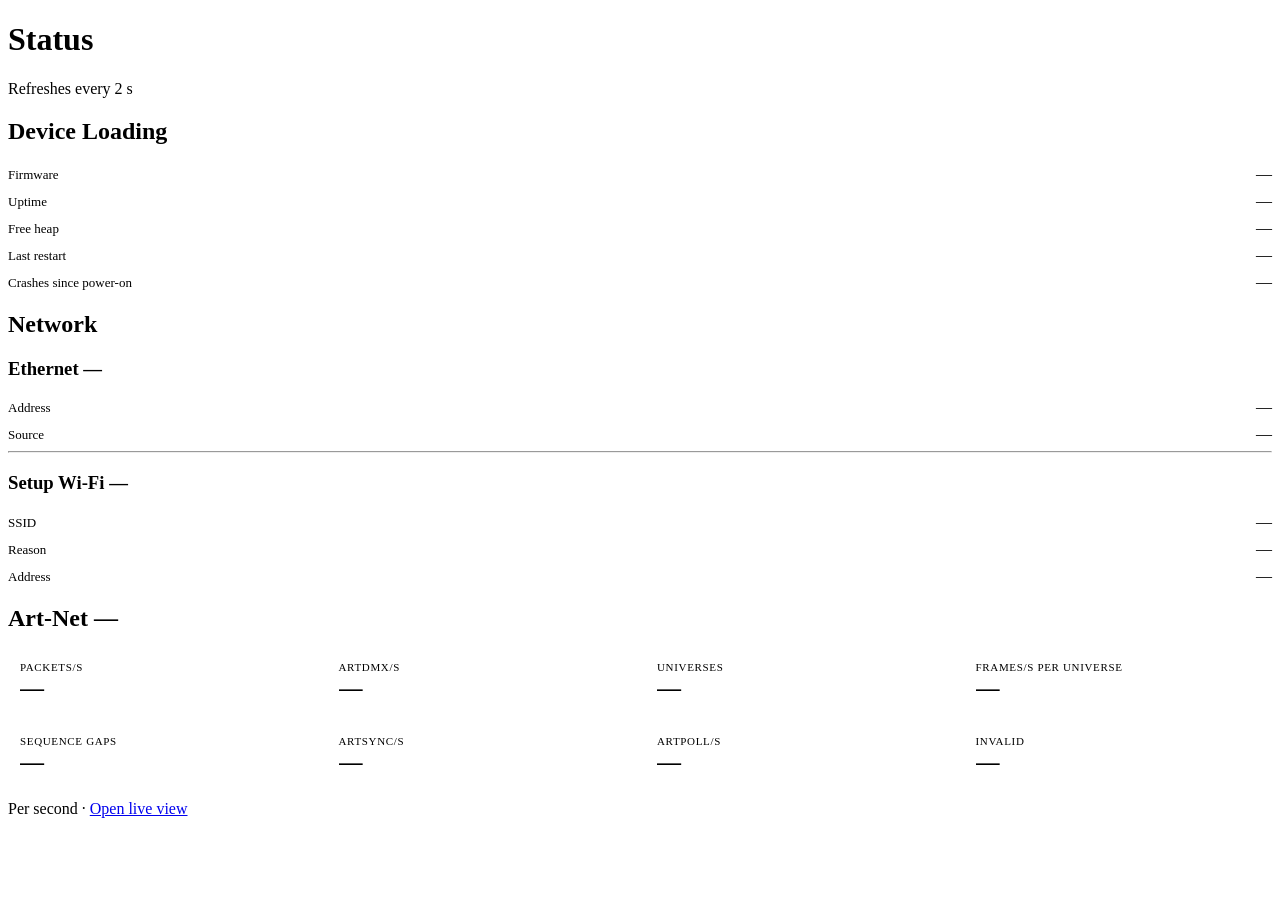
<file: web/index.html>
<!doctype html>
<html lang="en">
<head>
<meta charset="utf-8">
<meta name="viewport" content="width=device-width,initial-scale=1">
<meta name="color-scheme" content="dark light">
<title>Status</title>
<link rel="icon" href="data:,">
<style><!--COMMON_CSS--></style>
<script>try{var t=localStorage.getItem('an-theme');if(t)document.documentElement.dataset.theme=t}catch(e){}</script>
<style>
.kv{margin:0;display:grid;grid-template-columns:auto minmax(0,1fr);gap:9px 14px;align-items:baseline}
.kv dt{color:var(--mu);font-size:13px}
.kv dd{margin:0;text-align:right;font-weight:500;overflow-wrap:anywhere;font-variant-numeric:tabular-nums}
.kv dd:empty::before{content:"—";color:var(--mu)}
.stats{display:grid;grid-template-columns:repeat(2,minmax(0,1fr));gap:10px}
.stat{min-width:0;padding:10px 12px;background:var(--card2);border-radius:10px}
.stat small{display:block;color:var(--mu);font-size:11px;letter-spacing:.06em;text-transform:uppercase}
.stat b{display:block;font-size:24px;line-height:1.3;font-weight:600;font-variant-numeric:tabular-nums;
  white-space:nowrap;overflow:hidden;text-overflow:ellipsis}
.stat.warn b{color:var(--warn)}
.kv dd.warn{color:var(--warn)}
@media (min-width:520px){.stats{grid-template-columns:repeat(4,minmax(0,1fr))}}
.slots{display:grid;gap:10px;grid-template-columns:minmax(0,1fr)}
@media (min-width:520px){.slots{grid-template-columns:repeat(2,minmax(0,1fr))}}
.slot{min-width:0;padding:12px 14px;background:var(--card2);border:1px solid transparent;border-radius:10px}
.slot.run{border-color:var(--ok)}
.slot-h{display:flex;align-items:center;gap:6px;min-height:22px;margin-bottom:8px}
.slot-h small{margin-right:auto;color:var(--mu);font-size:11px;font-weight:600;letter-spacing:.06em;text-transform:uppercase}
.slot b{display:block;font-size:16px;font-weight:600;overflow:hidden;text-overflow:ellipsis;white-space:nowrap}
.slot b.none{color:var(--mu);font-weight:500}
.slot .ver{display:block;margin-top:2px;font-size:13px;overflow-wrap:anywhere}
.slot .bt{display:block;margin-top:4px;color:var(--mu);font-size:12px}
.prev{display:grid;gap:8px}
.prev .row{display:grid;grid-template-columns:72px minmax(0,1fr);gap:10px;align-items:center;font-size:13px;color:var(--mu)}
.prev canvas{width:100%;height:18px;border-radius:4px;background:#000;image-rendering:pixelated}
</style>
</head>
<body data-page="status">
<header id="top"></header>
<main class="wrap">
  <div id="b-pw" class="banner" hidden>
    <i class="ic" data-i="warn"></i>
    <div>The default password is still set. <a href="/config">Change it in Settings</a></div>
  </div>
  <div id="b-trial" class="banner" hidden>
    <i class="ic" data-i="warn"></i>
    <div>New firmware is running on trial. Check that everything works, then keep it; otherwise roll back.
      Without a decision it rolls back by itself <span id="t-left"></span>.
      <div class="acts" style="margin-top:8px">
        <button id="t-ok" class="btn pri" type="button">Keep this firmware</button>
        <button id="t-back" class="btn" type="button">Roll back now</button>
      </div>
      <div id="t-msg" class="sub" role="status"></div>
    </div>
  </div>

  <div class="head"><h1>Status</h1><span class="sub">Refreshes every 2 s</span></div>

  <div class="grid">
    <section class="card">
      <h2><i class="ic" data-i="cpu"></i>Device <span id="p-state" class="pill">Loading</span></h2>
      <dl class="kv">
        <dt>Firmware</dt><dd data-v="fw"></dd>
        <dt>Uptime</dt><dd id="up">—</dd>
        <dt>Free heap</dt><dd data-v="heap"></dd>
        <dt>Last restart</dt><dd id="d-lr" data-v="lr"></dd>
        <dt>Crashes since power-on</dt><dd id="d-lrn" data-v="lrn"></dd>
      </dl>
      <p id="lr-msg" class="sub mono" style="margin-top:10px;overflow-wrap:anywhere" hidden></p>
    </section>

    <section class="card">
      <h2><i class="ic" data-i="wifi"></i>Network</h2>
      <h3>Ethernet <span id="p-eth" class="pill">—</span></h3>
      <dl class="kv">
        <dt>Address</dt><dd class="mono" data-v="eaddr"></dd>
        <dt>Source</dt><dd data-v="esrc"></dd>
      </dl>
      <hr>
      <h3>Setup Wi-Fi <span id="p-wifi" class="pill">—</span></h3>
      <dl class="kv">
        <dt>SSID</dt><dd data-v="ssid"></dd>
        <dt>Reason</dt><dd data-v="reason"></dd>
        <dt>Address</dt><dd class="mono" data-v="waddr"></dd>
      </dl>
    </section>

    <section id="c-slots" class="card span" hidden>
      <h2><i class="ic" data-i="upload"></i>Firmware slots</h2>
      <div id="slots" class="slots"></div>
      <p class="sub" style="margin-top:12px">Install or start firmware in <a href="/config">Settings</a>. BOOT within 2 s after power-on or EN starts the other slot.</p>
    </section>

    <section class="card span">
      <h2><i class="ic" data-i="zap"></i>Art-Net <span id="p-art" class="pill">—</span></h2>
      <div class="stats">
        <div class="stat"><small>Packets/s</small><b data-v="pps">—</b></div>
        <div class="stat"><small>ArtDmx/s</small><b data-v="dmx">—</b></div>
        <div class="stat"><small>Universes</small><b data-v="uni">—</b></div>
        <div class="stat"><small>Frames/s per universe</small><b data-v="fps">—</b></div>
        <div id="s-gaps" class="stat"><small>Sequence gaps</small><b data-v="gaps">—</b></div>
        <div class="stat"><small>ArtSync/s</small><b data-v="sync">—</b></div>
        <div class="stat"><small>ArtPoll/s</small><b data-v="poll">—</b></div>
        <div id="s-inv" class="stat"><small>Invalid</small><b data-v="inv">—</b></div>
      </div>
      <p class="sub" style="margin-top:12px"><span id="win">Per second</span> · <a href="/artnet">Open live view</a></p>
    </section>

    <section id="c-led" class="card span" hidden>
      <h2><i class="ic" data-i="fader"></i>LED output <span id="p-led" class="pill">—</span></h2>
      <div class="stats">
        <div class="stat"><small>Frames/s sent</small><b data-v="lfps">—</b></div>
        <div id="s-under" class="stat"><small>Underruns</small><b data-v="lunder">—</b></div>
        <div class="stat"><small>Longest frame</small><b data-v="lframe">—</b></div>
        <div class="stat"><small>Samples/bit</small><b data-v="lspb">—</b></div>
      </div>
      <dl class="kv" style="margin-top:14px">
        <dt>Timing in use</dt><dd data-v="ltim"></dd>
        <dt>I2S sample rate</dt><dd data-v="lrate"></dd>
        <dt>Start-up self-test</dt><dd id="d-self" data-v="lself"></dd>
      </dl>
      <dl class="kv" style="margin-top:4px"><dt>Estimated current</dt><dd data-v="lpow"></dd>
        <dt>LED memory</dt><dd id="d-mem" data-v="lmem"></dd></dl>
      <p class="sub" style="margin-top:12px">Underruns are frames cut short since start; a few during a settings save or firmware update are normal. The self-test compares the measured I2S rate with the expected one (a few % low is normal). <a href="/config">LED settings</a></p>
    </section>
    <section id="c-prev" class="card span" hidden>
      <h2><i class="ic" data-i="fader"></i>Live preview</h2>
      <div id="prev" class="prev"></div>
      <p class="sub" style="margin-top:10px">What each output shows, as received (before brightness and the power limit); long strips are sampled to 128 points. Refreshed twice a second while this page is open.</p>
    </section>
  </div>
</main>
<script><!--COMMON_JS--></script>
<script>
'use strict';
const {$, getJSON, poll, setName, fmtUptime, fmtBytes, netName} = AN;
AN.init();

let base = null; // uptime baseline: {s, t}
const dash = v => (v == null || v === '' ? '—' : v);
const show = (id, on) => { $(id).hidden = !on; };
const pill = (id, kind, text) => { const e = $(id); e.className = 'pill ' + kind; e.textContent = text; };
const tone = (id, kind) => { $(id).className = 'stat' + (kind ? ' ' + kind : ''); };

const mhz = r => (r / 1e6).toFixed(3) + ' MHz';

// LED output card (hidden if the firmware sends no "led" object). Returns the data-v values.
// Estimated power: total watts, then watts and amps per output (amps at the
// strip voltage from the settings).
function powerText(mw, dv) {
  const v = (dv || 50) / 10;
  const tot = mw.reduce((x, y) => x + y, 0) / 1000;
  return tot.toFixed(1) + ' W (' + mw.map(m => (m / 1000).toFixed(1) + ' W ' + (m / 1000 / v).toFixed(1) + ' A').join(' / ') + ')';
}
function renderLed(l) {
  show('c-led', !!l);
  if (!l) return {};
  // The start-up self-test: measured I2S rate as a share of the expected one; under 90 % is a warning.
  const pct = l.sample_rate > 0 && l.measured_rate > 0 ? l.measured_rate / l.sample_rate * 100 : null;
  const low = pct != null && pct < 90;
  $('d-self').className = low ? 'warn' : '';
  tone('s-under', l.underruns > 0 ? 'warn' : '');
  $('d-mem').className = l.memory && l.memory.wifi_capped ? 'warn' : '';
  if (l.underruns > 0) pill('p-led', 'warn', 'Underruns');
  else if (low) pill('p-led', 'warn', 'Self-test low');
  else if (l.fps > 0) pill('p-led', 'ok', 'Sending');
  else pill('p-led', 'off', 'Idle');
  return {
    lfps: l.fps, lunder: l.underruns, lframe: l.frame_us ? (l.frame_us / 1000).toFixed(1) + ' ms' : null, lspb: l.samples_per_bit,
    ltim: (1e6 / l.period).toFixed(1) + ' kHz · T0H ' + l.t0h + ' ns · T1H ' + l.t1h + ' ns',
    lrate: l.sample_rate ? mhz(l.sample_rate) : null,
    lself: pct == null ? null : pct.toFixed(1) + ' % (' + mhz(l.measured_rate) + ' measured)' + (low ? ' · low' : ''),
    lmem: l.memory ? Math.round(l.memory.used / l.memory.bytes * 100) + ' % · ' + l.memory.effective_leds.join(' / ') + ' LEDs driven' +
      (l.memory.wifi_capped ? ' · capped while the setup Wi-Fi runs' : '') : null,
    lpow: l.power_mw ? powerText(l.power_mw, l.volts_dv) + (l.power_limited ? ' · limited' : '') : null
  };
}

// Why the board last restarted (crash log kept across restarts, not across power cycles).
function renderRestart(r) {
  if (!r) return {};
  const after = ' after ' + fmtUptime(r.uptime_s);
  const t = {power_on: 'Power on', planned: 'Planned', panic: 'Crash (panic)' + after, watchdog: 'Watchdog' + after,
    brownout: 'Power dip (brownout)' + after, other: 'Unexpected reset (code ' + r.hw_reason + ')' + after}[r.kind] || r.kind;
  const bad = r.kind !== 'power_on' && r.kind !== 'planned';
  $('d-lr').className = bad ? 'warn' : '';
  $('d-lrn').className = r.unexpected_since_power_on > 0 ? 'warn' : '';
  const m = (r.message || '') + (r.backtrace && r.backtrace.length ? ' · backtrace ' + r.backtrace.join(' ') : '');
  $('lr-msg').textContent = m;
  show('lr-msg', !!m);
  return {lr: t, lrn: r.unexpected_since_power_on};
}

async function trialAct(path, ask) {
  if (ask && !confirm(ask)) return;
  $('t-msg').textContent = 'Please wait…';
  try {
    const r = await AN.postForm(path, {});
    $('t-msg').textContent = r.status === 401 ? 'Login needed: open Settings once, then try again.' : (r.text || ('Error ' + r.status));
  } catch (e) { $('t-msg').textContent = 'No reply from the board.'; }
}
$('t-ok').onclick = () => trialAct('/confirm');
$('t-back').onclick = () => trialAct('/rollback', 'Go back to the previous firmware now?');

function tickUp() { if (base) $('up').textContent = fmtUptime(base.s + (Date.now() - base.t) / 1000); }

function render(s) {
  setName(s.name);
  const f = s.firmware, e = s.ethernet, w = s.wifi, a = s.artnet;
  base = {s: s.uptime_s, t: Date.now()};
  tickUp();
  show('b-pw', s.default_password);
  show('b-trial', f.state === 'trial');
  if (f.state === 'trial') $('t-left').textContent = 'in ' + Math.ceil((f.trial_left_s || 0) / 60) + ' min';
  pill('p-state', f.state === 'trial' ? 'warn' : 'ok', f.state === 'trial' ? 'Trial' : 'Confirmed');
  pill('p-eth', !e.present ? 'off' : e.link ? 'ok' : 'warn', !e.present ? 'No module' : e.link ? 'Link up' : 'No link');
  pill('p-wifi', w.on ? 'ok' : 'off', w.on ? 'On' : 'Off');
  const recv = a.pps > 0;
  pill('p-art', recv ? 'ok' : 'off', recv ? 'Receiving · ' + netName(a.network) : 'No data');
  const v = {
    fw: f.name + ' ' + f.version, heap: fmtBytes(s.heap_free),
    eaddr: e.present ? e.address : null, esrc: e.present ? e.source : null,
    ssid: w.ssid, reason: w.reason, waddr: w.on ? w.address : null,
    pps: a.pps, dmx: a.dmx, uni: a.universes, gaps: a.seq_gaps, sync: a.sync, poll: a.poll, inv: a.invalid,
    fps: !a.universes ? null : a.fps_min === a.fps_max ? a.fps_max : a.fps_min + '–' + a.fps_max
  };
  Object.assign(v, renderLed(s.led));
  Object.assign(v, renderRestart(s.last_restart));
  document.querySelectorAll('[data-v]').forEach(n => { n.textContent = dash(v[n.dataset.v]); });
  renderSlots(f.slots || []);
  tone('s-gaps', a.seq_gaps > 0 ? 'warn' : '');
  tone('s-inv', a.invalid > 0 ? 'warn' : '');
  $('win').textContent = 'Per second, measured over the last ' + (a.window_ms / 1000) + ' s';
}

/* Firmware slots: what each holds, which runs, which the next start boots. */
let slotsKey = '';
function renderSlots(sl) {
  const key = JSON.stringify(sl);
  if (key === slotsKey) return;
  slotsKey = key;
  const box = $('slots');
  box.textContent = '';
  const el = (tag, cls, text) => { const e = document.createElement(tag); if (cls) e.className = cls; if (text) e.textContent = text; return e; };
  for (const x of sl) {
    const d = el('div', 'slot' + (x.running ? ' run' : ''));
    const h = el('div', 'slot-h');
    h.appendChild(el('small', '', x.slot));
    if (x.running) h.appendChild(el('span', 'pill ok', 'Running'));
    if (x.next) h.appendChild(el('span', 'pill' + (x.running ? '' : ' warn'), 'Next start'));
    d.appendChild(h);
    const known = x.kind === 'this' || x.kind === 'other';
    d.appendChild(el('b', known && x.firmware ? '' : 'none',
      x.firmware || (x.kind === 'empty' ? 'Empty' : x.kind === 'changed' ? 'Being rewritten' : 'Unknown firmware')));
    if (x.version) d.appendChild(el('span', 'ver mono', x.version));
    if (x.built) d.appendChild(el('span', 'bt', 'Built ' + x.built));
    else if (x.kind === 'other') d.appendChild(el('span', 'bt', 'Other firmware'));
    box.appendChild(d);
  }
  show('c-slots', sl.length > 0);
}

/* Live preview: one strip per output that has LEDs. */
async function preview() {
  const d = await getJSON('/api/leds');
  const outs = d.outputs || [];
  show('c-prev', outs.some(h => h.length));
  const box = $('prev');
  if (box.children.length !== outs.length) {
    box.innerHTML = outs.map((h, i) => '<div class="row"><span>Output ' + (i + 1) + '</span><canvas id="pv' + i + '" height="1"></canvas></div>').join('');
  }
  outs.forEach((h, i) => {
    const c = $('pv' + i), n = h.length / 6;
    c.parentNode.hidden = !n;
    if (!n) return;
    if (c.width !== n) c.width = n;
    const g = c.getContext('2d'), img = g.createImageData(n, 1);
    for (let p = 0; p < n; p++) {
      for (let k = 0; k < 3; k++) img.data[p * 4 + k] = parseInt(h.substr(p * 6 + k * 2, 2), 16);
      img.data[p * 4 + 3] = 255;
    }
    g.putImageData(img, 0, 0);
  });
}
poll(preview, 500);
setInterval(tickUp, 1000);
poll(async () => render(await getJSON('/api/status')), 2000);
</script>
</body>
</html>
</file>
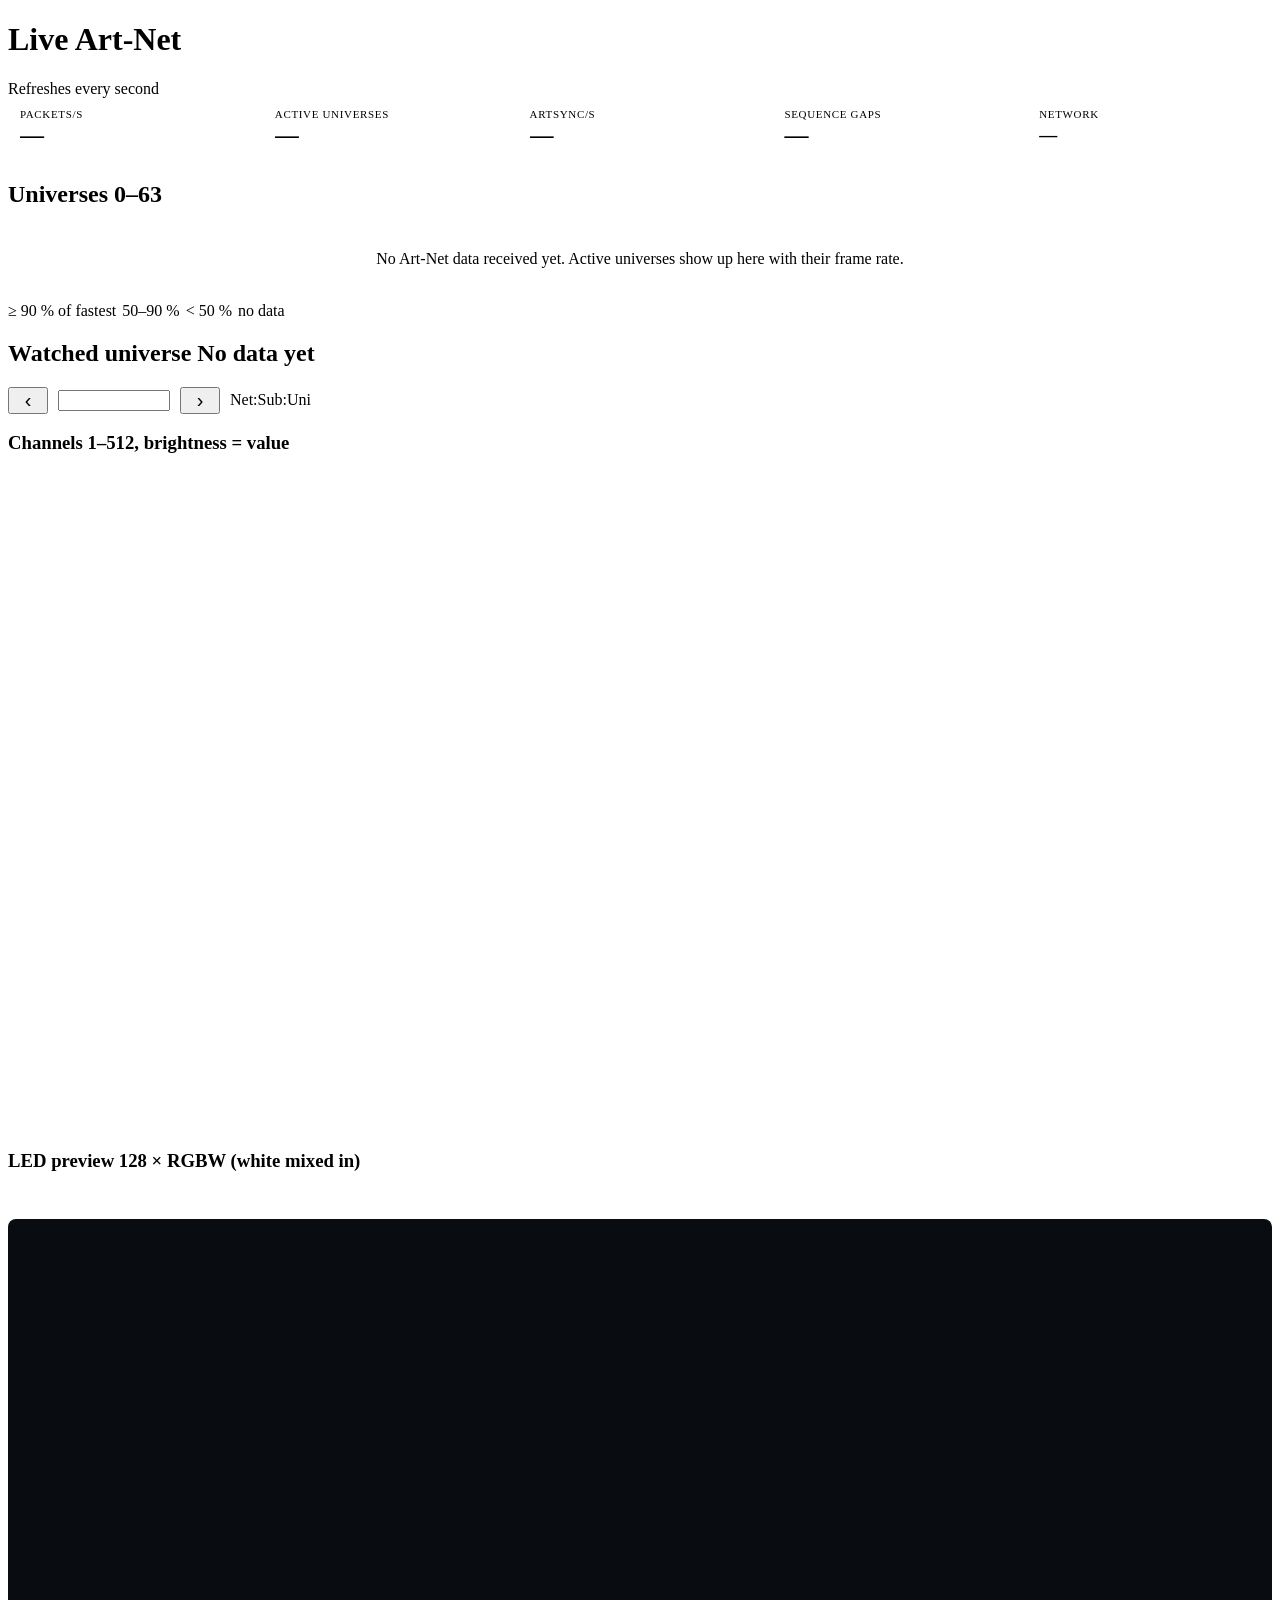
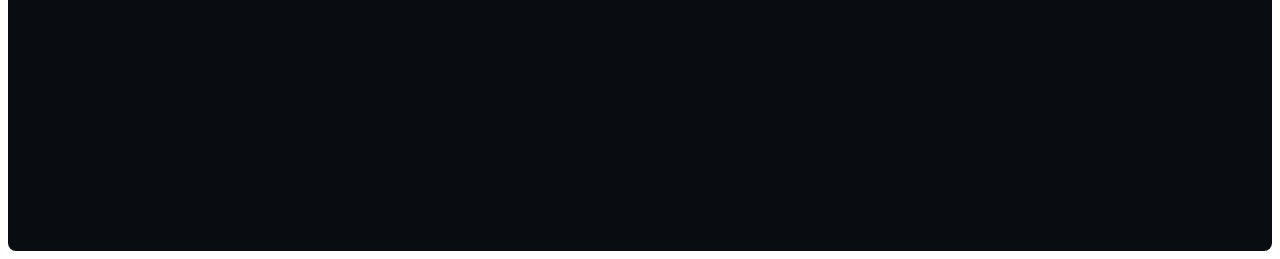
<file: web/artnet.html>
<!doctype html>
<html lang="en">
<head>
<meta charset="utf-8">
<meta name="viewport" content="width=device-width,initial-scale=1">
<meta name="color-scheme" content="dark light">
<title>Live Art-Net</title>
<link rel="icon" href="data:,">
<style><!--COMMON_CSS--></style>
<script>try{var t=localStorage.getItem('an-theme');if(t)document.documentElement.dataset.theme=t}catch(e){}</script>
<style>
.stats{display:grid;grid-template-columns:repeat(2,minmax(0,1fr));gap:10px}
.stat{min-width:0;padding:10px 12px;background:var(--card2);border-radius:10px}
.stat small{display:block;color:var(--mu);font-size:11px;letter-spacing:.06em;text-transform:uppercase}
.stat b{display:block;font-size:24px;line-height:1.3;font-weight:600;font-variant-numeric:tabular-nums;
  white-space:nowrap;overflow:hidden;text-overflow:ellipsis}
.stat.warn b{color:var(--warn)}
.s5 .stat:last-child{grid-column:1/-1}
@media (min-width:520px){.stats{grid-template-columns:repeat(5,minmax(0,1fr))}.s5 .stat:last-child{grid-column:auto}}
.tiles{display:grid;grid-template-columns:repeat(auto-fill,minmax(56px,1fr));gap:8px}
.tile{display:flex;flex-direction:column;align-items:center;padding:7px 0 6px;font:inherit;color:var(--tx);
  background:var(--card2);border:1px solid transparent;border-radius:10px;cursor:pointer;
  transition:opacity .3s,background-color .3s,box-shadow .15s}
.tile b{font-size:15px;line-height:1.25;font-variant-numeric:tabular-nums}
.tile span{font-size:11px;color:var(--mu);font-variant-numeric:tabular-nums}
.tile.ok{background:var(--ok-bg)}.tile.ok b{color:var(--ok)}
.tile.warn{background:var(--warn-bg)}.tile.warn b{color:var(--warn)}
.tile.err{background:var(--err-bg)}.tile.err b{color:var(--err)}
.tile.stale{opacity:.4}
.tile.sel{box-shadow:0 0 0 2px var(--ac)}
.empty{padding:22px 12px;text-align:center;color:var(--mu);border:1px dashed var(--line);border-radius:10px}
.legend{display:flex;flex-wrap:wrap;gap:6px;margin-top:12px}
.wctl{display:flex;align-items:center;flex-wrap:wrap;gap:8px 10px;margin-bottom:16px}
.wctl .in{width:104px;text-align:center}
.wctl .btn{padding:0;width:40px;font-size:20px}
.ro{min-height:22px;margin-bottom:6px;font-size:13px;color:var(--mu);font-variant-numeric:tabular-nums}
.cv{display:block;width:100%;border-radius:8px;touch-action:pan-y}
.cv.led{background:#090c11}
.card h3{margin-top:18px}
.stat b.t{font-size:18px;line-height:1.7}
</style>
</head>
<body data-page="artnet">
<header id="top"></header>
<main class="wrap">
  <div class="head"><h1>Live Art-Net</h1><span class="sub">Refreshes every second</span></div>

  <div class="grid">
    <section class="card span">
      <div class="stats s5">
        <div class="stat"><small>Packets/s</small><b id="v-pps">—</b></div>
        <div class="stat"><small>Active universes</small><b id="v-uni">—</b></div>
        <div class="stat"><small>ArtSync/s</small><b id="v-sync">—</b></div>
        <div id="s-gaps" class="stat"><small>Sequence gaps</small><b id="v-gaps">—</b></div>
        <div class="stat"><small>Network</small><b id="v-net" class="t">—</b></div>
      </div>
    </section>

    <section class="card span">
      <h2><i class="ic" data-i="grid"></i>Universes 0–63</h2>
      <div id="empty" class="empty">No Art-Net data received yet. Active universes show up here with their frame rate.</div>
      <div id="tiles" class="tiles" hidden></div>
      <div class="legend sub">
        <span class="pill ok">≥ 90 % of fastest</span><span class="pill warn">50–90 %</span>
        <span class="pill err">&lt; 50 %</span><span class="pill">no data</span>
      </div>
    </section>

    <section class="card span">
      <h2><i class="ic" data-i="eye"></i>Watched universe <span id="p-w" class="pill">No data yet</span></h2>
      <div class="wctl">
        <button id="prev" class="btn" type="button" aria-label="Previous universe">‹</button>
        <input id="uin" class="in num" type="number" min="0" max="32767" step="1" inputmode="numeric" aria-label="Universe, 0 to 32767">
        <button id="next" class="btn" type="button" aria-label="Next universe">›</button>
        <span class="sub" style="white-space:nowrap"><span id="nsu" class="mono num" style="color:var(--tx)"></span> Net:Sub:Uni</span>
      </div>
      <h3>Channels <span class="sub">1–512, brightness = value</span></h3>
      <div id="ro-ch" class="ro"></div>
      <canvas id="cv-ch" class="cv" role="img" aria-label="512 channel values"></canvas>
      <h3>LED preview <span class="sub" id="led-sub">128 × RGBW (white mixed in)</span></h3>
      <div id="ro-led" class="ro"></div>
      <canvas id="cv-led" class="cv led" role="img" aria-label="128 RGBW LEDs"></canvas>
    </section>
  </div>
</main>
<script><!--COMMON_JS--></script>
<script>
'use strict';
const {$, el, getJSON, poll, fmtPort, netName} = AN;
AN.init();
AN.ensureName();

const STALE_MS = 20000;            // forget a universe this long after its last frame
const root = document.documentElement;
let cur = 0;                       // watched universe
let data = new Uint8Array(512);    // its channel values
let len = 0;                       // channels received
let ledCols = 32;
let chn = 4;                         // channels per LED: 4 = RGBW, 3 = RGB (from the board)
const nLeds = () => chn === 4 ? 128 : 170;
const hov = {ch: -1, led: -1};     // hovered / tapped cell per canvas
const seen = {};                   // universe -> {el, f, fps, ratio, on, t}
let poller = null;

const hex2 = v => (v < 16 ? '0' : '') + v.toString(16).toUpperCase();
function fmtAge(ms) { return ms < 1000 ? ms + ' ms' : ms < 60000 ? (ms / 1000).toFixed(1) + ' s' : Math.round(ms / 60000) + ' min'; }
function pill(kind, text) { const e = $('p-w'); e.className = 'pill ' + kind; e.textContent = text; }

/* ---- Universe tiles: updated in place so taps are never lost to a re-render ---- */
function paint() {
  Object.keys(seen).forEach(k => {
    const s = seen[k];
    const h = !s.on ? 'stale' : s.ratio >= .9 ? 'ok' : s.ratio >= .5 ? 'warn' : 'err';
    s.el.className = 'tile ' + h + (+k === cur ? ' sel' : '');
    s.f.textContent = s.on ? s.fps + ' fps' : '—';
    s.el.title = 'Universe ' + k + ' (' + fmtPort(+k) + ')' + (s.on ? ', ' + s.fps + ' fps' : ', no data');
  });
}
function tile(u) {
  const b = el('button', 'tile'), f = el('span');
  b.type = 'button'; b.dataset.u = u;
  b.append(el('b', '', u), f);
  let next = null;
  for (const c of $('tiles').children) if (+c.dataset.u > u) { next = c; break; }
  $('tiles').insertBefore(b, next);
  return (seen[u] = {el: b, f, fps: 0, ratio: 0, on: false, t: 0});
}
function renderTiles(list) {
  const now = Date.now(), max = Math.max(1, ...list.map(x => x.fps));
  Object.keys(seen).forEach(k => { seen[k].on = false; });
  list.forEach(x => {
    const s = seen[x.u] || tile(x.u);
    s.on = true; s.fps = x.fps; s.ratio = x.fps / max; s.t = now;
  });
  Object.keys(seen).forEach(k => { if (now - seen[k].t > STALE_MS) { seen[k].el.remove(); delete seen[k]; } });
  const any = Object.keys(seen).length > 0;
  $('tiles').hidden = !any; $('empty').hidden = any;
  paint();
}

/* ---- Canvas drawing ---- */
const rgb = n => { const h = getComputedStyle(root).getPropertyValue(n).trim(); return [1, 3, 5].map(i => parseInt(h.substr(i, 2), 16)); };
function prep(cv, cols, rows) {
  const w = cv.clientWidth || 300, cs = w / cols, h = Math.round(cs * rows), d = window.devicePixelRatio || 1;
  cv.style.height = h + 'px';
  if (cv.width !== Math.round(w * d) || cv.height !== Math.round(h * d)) { cv.width = Math.round(w * d); cv.height = Math.round(h * d); }
  const g = cv.getContext('2d');
  g.setTransform(d, 0, 0, d, 0, 0);
  g.clearRect(0, 0, w, h);
  return {g, cs};
}
function drawCh() {
  const {g, cs} = prep($('cv-ch'), 32, 16), c0 = rgb('--card2'), c1 = rgb('--ac');
  for (let i = 0; i < 512; i++) {
    const t = i < len ? Math.pow(data[i] / 255, .65) : 0;
    g.globalAlpha = i < len ? 1 : .4;
    g.fillStyle = 'rgb(' + c0.map((c, k) => Math.round(c + (c1[k] - c) * t)).join(',') + ')';
    g.fillRect((i % 32) * cs + .5, (i >> 5) * cs + .5, cs - 1, cs - 1);
  }
  g.globalAlpha = 1;
  if (hov.ch >= 0) {
    g.strokeStyle = 'rgb(' + rgb('--tx') + ')'; g.lineWidth = 1.5;
    g.strokeRect((hov.ch % 32) * cs + 1, (hov.ch >> 5) * cs + 1, cs - 2, cs - 2);
  }
}
function drawLed() {
  const cv = $('cv-led');
  ledCols = cv.clientWidth >= 520 ? 64 : 32;
  const n = nLeds();
  const {g, cs} = prep(cv, ledCols, Math.ceil(n / ledCols));
  for (let i = 0; i < n; i++) {
    const x = (i % ledCols + .5) * cs, y = (Math.floor(i / ledCols) + .5) * cs, o = i * chn;
    const w = chn === 4 ? data[o + 3] : 0, r = Math.min(255, data[o] + w), gr = Math.min(255, data[o + 1] + w), b = Math.min(255, data[o + 2] + w);
    const m = Math.max(r, gr, b), c = r + ',' + gr + ',' + b;
    if (m) { g.fillStyle = 'rgba(' + c + ',' + (m / 900).toFixed(2) + ')'; g.beginPath(); g.arc(x, y, cs * .5, 0, 7); g.fill(); }
    g.globalAlpha = o < len ? 1 : .4;
    g.fillStyle = m ? 'rgb(' + c + ')' : '#1b2330';
    g.beginPath(); g.arc(x, y, cs * .36, 0, 7); g.fill();
    g.globalAlpha = 1;
  }
  if (hov.led >= 0) {
    g.strokeStyle = '#fff'; g.lineWidth = 1.5; g.beginPath();
    g.arc((hov.led % ledCols + .5) * cs, (Math.floor(hov.led / ledCols) + .5) * cs, cs * .45, 0, 7); g.stroke();
  }
}
function readouts() {
  const c = hov.ch, l = hov.led, o = l * chn;
  const inLed = c >= 0 && Math.floor(c / chn) < nLeds();
  $('ro-ch').textContent = c < 0 ? (len ? 'Hover or tap a cell for its value' : 'No data received on this universe yet')
    : 'Channel ' + (c + 1) + (c < len ? ' = ' + data[c] + ' (0x' + hex2(data[c]) + ')' +
      (inLed ? ' · LED ' + (Math.floor(c / chn) + 1) + ' ' + 'RGBW'[c % chn] : ' · unused') : ' – not received');
  $('ro-led').textContent = l < 0 ? (len ? 'Hover or tap an LED for its channels' : 'No data received on this universe yet')
    : 'LED ' + (l + 1) + ' · R ' + data[o] + ' G ' + data[o + 1] + ' B ' + data[o + 2] + (chn === 4 ? ' W ' + data[o + 3] : '') +
      ' · ch ' + (o + 1) + '–' + (o + chn);
}
function draw() { drawCh(); drawLed(); readouts(); }

// Pointer -> cell index (mouse hover, touch/pen tap or horizontal drag)
function hit(cv, e, cols, n) {
  const r = cv.getBoundingClientRect(), cs = r.width / cols;
  const i = Math.floor((e.clientY - r.top) / cs) * cols + Math.floor((e.clientX - r.left) / cs);
  return i >= 0 && i < n ? i : -1;
}
function wire(id, key, cols, n) {
  const cv = $(id), on = e => { hov[key] = hit(cv, e, cols(), typeof n === 'function' ? n() : n); draw(); };
  cv.addEventListener('pointermove', on);
  cv.addEventListener('pointerdown', on);
  cv.addEventListener('pointerleave', e => { if (e.pointerType === 'mouse') { hov[key] = -1; draw(); } });
}
wire('cv-ch', 'ch', () => 32, 512);
wire('cv-led', 'led', () => ledCols, nLeds);
let raf = 0;
window.addEventListener('resize', () => { cancelAnimationFrame(raf); raf = requestAnimationFrame(draw); });

/* ---- Watched universe ---- */
function watch(u) {
  cur = u; len = 0; data = new Uint8Array(512); hov.ch = hov.led = -1;
  $('uin').value = u; $('uin').removeAttribute('aria-invalid');
  $('nsu').textContent = fmtPort(u);
  try { history.replaceState(null, '', '#u=' + u); } catch (e) { /* ignore */ }
  pill('', 'No data yet');
  paint(); draw();
  if (poller) poller.kick();
}
const valid = v => /^\d+$/.test(v) && +v <= 32767;
$('uin').oninput = e => {
  const ok = valid(e.target.value);
  e.target.setAttribute('aria-invalid', !ok);
  if (ok) $('nsu').textContent = fmtPort(+e.target.value);
};
$('uin').onchange = e => { if (valid(e.target.value)) watch(+e.target.value); };
$('prev').onclick = () => watch(Math.max(0, cur - 1));
$('next').onclick = () => watch(Math.min(32767, cur + 1));
$('tiles').onclick = e => { const t = e.target.closest('.tile'); if (t) watch(+t.dataset.u); };

function renderWatch(w) {
  if (!w || w.u !== cur) return; // answer for a previous selection
  const d = w.data || '';
  len = Math.min(d.length >> 1, 512);
  data = new Uint8Array(512);
  for (let i = 0; i < len; i++) data[i] = parseInt(d.substr(i * 2, 2), 16) || 0;
  if (!len || w.age_ms == null) pill('', 'No data yet');
  else if (w.age_ms > 5000) pill('warn', 'Stale · ' + fmtAge(w.age_ms));
  else pill('ok', 'Live · ' + fmtAge(w.age_ms));
  draw();
}

function render(d) {
  const c = d.led_type === 'rgb' ? 3 : 4;
  if (c !== chn) {
    chn = c;
    $('led-sub').textContent = nLeds() + ' × ' + (chn === 4 ? 'RGBW (white mixed in)' : 'RGB');
    $('cv-led').setAttribute('aria-label', nLeds() + (chn === 4 ? ' RGBW' : ' RGB') + ' LEDs');
  }
  $('v-pps').textContent = d.pps;
  $('v-uni').textContent = d.universes.length;
  $('v-sync').textContent = d.sync;
  $('v-gaps').textContent = d.seq_gaps;
  $('s-gaps').className = 'stat' + (d.seq_gaps > 0 ? ' warn' : '');
  $('v-net').textContent = netName(d.network);
  renderTiles(d.universes);
  renderWatch(d.watch);
}

const m = /u=(\d+)/.exec(location.hash);
watch(m && +m[1] <= 32767 ? +m[1] : 0);
poller = poll(async () => render(await getJSON('/api/artnet?u=' + cur)), 1000);
</script>
</body>
</html>
</file>
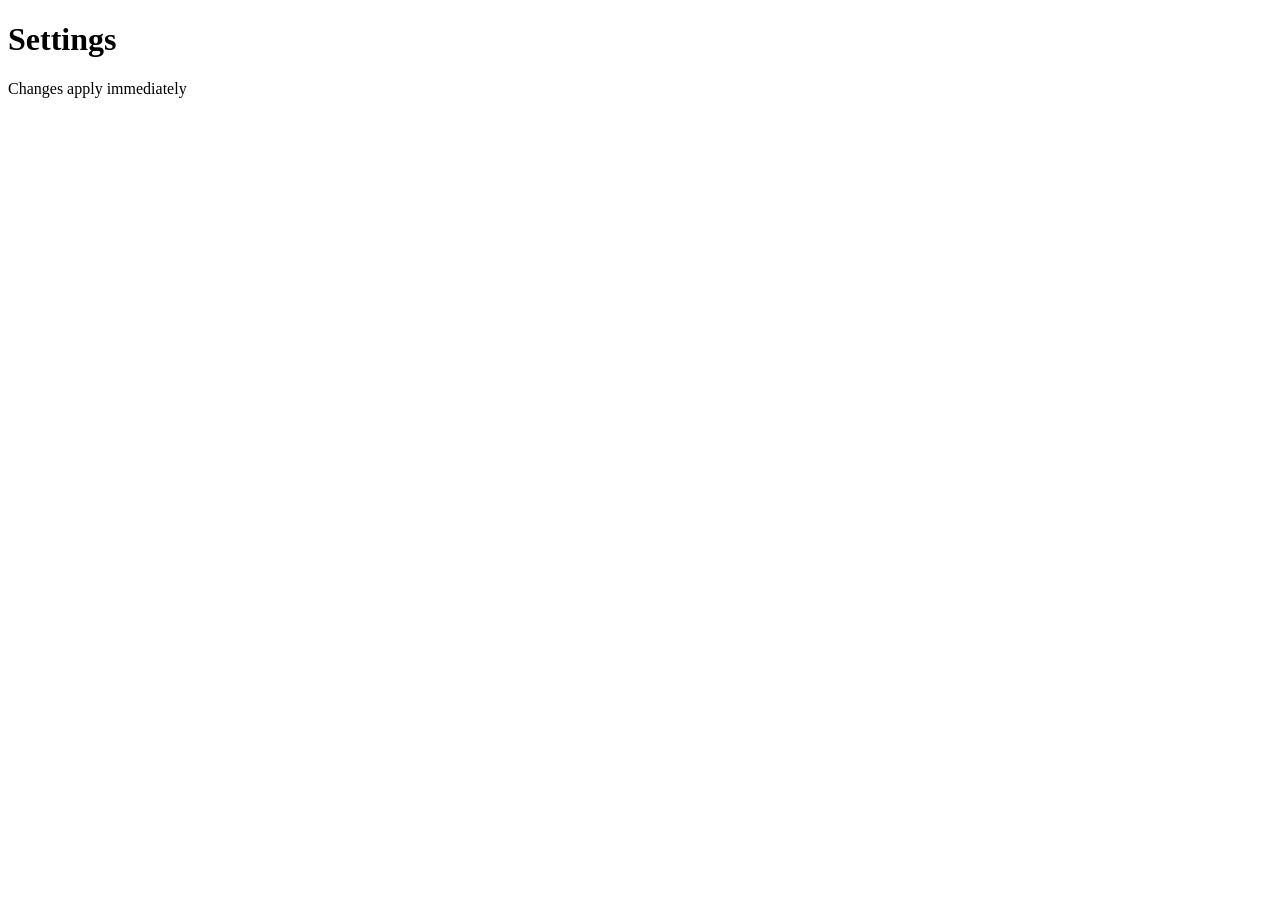
<file: web/config.html>
<!doctype html>
<html lang="en">
<head>
<meta charset="utf-8">
<meta name="viewport" content="width=device-width,initial-scale=1">
<meta name="color-scheme" content="dark light">
<title>Settings</title>
<link rel="icon" href="data:,">
<style><!--COMMON_CSS--></style>
<script>try{var t=localStorage.getItem('an-theme');if(t)document.documentElement.dataset.theme=t}catch(e){}</script>
<style>
.fld{margin-bottom:14px}
.fl{display:block;margin-bottom:5px;font-size:13px;font-weight:500}
.hint{margin-top:5px;font-size:12px;color:var(--mu)}
.row2,.rowip{display:grid;gap:0 14px;grid-template-columns:minmax(0,1fr)}
.rowip{grid-template-columns:minmax(0,1fr) 120px}
@media (min-width:520px){.row2{grid-template-columns:repeat(2,minmax(0,1fr))}}
.seg{display:inline-flex;margin-bottom:14px;padding:3px;background:var(--bg);border:1px solid var(--line);border-radius:10px}
.seg label{padding:7px 20px;border-radius:7px;color:var(--mu);font-size:14px;font-weight:600;cursor:pointer;
  transition:background-color .15s,color .15s}
.seg input:checked+label{background:var(--ac);color:var(--ac-tx)}
.chk{display:flex;gap:10px;cursor:pointer;font-size:14px}
.chk input{flex:none;width:18px;height:18px;margin:1px 0 0}
.msg,.note{padding:10px 12px;border-radius:10px;font-size:14px;overflow-wrap:anywhere}
.msg{margin-top:12px}
.msg.ok{color:var(--ok);background:var(--ok-bg)}
.msg.err{color:var(--err);background:var(--err-bg)}
.msg.info{color:var(--ac);background:var(--ac-bg)}
.note{margin-bottom:12px;font-size:13px;color:var(--mu);background:var(--card2)}
.note.warn{color:var(--tx);background:var(--warn-bg)}
.note.err{color:var(--tx);background:var(--err-bg)}
.note.ok{color:var(--tx);background:var(--ok-bg)}
/* LED output */
.pnum{display:flex;align-items:center;gap:4px;white-space:nowrap}.pnum .in{width:88px;padding:6px 8px}
.prow{display:flex;gap:8px;flex-wrap:wrap}.prow .in{flex:1;min-width:160px}
.wave{display:block;width:100%;height:150px;margin:2px 0 4px}
.wave .wg{stroke:var(--line);stroke-dasharray:3 4}
.wave .wb{fill:var(--ok-bg)}
.wave .wl{fill:none;stroke:var(--ac);stroke-width:2.5;stroke-linejoin:round}
.wave .wl.warn{stroke:var(--warn)}
.wave .wl.err{stroke:var(--err)}
.wave text{fill:var(--mu);font-size:12px;font-variant-numeric:tabular-nums}
.wave .wn{fill:var(--tx);font-weight:600}
.adv{margin:14px 0;padding:10px 12px;border:1px solid var(--line);border-radius:10px}
.adv summary{cursor:pointer;font-size:14px;font-weight:600}
.adv[open] summary{margin-bottom:12px}
.adv .chk{margin-bottom:14px}
.rng input:disabled{opacity:.45}
.oo{display:grid;grid-template-columns:auto repeat(6,minmax(0,1fr));gap:6px 8px;align-items:center;font-size:13px}
.oo .oh{font-size:12px;color:var(--mu)}
.oo .in{padding:6px 8px}
.oo input[type=checkbox]{width:18px;height:18px;justify-self:center}
select.in{padding-right:8px}
.rng{display:flex;align-items:center;gap:12px}
.rng input{flex:1;min-width:0;height:40px;margin:0;accent-color:var(--ac)}
.rng output{min-width:52px;text-align:right;font-weight:600;font-variant-numeric:tabular-nums}
.og{display:grid;grid-template-columns:auto minmax(0,1fr) minmax(0,1fr);gap:4px 10px;align-items:center;margin-bottom:12px}
.og b{font-size:13px}
.og .oh{font-size:12px;color:var(--mu)}
.og .rg{grid-column:2/-1;min-height:18px;margin-bottom:8px;font-size:12px;color:var(--mu);font-variant-numeric:tabular-nums}
.og .rg.w{color:var(--warn)}
.cs{display:grid;grid-template-columns:repeat(2,minmax(0,1fr));gap:8px;margin-bottom:8px}
.cs div{min-width:0;padding:8px 12px;background:var(--card2);border-radius:10px}
.cs small{display:block;color:var(--mu);font-size:11px;letter-spacing:.06em;text-transform:uppercase}
.cs b{display:block;font-size:20px;line-height:1.35;font-weight:600;font-variant-numeric:tabular-nums;white-space:nowrap}
.card h3{margin-top:16px}
.tt{width:100%;margin-bottom:12px;border-collapse:collapse;font-size:14px;font-variant-numeric:tabular-nums}
.tt th{padding:0 0 6px;font-size:11px;font-weight:600;letter-spacing:.06em;text-transform:uppercase;color:var(--mu);text-align:right}
.tt td{padding:6px 0;border-top:1px solid var(--line);text-align:right}
.tt th:first-child,.tt td:first-child{text-align:left;font-weight:600}
.tt td:nth-child(3){color:var(--mu)}
.acts{display:flex;flex-wrap:wrap;gap:10px}
.pick{max-width:100%;cursor:pointer}
.pick span{overflow:hidden;text-overflow:ellipsis;white-space:nowrap}
.bar{height:8px;margin-top:14px;border-radius:99px;background:var(--card2);overflow:hidden}
.bar i{display:block;width:0;height:100%;background:var(--ac);transition:width .3s linear}
.bar.busy i{animation:pu 1.2s infinite}
.acts+.hint,.msg+.hint{margin-top:12px}
.note p{margin-bottom:10px}
</style>
</head>
<body data-page="config">
<header id="top"></header>
<main class="wrap">
<div id="auth" class="banner err" hidden><i class="ic" data-i="warn"></i><div><span id="auth-t"></span> <a href="/config">Reload</a></div></div>
<div id="b-pw" class="banner" hidden><i class="ic" data-i="warn"></i><div>The default password is still set. Choose a new one below.</div></div>
<div class="head"><h1>Settings</h1><span class="sub">Changes apply immediately</span></div>
<div id="body" hidden>
<form id="f" class="grid" novalidate autocomplete="off">
  <section class="card">
    <h2><i class="ic" data-i="cpu"></i>Device &amp; access</h2>
    <div class="fld">
      <label class="fl" for="name">Device name</label>
      <input class="in" id="name" autocomplete="off" autocapitalize="off" spellcheck="false">
      <p class="hint">Also the setup Wi-Fi name. Empty = default.</p>
    </div>
    <div class="row2">
      <div class="fld"><label class="fl" for="password">New password</label>
        <input class="in" id="password" type="password" autocomplete="new-password"></div>
      <div class="fld"><label class="fl" for="password2">Repeat password</label>
        <input class="in" id="password2" type="password" autocomplete="new-password"></div>
    </div>
    <p class="hint">Leave both empty to keep the current password.</p>
  </section>

  <section class="card">
    <h2><i class="ic" data-i="zap"></i>Ethernet</h2>
    <div class="seg">
      <input class="sr" type="radio" name="eth" id="eth-dhcp" value="dhcp"><label for="eth-dhcp">DHCP</label>
      <input class="sr" type="radio" name="eth" id="eth-static" value="static"><label for="eth-static">Static</label>
    </div>
    <div id="static" hidden>
      <div class="rowip">
        <div class="fld"><label class="fl" for="ip">IP address</label>
          <input class="in mono" id="ip" inputmode="decimal" autocomplete="off" placeholder="192.168.1.50"></div>
        <div class="fld"><label class="fl" for="prefix">Prefix (1–30)</label>
          <input class="in" id="prefix" type="number" min="1" max="30" inputmode="numeric" placeholder="24"></div>
      </div>
      <div class="fld"><label class="fl" for="gateway">Gateway <span class="mu">(optional)</span></label>
        <input class="in mono" id="gateway" inputmode="decimal" autocomplete="off" placeholder="192.168.1.1"></div>
    </div>
    <label class="chk"><input type="checkbox" id="fallback">
      <span>Art-Net fallback address<br><span class="hint">Used when DHCP gets no answer.</span></span></label>
  </section>

  <section class="card">
    <h2><i class="ic" data-i="wifi"></i>Setup Wi-Fi</h2>
    <div class="row2">
      <div class="fld"><label class="fl" for="ap_channel">Channel (1–13)</label>
        <input class="in" id="ap_channel" type="number" min="1" max="13" inputmode="numeric"></div>
      <div class="fld"><label class="fl" for="ap_after">Start delay (5–3600 s)</label>
        <input class="in" id="ap_after" type="number" min="5" max="3600" inputmode="numeric"></div>
    </div>
    <p class="hint">Starts on its own when the Ethernet link is down for the start delay, when BOOT is held 3 s, or from Maintenance.</p>
    <div class="row2">
      <div class="fld"><label class="fl" for="ap_boot">On after each start (min, 0 = no)</label>
        <input class="in" id="ap_boot" type="number" min="0" max="1440" inputmode="numeric"></div>
      <div class="fld"><label class="fl" for="ap_idle">Then off after no web use (min)</label>
        <input class="in" id="ap_idle" type="number" min="1" max="240" inputmode="numeric"></div>
    </div>
    <div id="ap-warn" class="note warn">While the setup Wi-Fi runs, and until the next restart, the LED outputs are limited to about 1600 RGBW (2100 RGB) LEDs in total instead of about 4100: the Wi-Fi takes that memory. With "On after each start" this applies after every start, also once the Wi-Fi has switched off again.</div>
  </section>

  <section class="card">
    <h2><i class="ic" data-i="sliders"></i>Apply</h2>
    <div id="wnote" class="note">Changing name, password or Wi-Fi channel disconnects devices on the setup Wi-Fi, including this one if you use it. The reply may then never arrive.</div>
    <button id="save" class="btn pri" type="submit" disabled>Save settings</button>
    <div id="msg" class="msg" role="status" hidden></div>
  </section>
</form>

<form id="lf" class="grid" novalidate autocomplete="off" hidden>
  <section class="card">
    <h2><i class="ic" data-i="fader"></i>LED strip</h2>
    <div class="fl" id="pr-l">Input protocol</div>
    <div class="seg" role="radiogroup" aria-labelledby="pr-l">
      <input class="sr" type="radio" name="protocol" id="pr-artnet" value="artnet"><label for="pr-artnet">Art-Net</label>
      <input class="sr" type="radio" name="protocol" id="pr-sacn" value="sacn"><label for="pr-sacn">sACN</label>
    </div>
    <p class="hint" id="pr-h"></p>
    <div id="stab" class="note warn" hidden></div>
    <div id="mg-box">
      <div class="fl" id="mg-l">Two Art-Net sources on one universe</div>
      <div class="seg" role="radiogroup" aria-labelledby="mg-l">
        <input class="sr" type="radio" name="merge" id="mg-htp" value="htp"><label for="mg-htp">HTP</label>
        <input class="sr" type="radio" name="merge" id="mg-ltp" value="ltp"><label for="mg-ltp">LTP</label>
      </div>
      <p class="hint">HTP (Art-Net default): the higher value of the two sources wins, per channel. LTP: the latest packet wins. Sources are told apart by IP address; a third is ignored, and a source silent for 10 s drops out. Consoles can switch this with ArtAddress.</p>
    </div>
    <div class="fl" id="lt-l">LED type</div>
    <div class="seg" role="radiogroup" aria-labelledby="lt-l">
      <input class="sr" type="radio" name="led_type" id="lt-rgbw" value="rgbw"><label for="lt-rgbw">RGBW</label>
      <input class="sr" type="radio" name="led_type" id="lt-rgb" value="rgb"><label for="lt-rgb">RGB</label>
    </div>
    <div class="fld">
      <label class="fl" for="order">Colour order</label>
      <select class="in" id="order">
        <option value="rgb">RGB(W)</option><option value="rbg">RBG(W)</option>
        <option value="grb">GRB(W)</option><option value="gbr">GBR(W)</option>
        <option value="brg">BRG(W)</option><option value="bgr">BGR(W)</option>
      </select>
      <p class="hint">The order the strip expects on its data line; white (if any) is always last. WS2812 is usually GRB, SK6812 RGBW usually GRB(W).</p>
    </div>
    <div class="fld">
      <label class="fl" for="brightness">Brightness</label>
      <div class="rng"><input id="brightness" type="range" min="1" max="100" step="1"><output id="bv" for="brightness"></output></div>
    </div>
  </section>

  <section class="card">
    <h2><i class="ic" data-i="grid"></i>Outputs</h2>
    <div id="outs" class="og"></div>
    <details class="adv" id="oadv">
      <summary>Per-output options</summary>
      <p class="hint">Empty type or order = the setting above. Grouping: one DMX pixel lights that many LEDs. Offset: LEDs at the start that stay dark. Reverse: the first pixel goes to the far end. DMX start: channel of the first pixel in the first universe (the next universes start at 1); lets small strips share a universe.</p>
      <div id="oopts" class="oo"></div>
    </details>
    <div id="o-warn" class="note warn" hidden></div>
    <div id="o-mem" class="note" hidden></div>
    <p id="o-hint" class="hint"></p>
  </section>

  <section class="card">
    <h2><i class="ic" data-i="pulse"></i>LED timing</h2>
    <div class="fld">
      <label class="fl" for="preset">Preset</label>
      <div class="prow">
        <select class="in" id="preset"></select>
        <button id="pre-save" class="btn" type="button">Save as preset</button>
        <button id="pre-del" class="btn" type="button" hidden>Delete</button>
      </div>
      <p class="hint">Presets hold bit time, pulse shape and latch and are stored on the board. Choosing one fills the fields; press Save below to use it.</p>
    </div>
    <div class="fld">
      <label class="fl" for="period">Speed: time per bit</label>
      <div class="rng"><input id="period" type="range" min="800" max="1400" step="1" aria-label="Time per bit (slider)">
        <span class="pnum"><input class="in" id="period_n" type="number" min="500" max="3000" step="1" inputmode="numeric" aria-label="Time per bit in ns"> ns</span></div>
      <p class="hint" id="pvh"></p>
    </div>
    <div class="fld">
      <label class="fl" for="shape">Pulse shape (high time of a 0 and of a 1)</label>
      <select class="in" id="shape"></select>
      <p class="hint">Only shapes the output sends exactly are listed: a pulse is a whole number of I2S samples, 4 per bit (8 per bit from 1000 ns up). The shape decides whether the LEDs tell a 0 from a 1; it does not change the speed. If neighbouring LEDs flicker, try a longer 0 or a shorter 1.</p>
      <input type="hidden" id="t0h"><input type="hidden" id="t1h">
    </div>
    <svg id="wave" class="wave" role="img" aria-label="The 0 bit and the 1 bit as they are sent"></svg>
    <p class="hint" id="waveh"></p>
    <div class="fld"><label class="fl" for="latch">Latch pause between frames (µs)</label>
      <input class="in" id="latch" type="number" min="50" max="1000" inputmode="numeric"></div>
  </section>

  <section class="card">
    <h2><i class="ic" data-i="cpu"></i>Timing calculator <span id="p-tm" class="pill">—</span></h2>
    <div class="cs">
      <div><small>Data rate</small><b id="c-rate">—</b></div>
      <div><small>Max frames/s</small><b id="c-fps">—</b></div>
      <div><small>Samples per bit</small><b id="c-n">—</b></div>
      <div><small>I2S sample rate</small><b id="c-i2s">—</b></div>
    </div>
    <p id="c-fpsd" class="hint"></p>
    <div id="lnote" class="note" hidden></div>
    <h3>Pulse times <span class="sub">in ns, after rounding</span></h3>
    <table class="tt">
      <thead><tr><th></th><th>Actual</th><th>Datasheet</th><th>Off by</th></tr></thead>
      <tbody id="tt"></tbody>
    </table>
    <div id="tnote" class="note" hidden></div>
    <p id="thint" class="hint"></p>
  </section>

  <section class="card">
    <h2><i class="ic" data-i="pulse"></i>Output behaviour</h2>
    <label class="chk"><input type="checkbox" id="interp"><span>Interpolate: blend between input frames and send at the strips' full rate (smoother; one input frame of delay)</span></label>
    <label class="chk" style="margin-top:10px"><input type="checkbox" id="dither"><span>Dithering: smoother dark fades (sends continuously at the full rate)</span></label>
    <div class="row2" style="margin-top:14px">
      <div class="fld"><label class="fl" for="loss">When the input stops</label>
        <select class="in" id="loss"><option value="hold">Keep the last frame</option><option value="fade">Fade to black</option><option value="color">Show a colour</option></select></div>
      <div class="fld"><label class="fl" for="loss_after">After (seconds)</label>
        <input class="in" id="loss_after" type="number" min="1" max="3600" inputmode="numeric"></div>
    </div>
    <div class="row2" id="lossc">
      <div class="fld"><label class="fl" for="loss_rgb">Colour</label><input class="in" id="loss_rgb" type="color" value="#000000"></div>
      <div class="fld"><label class="fl" for="loss_w">White channel</label>
        <div class="rng"><input id="loss_w" type="range" min="0" max="255" step="1" value="0"><output id="loss_wv" for="loss_w">0</output></div></div>
    </div>
  </section>

  <section class="card">
    <h2><i class="ic" data-i="cpu"></i>Power limit <span id="pw-p" class="pill">—</span></h2>
    <p class="hint">Estimated from the pixel data: the outputs are dimmed when a limit would be exceeded. 0 = no limit.</p>
    <div class="row2">
      <div class="fld"><label class="fl" for="power_led">Per LED at full white (W)</label>
        <input class="in" id="power_led" type="number" min="0.001" max="50" step="0.001" inputmode="decimal"></div>
      <div class="fld"><label class="fl" for="led_volts">Strip voltage (V, for the amps)</label>
        <input class="in" id="led_volts" type="number" min="1" max="60" step="0.1" inputmode="decimal"></div>
      <div class="fld"><label class="fl" for="power_out">Per output (W, e.g. its DC-DC)</label>
        <input class="in" id="power_out" type="number" min="0" max="10000" step="1" inputmode="decimal"></div>
      <div class="fld"><label class="fl" for="power_total">All outputs (W, the supply)</label>
        <input class="in" id="power_total" type="number" min="0" max="40000" step="1" inputmode="decimal"></div>
    </div>
    <p class="hint" id="pw-h"></p>
  </section>

  <section class="card span">
    <h2><i class="ic" data-i="sliders"></i>Apply LED settings</h2>
    <div class="note">Applied immediately. The LED output may stutter briefly while saving.</div>
    <button id="lsave" class="btn pri" type="submit" disabled>Save LED settings</button>
    <div id="lmsg" class="msg" role="status" hidden></div>
  </section>
</form>

<div class="grid" id="tp" hidden>
  <section class="card span">
    <h2><i class="ic" data-i="fader"></i>Test pattern <span id="tp-p" class="pill">Off</span></h2>
    <p class="hint">Shows a pattern on all outputs without any lighting software, using the LED settings above. Art-Net and sACN are ignored while it runs; it switches itself off after 30 minutes.</p>
    <div class="acts">
      <button class="btn" type="button" data-tp="rainbow">Rainbow</button>
      <button class="btn" type="button" data-tp="chase">Chase</button>
      <button class="btn" type="button" data-tp="solid">Solid colour</button>
      <button class="btn dng" type="button" data-tp="off">Off</button>
    </div>
    <div class="row2" style="margin-top:14px">
      <div class="fld"><label class="fl" for="tp-c">Colour</label><input class="in" id="tp-c" type="color" value="#ffffff"></div>
      <div class="fld"><label class="fl" for="tp-w">White channel (RGBW)</label>
        <div class="rng"><input id="tp-w" type="range" min="0" max="255" step="1" value="0"><output id="tp-wv" for="tp-w">0</output></div></div>
    </div>
    <div id="tpmsg" class="msg" role="status" hidden></div>
  </section>
</div>

<div class="grid">
  <section class="card">
    <h2><i class="ic" data-i="upload"></i>Firmware update</h2>
    <div id="n-upd" class="note warn" hidden></div>
    <p id="sl-h" class="hint" hidden></p>
    <div class="acts">
      <label id="pick" class="btn pick dis"><i class="ic" data-i="upload"></i><span id="fname">Choose firmware .bin…</span>
        <input id="file" class="sr" type="file" accept=".bin" disabled></label>
      <button id="go" class="btn pri" type="button" disabled>Install</button>
      <button id="go-ip" class="btn" type="button" disabled hidden>Install into this slot</button>
    </div>
    <p id="ip-h" class="hint" hidden>Install into this slot keeps the other slot (e.g. WLED) as it is: the board restarts into a small updater, which takes the file and writes it over the running firmware. The running version is replaced for good, so there is no rollback to it; if the new one fails to start, the board starts the other slot.</p>
    <div id="bar" class="bar" hidden><i></i></div>
    <div id="umsg" class="msg" role="status" hidden></div>
    <p class="hint">Takes 15–30 s, then the board restarts. Keep this page open. If the file picker does not open (Android’s “sign in” window), use your normal browser.</p>
  </section>

  <section class="card">
    <h2><i class="ic" data-i="power"></i>Maintenance</h2>
    <div id="n-rst" class="note warn" hidden></div>
    <div id="acts" class="acts">
      <button id="restart" class="btn" type="button" disabled>Restart</button>
      <button id="sl-go" class="btn" type="button" hidden></button>
      <button id="reset" class="btn dng" type="button" disabled>Reset settings</button>
      <button id="wled-reset" class="btn dng" type="button" hidden>Reset WLED</button>
    </div>
    <div id="ask" class="note warn" hidden><p id="ask-t"></p>
      <div class="acts"><button id="ask-no" class="btn" type="button">Cancel</button>
        <button id="ask-yes" class="btn dng" type="button"></button></div></div>
    <label class="chk" style="margin-top:12px"><input type="checkbox" id="ffl"><span>Fast flash (QIO 80 MHz): more headroom for the network core. Applies after a restart. <span id="ffl-st" class="sub"></span></span></label>
    <p class="hint">BOOT button on the board: click for the next test pattern (rainbow, chase, blackout, off). Click three times within 2 s (light turns white) to start the other firmware slot. Hold 3 s (light turns blue) for the setup Wi-Fi. Hold 10 s (light blinks red) to reset the password and network settings to defaults (DHCP); the name and LED settings stay.</p>
    <p id="wled-h" class="hint" hidden>WLED is installed in the other firmware slot. Start it with the Start button above or by clicking BOOT three times within 2 s (light turns white). To come back here, open WLED's update page and upload this firmware (esp32-pixelcast .bin): WLED installs it into this slot and starts it.</p>
    <div id="mmsg" class="msg" role="status" hidden></div>
    <h3>Backup</h3>
    <p class="hint">All settings as a text file, without the password. Restoring applies them at once and keeps the current password.</p>
    <div class="acts">
      <button id="bk-get" class="btn" type="button">Download backup</button>
      <label class="btn pick"><span>Restore from file…</span><input id="bk-file" type="file" accept=".txt,text/plain" hidden></label>
    </div>
    <div id="bkmsg" class="msg" role="status" hidden></div>
  </section>

  <section class="card span">
    <details>
      <summary><h2 style="display:inline-flex;margin:0"><i class="ic" data-i="cpu"></i>Diagnostics</h2></summary>
      <p class="hint" id="dbg-h">For troubleshooting: raw data from the API, WLED's log, and actions to test things.</p>
      <div class="acts">
        <button id="dbg-status" class="btn" type="button">Status (raw)</button>
        <button id="dbg-config" class="btn" type="button">Settings (raw)</button>
        <button id="dbg-wled" class="btn" type="button">WLED log</button>
        <button id="dbg-wifi" class="btn" type="button">Start setup Wi-Fi</button>
        <button id="dbg-bl" class="btn" type="button">Install bootloader</button>
        <button id="dbg-panic" class="btn dng" type="button">Test crash</button>
      </div>
      <pre id="dbg" class="mono" style="max-height:60vh;overflow:auto;white-space:pre-wrap;font-size:12px" hidden></pre>
    </details>
  </section>
</div>
</div>
</main>
<script><!--COMMON_JS--></script>
<script>
'use strict';
const {$, getJSON, postForm, enqueue, sleep, setName, fmtBytes, fmtPort} = AN;
AN.init();

const AUTH = 'Login missing or changed: reload this page and the browser will ask for it again (user “admin”). Android’s “sign in” window cannot log in; use your normal browser.';
const HOLD = 'The new firmware is still on trial: updates and restarts are paused. Try again in a minute.';
const DROP = 'No reply from the board. On the setup Wi-Fi that is expected after changing name, password or channel: reconnect (to the new name/password) and reload.';
const IP = /^((25[0-5]|2[0-4]\d|1?\d?\d)\.){3}(25[0-5]|2[0-4]\d|1?\d?\d)$/;
const WAIT = 20; // seconds the board needs to restart
let cfg = null, busy = false, file = null;

const val = id => $(id).value.trim();
const int = (id, lo, hi) => /^\d+$/.test(val(id)) && +val(id) >= lo && +val(id) <= hi;
const mode = () => ($('eth-static').checked ? 'static' : 'dhcp');
const show = (id, on) => { $(id).hidden = !on; };
function msg(id, kind, text) { const e = $(id); e.hidden = !kind; e.className = 'msg ' + kind; e.textContent = text || ''; }
// These changes disconnect devices on the setup Wi-Fi.
const drops = () => !!cfg && (val('name') !== cfg.name || $('password').value !== '' || +val('ap_channel') !== cfg.ap_channel);

// Inline confirm: window.confirm() is silently suppressed in captive-portal WebViews.
let todo = null;
const unask = () => { show('ask', false); show('acts', true); };
function ask(text, label, fn) {
  $('ask-t').textContent = text; $('ask-yes').textContent = label;
  todo = fn; show('acts', false); show('ask', true); $('ask-no').focus();
}
$('ask-no').onclick = unask;
$('ask-yes').onclick = () => { unask(); todo(); };

/* ---- Settings: state -> UI ---- */
function enable() {
  const ok = !!cfg && !busy, upd = ok && cfg.ota_available && cfg.restart_allowed;
  $('save').disabled = !ok;
  $('lsave').disabled = !ok;
  $('file').disabled = !upd;
  $('pick').classList.toggle('dis', !upd);
  $('go').disabled = !(upd && file);
  $('go-ip').disabled = !(upd && file);
  $('restart').disabled = !(ok && cfg.restart_allowed);
  $('reset').disabled = !ok;
}
function setBusy(b) { busy = b; enable(); }

function sync(e) {
  show('static', mode() === 'static');
  $('wnote').className = 'note' + (drops() ? ' warn' : '');
  if (e && e.target.removeAttribute) e.target.removeAttribute('aria-invalid');
}

// part: 'dev' = only the device/network form, 'led' = only the LED form, none = both.
// After a save only that form is refilled, so unsaved edits in the other one survive.
function fill(c, part) {
  cfg = c;
  setName(c.name || c.default_name);
  if (part !== 'led') {
    $('name').value = c.name; $('name').placeholder = c.default_name;
    $('password').value = $('password2').value = '';
    ($('eth-' + c.eth) || $('eth-dhcp')).checked = true;
    $('ip').value = c.ip; $('prefix').value = c.prefix; $('gateway').value = c.gateway;
    $('fallback').checked = !!c.fallback;
    $('ap_channel').value = c.ap_channel; $('ap_after').value = c.ap_after;
    $('ap_boot').value = c.ap_boot; $('ap_idle').value = c.ap_idle;
  }
  if (part !== 'dev') fillLed(c);
  show('b-pw', c.default_password);
  const nu = !c.ota_available ? 'Over-the-air updates are not available on this device.' : !c.restart_allowed ? HOLD : '';
  $('n-upd').textContent = nu; show('n-upd', nu);
  $('n-rst').textContent = HOLD; show('n-rst', !c.restart_allowed);
  sync(); enable();
}
// Reload the form; a 401 here means the login changed (e.g. after a reset): say so.
const refill = (id, part) => getJSON('/api/config').then(c => fill(c, part), e => { if (e.status === 401) $(id).textContent += ' ' + AUTH; });

/* ---- Save ---- */
function validate() {
  const bad = [];
  const chk = (id, ok, what) => { if (!ok) { bad.push(what); $(id).setAttribute('aria-invalid', 'true'); } };
  $('f').querySelectorAll('[aria-invalid]').forEach(i => i.removeAttribute('aria-invalid'));
  chk('password2', $('password').value === $('password2').value, 'passwords differ');
  if (mode() === 'static') {
    chk('ip', IP.test(val('ip')), 'IP address');
    chk('prefix', int('prefix', 1, 30), 'prefix 1–30');
    chk('gateway', !val('gateway') || IP.test(val('gateway')), 'gateway');
  }
  chk('ap_channel', int('ap_channel', 1, 13), 'channel 1–13');
  chk('ap_after', int('ap_after', 5, 3600), 'delay 5–3600 s');
  chk('ap_boot', int('ap_boot', 0, 1440), 'Wi-Fi after start 0–1440 min');
  chk('ap_idle', int('ap_idle', 1, 240), 'Wi-Fi idle 1–240 min');
  if (bad.length) { msg('msg', 'err', 'Please check: ' + bad.join(', ') + '.'); $('f').querySelector('[aria-invalid]').focus(); }
  return !bad.length;
}

$('f').onsubmit = async e => {
  e.preventDefault();
  if (busy || !validate()) return;
  const drop = drops(), n = mode() === 'static' ? {ip: val('ip'), prefix: val('prefix'), gateway: val('gateway')} : cfg;
  const body = {name: val('name'), password: $('password').value, password2: $('password2').value, eth: mode(),
    ip: n.ip, prefix: n.prefix, gateway: n.gateway, ap_channel: val('ap_channel'), ap_after: val('ap_after'),
    ap_boot: val('ap_boot'), ap_idle: val('ap_idle')};
  if ($('fallback').checked) body.fallback = '1';
  setBusy(true); msg('msg', 'info', 'Saving…');
  try {
    const r = await postForm('/config', body);
    if (r.ok) {
      const pw = $('password').value !== '';
      $('password').value = $('password2').value = '';
      // After a password change the browser's cached login is stale: the next request would 401.
      if (pw) msg('msg', 'ok', (r.text || 'Saved.') + ' Password changed: reload this page and sign in with the new password.');
      else { msg('msg', 'ok', r.text || 'Saved.'); refill('msg', 'dev'); }
    }
    else msg('msg', 'err', r.status === 401 ? AUTH : r.text || 'Error ' + r.status);
  } catch (err) {
    msg('msg', drop ? 'info' : 'err', drop ? DROP : 'No reply from the board. Check the connection and try again.');
  }
  setBusy(false);
};
$('f').addEventListener('input', sync);
$('f').addEventListener('change', sync);

/* ---- LED output: form, universe ranges, live timing calculator ---- */
const PRESETS = {std: [300, 600, 1200], fast: [260, 520, 1040]};  // T0H, T1H, bit time (ns)
const TIMES = [['T0H', 300], ['T1H', 600], ['T0L', 900], ['T1L', 600]]; // datasheet nominal (ns)
const ORDERS = ['rgb', 'rbg', 'grb', 'gbr', 'brg', 'bgr'];
const LV = ['ok', 'warn', 'err'];
const level = d => (d <= 150 ? 0 : d <= 250 ? 1 : 2);             // |deviation| ns -> green / amber / red
const num = id => (/^\d+$/.test(val(id)) ? +val(id) : NaN);        // NaN = not a whole number
const within = (x, lo, hi) => x >= lo && x <= hi;                  // false for NaN
const idiv = (a, b) => Math.floor(a / b);                          // integer division (positive operands)
const lim = () => Object.assign({max_leds: 512, led_bytes: 8176, led_bytes_wifi: 8176, max_samples_per_bit: 8, max_sample_rate: 8000000}, cfg && cfg.limits);
let ledMem = null;   // status: LED memory in use, Wi-Fi cap, LEDs driven per output

$('outs').innerHTML = '<span></span><span class="oh">LEDs (0 = off)</span><span class="oh">First universe</span>' +
  [1, 2, 3, 4].map(i => '<b>Output ' + i + '</b>' +
    '<input class="in" id="o' + i + '_leds" type="number" min="0" max="512" inputmode="numeric" aria-label="Output ' + i + ' LED count">' +
    '<input class="in" id="o' + i + '_univ" type="number" min="0" max="32767" inputmode="numeric" aria-label="Output ' + i + ' first universe">' +
    '<span class="rg" id="r' + i + '"></span>').join('');
$('oopts').innerHTML = '<span></span><span class="oh">Type</span><span class="oh">Order</span><span class="oh">Reverse</span>' +
  '<span class="oh">Group</span><span class="oh">Offset</span><span class="oh">DMX start</span>' +
  [1, 2, 3, 4].map(i => '<b>Output ' + i + '</b>' +
    '<select class="in" id="o' + i + '_type" aria-label="Output ' + i + ' LED type"><option value="">Same</option><option value="rgb">RGB</option><option value="rgbw">RGBW</option></select>' +
    '<select class="in" id="o' + i + '_order" aria-label="Output ' + i + ' colour order"><option value="">Same</option>' +
      ['rgb', 'rbg', 'grb', 'gbr', 'brg', 'bgr'].map(o => '<option value="' + o + '">' + o.toUpperCase() + '</option>').join('') + '</select>' +
    '<input type="checkbox" id="o' + i + '_rev" aria-label="Output ' + i + ' reversed">' +
    '<input class="in" id="o' + i + '_group" type="number" min="1" max="64" inputmode="numeric" aria-label="Output ' + i + ' grouping">' +
    '<input class="in" id="o' + i + '_offset" type="number" min="0" max="512" inputmode="numeric" aria-label="Output ' + i + ' offset">' +
    '<input class="in" id="o' + i + '_start" type="number" min="1" max="512" inputmode="numeric" aria-label="Output ' + i + ' DMX start address">').join('');

// Same algorithm as quantize() in the firmware (src/led.rs, see API.md): one LED bit = n I2S samples,
// the sample rate makes the bit time exact, pulses are rounded to whole samples. Units: ns in, ps inside.
function quantize(t0h, t1h, period) {
  const L = lim();
  let best = null;
  for (const n of [4, 8]) {                                         // the only counts the encoder runs at full speed
    if (n > L.max_samples_per_bit) break;
    const rate = idiv(n * 1e9, period);
    if (rate > L.max_sample_rate) break;
    const s = idiv(period * 1000, n);                              // sample length (ps)
    const h0 = Math.min(Math.max(idiv(t0h * 1000 + idiv(s, 2), s), 1), n - 2);
    const h1 = Math.min(Math.max(idiv(t1h * 1000 + idiv(s, 2), s), h0 + 1), n - 1);
    const worst = Math.max(Math.abs(h0 * s - t0h * 1000), Math.abs(h1 * s - t1h * 1000)); // ps
    const q = {n, rate, s, h0, h1, worst};
    if (worst <= 30000) return q;                                  // first n that is good enough
    if (!best || worst < best.worst) best = q;
  }
  return best;
}

function ledRead() {
  return {
    rgbw: $('lt-rgbw').checked, order: $('order').value, brightness: num('brightness'),
    protocol: $('pr-sacn').checked ? 'sacn' : 'artnet', merge: $('mg-ltp').checked ? 'ltp' : 'htp',
    interp: $('interp').checked, dither: $('dither').checked, loss: $('loss').value, loss_after: num('loss_after'),
    loss_color: $('loss_rgb').value.slice(1) + (+$('loss_w').value).toString(16).padStart(2, '0'),
    power_led_mw: Math.round(parseFloat(val('power_led') || '0') * 1000),
    power_out_mw: Math.round(parseFloat(val('power_out') || '0') * 1000),
    power_total_mw: Math.round(parseFloat(val('power_total') || '0') * 1000),
    led_volts_dv: Math.round(parseFloat(val('led_volts') || '0') * 10),
    outs: [1, 2, 3, 4].map(i => ({leds: num('o' + i + '_leds'), univ: num('o' + i + '_univ'),
      type: val('o' + i + '_type'), order: val('o' + i + '_order'), rev: $('o' + i + '_rev').checked,
      group: num('o' + i + '_group'), offset: num('o' + i + '_offset'), start: num('o' + i + '_start')})),
    t0h: num('t0h'), t1h: num('t1h'), period: num('period'), latch: num('latch')
  };
}
// Mirrors the ranges and rules in API.md. Returns [[field id, message], ...].
function ledCheck(v) {
  const bad = [], max = lim().max_leds;
  const chk = (id, ok, what) => { if (!ok) bad.push([id, what]); };
  chk('order', ORDERS.includes(v.order), 'colour order');
  chk('brightness', within(v.brightness, 1, 100), 'brightness 1–100');
  v.outs.forEach((o, i) => {
    chk('o' + (i + 1) + '_leds', within(o.leds, 0, max), 'output ' + (i + 1) + ' LEDs 0–' + max);
    chk('o' + (i + 1) + '_univ', within(o.univ, 0, 32767), 'output ' + (i + 1) + ' universe 0–32767');
    chk('o' + (i + 1) + '_group', within(o.group, 1, 64), 'output ' + (i + 1) + ' grouping 1–64');
    chk('o' + (i + 1) + '_offset', within(o.offset, 0, max), 'output ' + (i + 1) + ' offset 0–' + max);
    chk('o' + (i + 1) + '_start', within(o.start, 1, 513 - (oRgbw(v, o) ? 4 : 3)), 'output ' + (i + 1) + ' DMX start 1–' + (513 - (oRgbw(v, o) ? 4 : 3)));
  });
  const bytes = wireBytes(v);
  if (bytes > lim().led_bytes) {
    v.outs.forEach((o, i) => { if (o.leds > 0) bad.push(['o' + (i + 1) + '_leds', 'all outputs together at most ' + memText(lim().led_bytes)]); });
  }
  chk('t0h', within(v.t0h, 100, 1000), 'T0H 100–1000 ns');
  chk('t1h', within(v.t1h, 150, 2000), 'T1H 150–2000 ns');
  chk('period', within(v.period, 500, 3000), 'bit time 500–3000 ns');
  chk('latch', within(v.latch, 50, 1000), 'latch 50–1000 µs');
  chk('loss_after', within(v.loss_after, 1, 3600), 'signal-loss delay 1–3600 s');
  chk('power_led', within(v.power_led_mw, 1, 50000), 'power per LED 0.001–50 W');
  chk('led_volts', within(v.led_volts_dv, 10, 600), 'strip voltage 1–60 V');
  chk('power_out', within(v.power_out_mw, 0, 10000000), 'per-output limit 0–10000 W');
  chk('power_total', within(v.power_total_mw, 0, 40000000), 'total limit 0–40000 W');
  chk('t0h', !(v.t0h >= v.t1h), 'T0H must be shorter than T1H');             // NaN: no extra message
  chk('t1h', !(v.t0h >= v.t1h), 'T0H must be shorter than T1H');
  chk('period', !(v.period < v.t1h + 100), 'bit time at least T1H + 100 ns');
  return bad;
}

// Universe range of each output (null = off or invalid); consecutive universes, 128 RGBW / 170 RGB LEDs each.
// Per-output helpers, the same rules as OutputCfg in src/led.rs.
const oRgbw = (v, o) => (o.type ? o.type === 'rgbw' : v.rgbw);
const oPixels = o => Math.ceil(Math.max(0, (o.leds || 0) - (o.offset || 0)) / Math.max(1, o.group || 1));
function oUniverses(v, o) {
  const ch = oRgbw(v, o) ? 4 : 3, px = oPixels(o);
  const first = Math.floor((512 - Math.min(Math.max((o.start || 1) - 1, 0), 512 - ch)) / ch);
  return px === 0 ? 0 : px <= first ? 1 : 1 + Math.ceil((px - first) / Math.floor(512 / ch));
}
function renderOutputs(v) {
  const r = v.outs.map(o => {
    if (!(o.leds > 0) || !within(o.univ, 0, 32767)) return null;
    const n = oUniverses(v, o);
    if (n === 0) return null;
    return {a: o.univ, b: o.univ + n - 1, n};
  });
  const shared = [], hot = [false, false, false, false];
  for (let i = 0; i < 4; i++) {
    for (let j = i + 1; j < 4; j++) {
      if (!r[i] || !r[j] || r[i].a > r[j].b || r[j].a > r[i].b) continue;
      const lo = Math.max(r[i].a, r[j].a), hi = Math.min(r[i].b, r[j].b);
      shared.push('Outputs ' + (i + 1) + ' and ' + (j + 1) + ' share ' + (lo === hi ? 'universe ' + lo : 'universes ' + lo + '–' + hi));
      hot[i] = hot[j] = true;
    }
  }
  r.forEach((x, i) => {
    let t = '', w = hot[i];
    if (x && x.b > 32767) { t = 'Needs ' + x.n + ' universes: runs past 32767'; w = true; }
    else if (x) t = (x.n === 1 ? 'Universe ' + x.a : 'Universes ' + x.a + '–' + x.b) + ' · ' + fmtPort(x.a) + (x.n > 1 ? ' – ' + fmtPort(x.b) : '');
    else if (v.outs[i].leds === 0) t = 'Off';
    $('r' + (i + 1)).textContent = t;
    $('r' + (i + 1)).className = 'rg' + (w ? ' w' : '');
  });
  $('o-warn').textContent = shared.length ? shared.join('. ') + '. Overlapping outputs show the same Art-Net data.' : '';
  show('o-warn', shared.length);
  $('o-hint').textContent = 'Each output uses consecutive universes, shown as Net:Sub:Uni: ' +
    (v.rgbw ? '128 RGBW LEDs (512 channels)' : '170 RGB LEDs (510 channels)') + ' per universe.';
  renderMem(v);
}

// LED memory: all outputs share it (see API.md). The setup Wi-Fi takes part of it while it runs.
const wireBytes = v => v.outs.reduce((a, o) => a + (within(o.leds, 0, lim().max_leds) ? o.leds * (oRgbw(v, o) ? 4 : 3) : 0), 0);
const memText = b => Math.floor(b / 4) + ' RGBW or ' + Math.floor(b / 3) + ' RGB LEDs';
function renderMem(v) {
  const b = wireBytes(v), L = lim(), el = $('o-mem');
  let t = 'LED memory: ' + Math.round(b / L.led_bytes * 100) + ' % used (room for ' + memText(L.led_bytes) + ' on all outputs together).';
  let kind = b > L.led_bytes ? 'warn' : '';
  const eff = ledMem && ledMem.effective_leds, conf = v.outs.map(o => o.leds || 0);
  if (ledMem && ledMem.wifi_capped && eff && conf.some((n, i) => eff[i] < n)) {
    kind = 'warn';
    t = 'The setup Wi-Fi is on and uses part of the LED memory: the outputs are capped to ' + eff.join(' / ') +
      ' LEDs until the next restart (configured: ' + conf.join(' / ') + '). Restart with Ethernet connected to lift the cap. ' + t;
  } else if (b > L.led_bytes_wifi) {
    t += ' If the setup Wi-Fi starts (BOOT held, or no Ethernet), the outputs are capped to ' + memText(L.led_bytes_wifi) +
      ' together, shared evenly, until the next restart; the LEDs black out briefly at that moment.';
  }
  el.className = 'note' + (kind ? ' ' + kind : '');
  el.textContent = t;
  show('o-mem', b > 0);
}

// Live calculator: data rate, samples/bit, I2S rate, actual pulse times vs. the datasheet, max fps.
function renderCalc(v, bad) {
  const bid = bad.map(b => b[0]);
  const q = ['t0h', 't1h', 'period'].some(id => bid.includes(id)) ? null : quantize(v.t0h, v.t1h, v.period);
  const set = (id, t) => { $(id).textContent = t; };
  // The longest output on the wire (LEDs x channels) sets the frame time.
  const wire = v.outs.map(o => (within(o.leds, 0, lim().max_leds) ? o.leds * (oRgbw(v, o) ? 4 : 3) : 0));
  const big = Math.max(0, ...wire), bi = wire.indexOf(big), leds = big ? v.outs[bi].leds : 0;
  let fps = '—', fpsd = leds ? '' : 'No output enabled.';
  if (q && leds && !bid.includes('latch')) {
    const ns = big * 8 * v.period + v.latch * 1000;   // one frame incl. latch
    fps = Math.floor(1e9 / ns);
    fpsd = 'Largest output: ' + leds + ' ' + (oRgbw(v, v.outs[bi]) ? 'RGBW' : 'RGB') + ' LEDs, ' + (ns / 1e6).toFixed(2) +
      ' ms per frame including the ' + v.latch + ' µs latch.';
  }
  set('c-rate', q ? (1e6 / v.period).toFixed(1) + ' kHz' : '—');
  set('c-n', q ? q.n : '—');
  set('c-i2s', q ? (q.rate / 1e6).toFixed(3) + ' MHz' : '—');
  set('c-fps', fps); set('c-fpsd', fpsd);
  set('pvh', q ? (1e6 / v.period).toFixed(0) + ' kHz data rate' + (leds && fps !== '—' ? ', up to ' + fps + ' frames/s with ' + leds + ' LEDs per output' : '') +
    '. Shorter is faster, as long as your LEDs keep up: test with your strip.' : '');
  drawWave(q, v.period);
  renderLoad(v, typeof fps === 'number' ? fps : 0);
  show('tnote', !!q);
  if (!q) {
    unstable.timing = ''; renderStab();
    $('tt').innerHTML = '';
    $('p-tm').className = 'pill'; set('p-tm', 'Check inputs'); set('thint', '');
    return;
  }
  const act = [Math.round(q.h0 * q.s / 1000), Math.round(q.h1 * q.s / 1000)]; // T0H, T1H (ns)
  act.push(v.period - act[0], v.period - act[1]);                            // T0L, T1L
  const dev = TIMES.map((t, i) => act[i] - t[1]), lv = dev.map(d => level(Math.abs(d)));
  const worst = Math.max(...lv);
  $('tt').innerHTML = TIMES.map((t, i) => '<tr><td>' + t[0] + '</td><td>' + act[i] + '</td><td>' + t[1] + ' ± 150</td><td>' +
    '<span class="pill ' + LV[lv[i]] + '">' + (dev[i] > 0 ? '+' : dev[i] < 0 ? '−' : '±') + Math.abs(dev[i]) + '</span></td></tr>').join('');
  const names = TIMES.filter((t, i) => lv[i] >= worst).map(t => t[0]).join(', ');
  unstable.timing = worst >= 2 ? 'pulse times far outside the datasheet (' + names + ')' : '';
  renderStab();
  $('p-tm').className = 'pill ' + LV[worst];
  set('p-tm', ['In tolerance', 'Marginal', 'Out of tolerance'][worst]);
  $('tnote').className = 'note ' + LV[worst];
  set('tnote', [
    'All four times are within ±150 ns of the datasheet.',
    'Outside the datasheet (' + names + ' more than ±150 ns off): test with your strip.',
    'Far outside the datasheet (' + names + ' more than ±250 ns off): test with your strip, it may not work at all.'][worst]);
  const err = Math.round(q.worst / 1000);                                    // rounding error (ns)
  set('thint', 'Each bit is ' + q.n + ' samples of ' + Number((q.s / 1000).toFixed(1)) + ' ns. ' +
    (err ? 'Pulses snap to whole samples, up to ' + err + ' ns off what you entered.' : 'The pulses match what you entered.') +
    (q.n > 4 ? ' 8 samples per bit: finer pulse steps at twice the I2S rate.' : ''));
}

/* Input load against the limits measured on this board (16 universes, unicast, 0 % loss; see API.md).
   Without fast flash (QIO 80 MHz) the network core is slower: estimates from earlier measurements. */
const LIMITS = {artnet: {fast: 2700, slow: 1500}, sacn: {fast: 2050, slow: 1150}};   // packets/s
let flashFast = true;
let unstable = {load: '', burst: '', timing: ''};
function renderLoad(v, fps) {
  const used = new Set();
  v.outs.forEach(o => { if (o.leds > 0) for (let k = 0; k < oUniverses(v, o); k++) used.add(o.univ + k); });
  const n = used.size, proto = v.protocol === 'sacn' ? 'sacn' : 'artnet';
  const limit = LIMITS[proto][flashFast ? 'fast' : 'slow'], need = n * fps, r = limit ? need / limit : 0;
  const el = $('lnote');
  unstable.load = '';
  unstable.burst = n > 48 ? n + ' universes: senders that send all universes back to back may lose the last ones (measured: 48 arrive at about 99 %)' : '';
  if (!n || !fps) { show('lnote', false); renderStab(); return; }
  const limTxt = (proto === 'sacn' ? 'sACN' : 'Art-Net') + ' limit of about ' + limit + ' packets/s' +
    (flashFast ? ' (measured on this board)' : ' (estimate: fast flash is off)');
  const most = Math.floor(limit / n);
  if (r > 1) {
    unstable.load = 'input load: ' + n + ' universes at ' + fps + ' frames/s need ' + need + ' packets/s, above the ' + limTxt;
    el.className = 'note warn';
    el.textContent = 'Likely unstable: at the full output rate of ' + fps + ' frames/s, the ' + n + ' universes need ' + need +
      ' packets/s, more than the ' + limTxt + '. Packets will be lost: send at most ' + most + ' frames/s, or use fewer universes.';
  } else if (r > 0.8) {
    el.className = 'note warn';
    el.textContent = 'Close to the limit: at ' + fps + ' frames/s the ' + n + ' universes need ' + need + ' packets/s, ' +
      Math.round(r * 100) + ' % of the ' + limTxt + '. Other traffic (a second console, ArtPoll floods) may cause loss; ' + most + ' frames/s is the most it takes.';
  } else {
    el.className = 'note ok';
    el.textContent = 'Input load at the full output rate: ' + n + ' universes × ' + fps + ' frames/s = ' + need + ' packets/s, ' +
      Math.round(r * 100) + ' % of the ' + limTxt + '.';
  }
  show('lnote', true);
  renderStab();
}
// One summary at the top of the card when the setup is likely unstable.
function renderStab() {
  const why = [unstable.load, unstable.burst, unstable.timing].filter(Boolean);
  $('stab').textContent = why.length ? 'This setup is likely unstable: ' + why.join('; ') + '. Details below.' : '';
  show('stab', why.length > 0);
}

// Auto pulses: a quarter and a half of the bit time (the datasheet's 300/600 of 1200 ns).

// Pulse shapes the output sends exactly at this bit time: [h0, h1, n], pulses of h0 and h1 of n samples
// (the same choices as quantize()), within the accepted pulse ranges, each ratio once.
function shapes(period) {
  const L = lim(), out = [];
  for (const n of [4, 8]) {
    if (n > L.max_samples_per_bit || idiv(n * 1e9, period) > L.max_sample_rate) break;
    for (let h0 = 1; h0 <= n - 2; h0++) {
      for (let h1 = h0 + 1; h1 <= n - 1; h1++) {
        const a = pulseNs(period, h0, n), b = pulseNs(period, h1, n);
        if (!within(a, 100, 1000) || !within(b, 150, 2000)) continue;
        if (!out.some(x => x[0] * n === h0 * x[2] && x[1] * n === h1 * x[2])) out.push([h0, h1, n]);
      }
    }
  }
  return out.sort((x, y) => x[0] / x[2] - y[0] / y[2] || x[1] / x[2] - y[1] / y[2]);
}
const pulseNs = (period, h, n) => Math.round(period * h / n);
const FR = {'1/4': '¼', '2/4': '½', '3/4': '¾', '1/8': '⅛', '2/8': '¼', '3/8': '⅜', '4/8': '½', '5/8': '⅝', '6/8': '¾', '7/8': '⅞'};
const frac = (h, n) => FR[h + '/' + n] || h + '/' + n;
let shapeList = [];
// Lists the shapes for the bit time and picks the one closest to the pulses t0h/t1h.
function fillShapes(period, t0h, t1h) {
  shapeList = shapes(period);
  let best = 0, bd = Infinity;
  shapeList.forEach((x, i) => {
    const d = Math.abs(t0h / period - x[0] / x[2]) + Math.abs(t1h / period - x[1] / x[2]);
    if (d < bd - 1e-9) { bd = d; best = i; }
  });
  $('shape').innerHTML = shapeList.map((x, i) => '<option value="' + i + '">0: ' + frac(x[0], x[2]) + ' = ' +
    pulseNs(period, x[0], x[2]) + ' ns · 1: ' + frac(x[1], x[2]) + ' = ' + pulseNs(period, x[1], x[2]) + ' ns' +
    (x[0] * 4 === x[2] && x[1] * 2 === x[2] ? ' (datasheet ratio)' : '') + '</option>').join('');
  $('shape').value = best;
  applyShape(period);
}
function applyShape(period) {
  const x = shapeList[+$('shape').value];
  if (x) { $('t0h').value = pulseNs(period, x[0], x[2]); $('t1h').value = pulseNs(period, x[1], x[2]); }
}

/* Timing presets: two built in, the rest stored on the board (settings key "presets"). */
let userPresets = [];
const presetKey = v => {
  const b = Object.keys(PRESETS).find(k => PRESETS[k][0] === v.t0h && PRESETS[k][1] === v.t1h && PRESETS[k][2] === v.period);
  const u = userPresets.findIndex(p => p.t0h === v.t0h && p.t1h === v.t1h && p.period === v.period && p.latch === v.latch);
  return u >= 0 ? 'u' + u : b || 'custom';
};
function fillPresets(sel) {
  const esc = t => t.replace(/[&<>"]/g, c => ({'&': '&amp;', '<': '&lt;', '>': '&gt;', '"': '&quot;'})[c]);
  $('preset').innerHTML = '<option value="std">Standard (300 / 600 / 1200 ns)</option>' +
    '<option value="fast">Fast, in tolerance (260 / 520 / 1040 ns)</option>' +
    userPresets.map((p, i) => '<option value="u' + i + '">' + esc(p.name) + ' (' + p.t0h + ' / ' + p.t1h + ' / ' + p.period + ' ns, latch ' + p.latch + ' µs)</option>').join('') +
    '<option value="custom">Custom</option>';
  $('preset').value = sel;
  show('pre-del', sel.startsWith('u'));
}
const presetStr = list => list.map(p => [p.name, p.period, p.t0h, p.t1h, p.latch].join('|')).join(';');
async function savePresets(list, sel) {
  try {
    const r = await postForm('/config', {presets: presetStr(list)});
    if (!r.ok) return msg('lmsg', 'err', r.status === 401 ? AUTH : r.text || 'Error ' + r.status);
    userPresets = list;
    fillPresets(sel);
    msg('lmsg', 'ok', 'Presets saved on the board.');
  } catch (e) { msg('lmsg', 'err', 'No reply from the board.'); }
}
$('pre-save').onclick = () => {
  const v = ledRead();
  if (renderLed().some(b => ['t0h', 't1h', 'period', 'latch'].includes(b[0]))) return msg('lmsg', 'err', 'Fix the timing first.');
  const name = (prompt('Name for this preset (up to 24 characters):', '') || '').trim();
  if (!name) return;
  if (name.length > 24 || /[|;"\\]/.test(name) || /[^\x20-\x7e]/.test(name)) return msg('lmsg', 'err', 'Use up to 24 plain characters, without | ; " or \\.');
  const list = userPresets.filter(p => p.name !== name);
  if (list.length >= 8) return msg('lmsg', 'err', 'At most 8 presets: delete one first.');
  list.push({name, period: v.period, t0h: v.t0h, t1h: v.t1h, latch: v.latch});
  savePresets(list, 'u' + (list.length - 1));
};
$('pre-del').onclick = () => {
  const i = +$('preset').value.slice(1), p = userPresets[i];
  if (!p || !confirm('Delete the preset "' + p.name + '"?')) return;
  savePresets(userPresets.filter((_, k) => k !== i), 'custom');
};
const fit = (id, x) => { const e = $(id); if (x < +e.min) e.min = x; if (x > +e.max) e.max = x; }; // keep loaded values on the slider

// One bit of each kind as it is really sent: sample steps, datasheet window (±150 ns), the pulse.
function drawWave(q, period) {
  const svg = $('wave');
  if (!q) { svg.innerHTML = ''; return; }
  const W = svg.clientWidth || 600, H = 150, L = 44, R = 8, lane = 52, gap = 16, top = 8;
  const x = ns => L + (W - L - R) * ns / period, sns = q.s / 1000;
  const r = v => Math.round(v * 10) / 10;
  let g = '';
  for (let i = 0; i <= q.n; i++) g += '<line class="wg" x1="' + r(x(i * sns)) + '" y1="' + top + '" x2="' + r(x(i * sns)) + '" y2="' + (top + 2 * lane + gap) + '"/>';
  [['0', q.h0, 300], ['1', q.h1, 600]].forEach((b, k) => {
    const y0 = top + k * (lane + gap), yh = y0 + 4, yl = y0 + lane - 4, hi = Math.round(b[1] * sns), lv = level(Math.abs(hi - b[2]));
    const a = Math.max(0, b[2] - 150), z = Math.min(period, b[2] + 150);
    g += '<rect class="wb" x="' + r(x(a)) + '" y="' + y0 + '" width="' + r(x(z) - x(a)) + '" height="' + lane + '"/>';
    g += '<polyline class="wl ' + LV[lv] + '" points="' + [[0, yl], [0, yh], [hi, yh], [hi, yl], [period, yl]].map(p => r(x(p[0])) + ',' + p[1]).join(' ') + '"/>';
    g += '<text class="wn" x="' + (L - 8) + '" y="' + (y0 + lane / 2 + 4) + '" text-anchor="end">' + b[0] + '</text>';
    g += '<text x="' + r((x(0) + x(hi)) / 2) + '" y="' + (yh + 16) + '" text-anchor="middle">' + hi + ' ns</text>';
    g += '<text x="' + r((x(hi) + x(period)) / 2) + '" y="' + (yl - 6) + '" text-anchor="middle">' + (period - hi) + ' ns low</text>';
  });
  svg.setAttribute('viewBox', '0 0 ' + W + ' ' + H);
  svg.innerHTML = g;
  $('waveh').textContent = 'Each bit is ' + q.n + ' samples of ' + Number(sns.toFixed(1)) + ' ns (dashed lines). ' +
    'Green band: where the datasheet allows the pulse to end. The line turns amber or red outside it.';
}
addEventListener('resize', () => { if (!$('lf').hidden) renderLed(); });

function renderLed() {
  const v = ledRead(), bad = ledCheck(v);
  $('lf').querySelectorAll('[aria-invalid]').forEach(i => i.removeAttribute('aria-invalid'));
  bad.forEach(b => $(b[0]).setAttribute('aria-invalid', 'true'));
  Array.from($('order').options).forEach(o => { o.textContent = o.value.toUpperCase() + (v.rgbw ? '(W)' : ''); });
  $('bv').textContent = v.brightness + ' %';
  show('lossc', v.loss === 'color');
  $('loss_wv').textContent = $('loss_w').value;
  {
    // Full white on the longest output: watts, and amps at the strip voltage.
    const w = Math.max(...v.outs.map(o => o.leds || 0)) * v.power_led_mw / 1000, volts = v.led_volts_dv / 10;
    $('pw-h').textContent = 'Full white on the longest output (' + Math.max(...v.outs.map(o => o.leds || 0)) +
      ' LEDs) takes about ' + w.toFixed(0) + ' W, ' + (volts > 0 ? (w / volts).toFixed(1) : '?') + ' A at ' + volts + ' V.' +
      (v.power_out_mw || v.power_total_mw ? '' : ' No limit set.');
  }
  show('mg-box', v.protocol !== 'sacn');
  $('pr-h').textContent = v.protocol === 'sacn'
    ? 'sACN (E1.31) on UDP 5568, multicast and unicast. sACN numbers universes from 1: sACN universe 1 feeds "First universe" 0 below. With several sources, the highest priority wins.'
    : 'Art-Net on UDP 6454. The node answers ArtPoll, so lighting software finds it by itself.';
  const q = quantize(v.t0h, v.t1h, v.period), snap = (want, k) => (q ? Math.round(k * q.s / 1000) : want);
  if (document.activeElement !== $('period_n')) $('period_n').value = v.period;
  const s0 = snap(v.t0h, q && q.h0), s1 = snap(v.t1h, q && q.h1);
  renderOutputs(v);
  renderCalc(v, bad);
  return bad;
}

function fillLed(c) {
  show('lf', c.led_type != null);                                  // hidden on firmware without LED settings
  show('tp', c.led_type != null);
  if (c.led_type != null) tpShow();
  ($('lt-' + c.led_type) || $('lt-rgbw')).checked = true;
  ($('pr-' + c.protocol) || $('pr-artnet')).checked = true;
  ($('mg-' + c.merge) || $('mg-htp')).checked = true;
  $('interp').checked = !!c.interp;
  $('dither').checked = !!c.dither;
  $('loss').value = c.loss || 'hold';
  $('loss_after').value = c.loss_after || 5;
  const lc = c.loss_color || '00000000';
  $('loss_rgb').value = '#' + lc.slice(0, 6);
  $('loss_w').value = parseInt(lc.slice(6, 8), 16) || 0;
  $('power_led').value = (c.power_led_mw || 300) / 1000;
  $('led_volts').value = (c.led_volts_dv || 50) / 10;
  $('power_out').value = (c.power_out_mw || 0) / 1000;
  $('power_total').value = (c.power_total_mw || 0) / 1000;
  $('order').value = c.order;
  $('brightness').value = c.brightness;
  (c.outputs || []).slice(0, 4).forEach((o, i) => {
    $('o' + (i + 1) + '_leds').max = lim().max_leds;
    $('o' + (i + 1) + '_offset').max = lim().max_leds;
    $('o' + (i + 1) + '_leds').value = o.leds;
    $('o' + (i + 1) + '_univ').value = o.univ;
    $('o' + (i + 1) + '_type').value = o.type || '';
    $('o' + (i + 1) + '_order').value = o.order || '';
    $('o' + (i + 1) + '_rev').checked = !!o.rev;
    $('o' + (i + 1) + '_group').value = o.group || 1;
    $('o' + (i + 1) + '_offset').value = o.offset || 0;
    $('o' + (i + 1) + '_start').value = o.start || 1;
  });
  $('oadv').open = (c.outputs || []).some(o => o.type || o.order || o.rev || (o.group || 1) > 1 || o.offset || (o.start || 1) > 1);
  fit('period', c.period);
  ['t0h', 't1h', 'period', 'latch'].forEach(k => { $(k).value = c[k]; });
  fillShapes(c.period, c.t0h, c.t1h);
  userPresets = Array.isArray(c.presets) ? c.presets : [];
  fillPresets(presetKey(ledRead()));
  renderLed();
}

function ledEvent(e) {
  const id = e.target.id;
  if (id === 'pre-save' || id === 'pre-del') return;
  if (id === 'preset') {                                           // a preset fills bit time, shape and latch
    const k = $('preset').value, b = PRESETS[k], u = k.startsWith('u') ? userPresets[+k.slice(1)] : null;
    const p = u || (b && {t0h: b[0], t1h: b[1], period: b[2]});
    if (p) {
      fit('period', p.period);
      $('period').value = p.period;
      if (u) $('latch').value = u.latch;
      fillShapes(p.period, p.t0h, p.t1h);
    }
    show('pre-del', k.startsWith('u'));
  } else if (id === 'period_n') {                                  // typed speed: move the slider along
    const p = num('period_n');
    if (!within(p, 500, 3000)) { $('period_n').setAttribute('aria-invalid', 'true'); return; }
    $('period_n').removeAttribute('aria-invalid');
    fit('period', p);
    $('period').value = p;
    fillShapes(p, num('t0h'), num('t1h'));
  } else if (id === 'period') {
    fillShapes(num('period'), num('t0h'), num('t1h'));             // keep the shape as close as possible
  } else if (id === 'shape') {
    applyShape(num('period'));
  }
  if (['period', 'period_n', 'shape', 'latch'].includes(id)) fillPresets(presetKey(ledRead()));
  renderLed();
}
$('lf').addEventListener('input', ledEvent);
$('lf').addEventListener('change', ledEvent);

$('lf').onsubmit = async e => {
  e.preventDefault();
  if (busy) return;
  const bad = renderLed();
  if (bad.length) {
    msg('lmsg', 'err', 'Please check: ' + Array.from(new Set(bad.map(b => b[1]))).join(', ') + '.');
    $(bad[0][0]).focus();
    return;
  }
  const v = ledRead();
  const body = {led_type: v.rgbw ? 'rgbw' : 'rgb', order: v.order, brightness: v.brightness, protocol: v.protocol, merge: v.merge,
    interp: v.interp ? 1 : 0, dither: v.dither ? 1 : 0, loss: v.loss, loss_after: v.loss_after, loss_color: v.loss_color,
    power_led_mw: v.power_led_mw, power_out_mw: v.power_out_mw, power_total_mw: v.power_total_mw,
    led_volts_dv: v.led_volts_dv,
    t0h: v.t0h, t1h: v.t1h, period: v.period, latch: v.latch};
  v.outs.forEach((o, i) => {
    const k = 'o' + (i + 1) + '_';
    Object.assign(body, {[k + 'leds']: o.leds, [k + 'univ']: o.univ, [k + 'type']: o.type, [k + 'order']: o.order,
      [k + 'rev']: o.rev ? 1 : 0, [k + 'group']: o.group, [k + 'offset']: o.offset, [k + 'start']: o.start});
  });
  setBusy(true); msg('lmsg', 'info', 'Saving…');
  try {
    const r = await postForm('/config', body);
    if (r.ok) { msg('lmsg', 'ok', r.text || 'Saved.'); refill('lmsg', 'led'); }
    else msg('lmsg', 'err', r.status === 401 ? AUTH : r.text || 'Error ' + r.status);
  } catch (err) {
    msg('lmsg', 'err', 'No reply from the board. Check the connection and try again.');
  }
  setBusy(false);
};

/* ---- Restart / update: count down while the board restarts, then open / ---- */
async function waitBoard(say) {
  for (let s = WAIT; s > 0; s--) { say(s, (WAIT - s) / WAIT * 100); await sleep(1000); }
  location.href = '/';
}
function upload(f, onProgress, onSent, token) { // XHR for progress; queued like every request
  return enqueue(() => new Promise((res, rej) => {
    const x = new XMLHttpRequest();
    x.open('POST', '/update');
    x.setRequestHeader('X-Requested-With', 'xhr');
    if (token) x.setRequestHeader('X-Update-Token', token);
    x.setRequestHeader('Content-Type', 'application/octet-stream');
    x.timeout = 180000;
    x.upload.onprogress = e => { if (e.lengthComputable) onProgress(e.loaded / e.total); };
    x.upload.onload = onSent;
    x.onload = () => res({ok: x.status >= 200 && x.status < 300, status: x.status, text: x.responseText});
    x.onerror = x.ontimeout = () => rej(new Error('network'));
    x.send(f);
  }));
}
function phase(text, pct, pulse) {
  show('bar', true);
  $('bar').classList.toggle('busy', !!pulse);
  $('bar').firstElementChild.style.width = pct + '%';
  msg('umsg', 'info', text);
}
$('file').onchange = () => {
  const f = $('file').files[0];
  file = null; msg('umsg', '', '');
  if (f && !/\.bin$/i.test(f.name)) msg('umsg', 'err', 'Please choose a firmware file ending in .bin.');
  else file = f && f.size ? f : null;
  $('fname').textContent = file ? file.name + ' · ' + fmtBytes(file.size) : 'Choose firmware .bin…';
  enable();
};
$('go').onclick = async () => {
  if (!file || busy) return;
  let sent = false;
  const restarting = t => waitBoard((s, p) => phase(t + ' ' + s + ' s', p));
  setBusy(true); phase('Uploading… 0 %', 0);
  try {
    const r = await upload(file, p => phase('Uploading… ' + Math.round(p * 100) + ' %', p * 100),
      () => { sent = true; phase('Verifying…', 100, true); });
    if (r.ok) return await restarting('Restarting…');
    msg('umsg', 'err', r.status === 401 ? AUTH : r.text || 'Update failed (' + r.status + ').');
  } catch (err) {
    if (sent) return await restarting('No reply, the board may be restarting. Status page in');
    msg('umsg', 'err', 'Upload failed: connection lost. Nothing was installed, please try again.');
  }
  show('bar', false); setBusy(false);
};

/* ---- In-place update: through the updater, keeping the other slot ---- */
$('go-ip').onclick = async () => {
  if (!file || busy) return;
  if (!confirm('Install ' + file.name + ' into the running slot? The other slot stays as it is; the running version is replaced for good (no rollback).')) return;
  setBusy(true); phase('Starting the updater…', 0, true);
  let token = null;
  try {
    const r = await postForm('/update-in-place', {});
    if (!r.ok) { msg('umsg', 'err', r.status === 401 ? AUTH : r.text || 'Error ' + r.status); show('bar', false); setBusy(false); return; }
    token = JSON.parse(r.text).token;
  } catch (err) {
    msg('umsg', 'err', 'No reply from the board. Nothing was changed.'); show('bar', false); setBusy(false); return;
  }
  // The board restarts into the updater (same address); it answers every GET.
  let up = false;
  for (let s = 0; s < 60 && !up; s++) {
    await sleep(1000);
    phase('Waiting for the updater… ' + s + ' s', 0, true);
    try {
      const r = await fetch('/api/status', {cache: 'no-store'});
      up = !!(await r.json()).updater;
    } catch (e) { /* still restarting */ }
  }
  if (!up) {
    msg('umsg', 'err', 'The updater did not answer. Without an upload the board returns to the running firmware within 10 minutes.');
    show('bar', false); setBusy(false); return;
  }
  let sent = false;
  try {
    const r = await upload(file, p => phase('Uploading to the updater… ' + Math.round(p * 100) + ' %', p * 100),
      () => { sent = true; phase('Writing…', 100, true); }, token);
    if (r.ok) return await waitBoard((s, p) => phase('Written. Starting the new firmware… ' + s + ' s', p));
    msg('umsg', 'err', (r.text || 'Error ' + r.status) + ' The updater keeps waiting: retry with the same file.');
  } catch (err) {
    msg('umsg', 'err', 'Connection lost during the upload. The updater keeps waiting: reload this page and retry.');
  }
  show('bar', false); setBusy(false);
};

/* ---- Maintenance ---- */
async function maint(path, onOk) {
  if (busy) return;
  setBusy(true); msg('mmsg', 'info', 'Please wait…');
  try {
    const r = await postForm(path);
    if (r.ok) return await onOk(r.text);
    msg('mmsg', 'err', r.status === 401 ? AUTH : r.text || 'Error ' + r.status);
  } catch (err) {
    if (path === '/restart') return await onOk(); // the connection dies when the board restarts
    msg('mmsg', 'info', DROP);
  }
  setBusy(false);
}
$('restart').onclick = () => ask('Restart the board? Art-Net reception pauses for a few seconds.', 'Restart',
  () => maint('/restart', t => waitBoard(s => msg('mmsg', 'info', (t || 'Restarting…') + ' Status page in ' + s + ' s.'))));
$('reset').onclick = () => ask('Reset all settings? Name, password, network and Wi-Fi return to their defaults. This cannot be undone.', 'Reset settings',
  () => maint('/reset', t => { msg('mmsg', 'ok', (t || 'Settings reset.') + ' On the setup Wi-Fi you may need to reconnect.'); setBusy(false); refill('mmsg'); }));
$('wled-reset').onclick = () => ask('Reset WLED to its factory defaults? Its settings and presets are erased. At its next start it takes this firmware\'s LED setup and address again.', 'Reset WLED',
  () => maint('/wled-reset', t => { msg('mmsg', 'ok', t || 'WLED reset.'); setBusy(false); }));

/* ---- Diagnostics ---- */
async function dbgShow(title, get) {
  const out = $('dbg');
  out.textContent = title + ' …'; show('dbg', true);
  try { out.textContent = title + '\n\n' + await get(); }
  catch (e) { out.textContent = title + ': ' + (e.status === 401 ? AUTH : 'no answer' + (e.status ? ' (HTTP ' + e.status + ')' : '')); }
}
const dbgJSON = path => dbgShow('GET ' + path, async () => JSON.stringify(await getJSON(path), null, 2));
$('dbg-status').onclick = () => dbgJSON('/api/status');
$('dbg-config').onclick = () => dbgJSON('/api/config');
$('dbg-wled').onclick = () => dbgShow('GET /api/wled-log', async () => {
  const r = await enqueue(() => fetch('/api/wled-log', {headers: {'X-Requested-With': 'xhr'}}));
  return (r.ok ? '' : 'HTTP ' + r.status + ': ') + await r.text();
});
async function dbgPost(path, question) {
  if (!confirm(question)) return;
  await dbgShow('POST ' + path, async () => {
    try { const r = await postForm(path, {}); return (r.ok ? '' : 'HTTP ' + r.status + ': ') + (r.text || ''); }
    catch (e) { return 'No reply (the board may be restarting).'; }
  });
}
$('dbg-wifi').onclick = () => dbgPost('/debug/wifi', 'Start the setup Wi-Fi? It runs until the next restart and takes LED memory meanwhile.');
$('dbg-bl').onclick = () => dbgPost('/install-bootloader', 'Write the bootloader built into this firmware? A power cut during the write (under a second) needs USB to recover.');
$('dbg-panic').onclick = () => dbgPost('/debug/panic', 'Crash the firmware on purpose to test the crash log? The board restarts.');

(async () => {
  try {
    fill(await getJSON('/api/config'));
    show('body', true);
  } catch (e) {
    $('auth-t').textContent = e.status === 401 ? AUTH : 'Could not load the settings (' + (e.status ? 'HTTP ' + e.status : 'no answer from the board') + ').';
    show('auth', true);
  }
})();

/* ---- Test pattern ---- */
async function tpShow() {
  try {
    const st = await getJSON('/api/status');
    const t = st.test;
    $('tp-p').textContent = t ? t.pattern + ' · off in ' + Math.ceil(t.off_in_s / 60) + ' min' : 'Off';
    $('tp-p').className = 'pill' + (t ? ' warn' : '');
    const l = st.led || {};
    if (l.power_mw) {
      const watts = l.power_mw.reduce((x, y) => x + y, 0) / 1000, volts = (l.volts_dv || 50) / 10;
      $('pw-p').textContent = (l.power_limited ? 'Limiting · ' : '') + watts.toFixed(0) + ' W · ' + (watts / volts).toFixed(1) + ' A now';
      $('pw-p').className = 'pill' + (l.power_limited ? ' warn' : ' ok');
    }
  } catch (e) { /* the next action shows any problem */ }
}
async function tpSend(pattern) {
  const body = {pattern};
  if (pattern === 'solid') { body.color = $('tp-c').value.slice(1); body.white = $('tp-w').value; }
  try {
    const r = await postForm('/test', body);
    msg('tpmsg', r.ok ? 'ok' : 'err', r.ok ? r.text : (r.status === 401 ? AUTH : r.text || 'Error ' + r.status));
  } catch (err) {
    msg('tpmsg', 'err', 'No reply from the board. Check the connection and try again.');
  }
  tpShow();
}
document.querySelectorAll('[data-tp]').forEach(b => { b.onclick = () => tpSend(b.dataset.tp); });
$('tp-w').oninput = () => { $('tp-wv').textContent = $('tp-w').value; };
$('tp-c').onchange = () => { if (!$('tp-p').textContent.startsWith('Off')) tpSend('solid'); };
$('tp-w').onchange = $('tp-c').onchange;

/* ---- Backup / restore ---- */
$('bk-get').onclick = async () => {
  try {
    const r = await enqueue(() => fetch('/api/backup', {headers: {'X-Requested-With': 'xhr'}}));
    if (!r.ok) throw new Error(r.status === 401 ? AUTH : 'Error ' + r.status);
    const name = (r.headers.get('Content-Disposition') || '').match(/filename="([^"]+)"/);
    const a = document.createElement('a');
    a.href = URL.createObjectURL(new Blob([await r.text()], {type: 'text/plain'}));
    a.download = name ? name[1] : 'node-settings.txt';
    a.click();
    URL.revokeObjectURL(a.href);
    msg('bkmsg', 'ok', 'Backup saved.');
  } catch (err) {
    msg('bkmsg', 'err', err.message || 'Download failed.');
  }
};
$('bk-file').onchange = async () => {
  const f = $('bk-file').files[0];
  if (!f) return;
  const fields = {};
  new URLSearchParams((await f.text()).trim()).forEach((v, k) => { if (k !== 'password') fields[k] = v; });
  if (!Object.keys(fields).length) { msg('bkmsg', 'err', 'This file holds no settings.'); return; }
  msg('bkmsg', 'info', 'Restoring…');
  try {
    const r = await postForm('/config', fields);
    if (r.ok) { msg('bkmsg', 'ok', 'Restored: ' + (r.text || 'saved') + ' Reload the page to see all values.'); }
    else msg('bkmsg', 'err', r.status === 401 ? AUTH : r.text || 'Error ' + r.status);
  } catch (err) {
    msg('bkmsg', 'err', 'No reply from the board. If the network settings changed, open the board at its new address.');
  }
  $('bk-file').value = '';
};

/* ---- Firmware slots: what each holds, start the other one ---- */
function slotName(x) {
  const n = x.firmware || (x.kind === 'empty' ? 'Empty' : x.kind === 'changed' ? 'Being replaced by the upload' : 'Unknown');
  return x.version ? n + ' ' + x.version : n;
}
async function slotsShow() {
  try {
    const c = await getJSON('/api/config');
    show('wled-h', !!c.wled);
    const sl = c.slots || [];
    const other = sl.find(x => !x.running);
    const startable = !!other && (other.kind === 'this' || other.kind === 'other');
    $('sl-h').textContent = other ? 'Install writes to ' + other.slot +
      (startable ? ' and replaces ' + slotName(other) + '.' : '.') +
      ' The running slot cannot be overwritten; slots are listed on the Status page.' : '';
    show('sl-h', !!other);
    const go = $('sl-go');
    if (startable) {
      go.textContent = 'Start ' + slotName(other);
      go.disabled = !c.restart_allowed;
      go.onclick = () => slotStart(other);
    }
    show('sl-go', startable);
    show('wled-reset', c.layout === 'wled');
    $('dbg-h').textContent = 'For troubleshooting: raw data from the API, WLED\'s log, and actions to test things. Bootloader: ' +
      ({bundled: 'the one built into this firmware', compatible: 'a compatible build', other: 'not ours or older (install it for in-place updates)'}[c.bootloader] || c.bootloader) + '.';
    const ip = (c.bootloader === 'bundled' || c.bootloader === 'compatible') && c.layout === 'wled';
    show('go-ip', ip); show('ip-h', ip);
    if (c.in_place_note) { $('ip-h').textContent = 'Last in-place update: ' + c.in_place_note; show('ip-h', true); }
  } catch (e) { /* stays hidden */ }
}
async function slotStart(x) {
  const q = x.kind === 'other'
    ? 'Restart into ' + slotName(x) + '? Coming back: its update page with this firmware\'s .bin' + (x.firmware === 'WLED' ? ', or three BOOT clicks with the patched WLED.' : '.')
    : 'Start ' + slotName(x) + '? It stays (no trial). Coming back: its own Start button, or three BOOT clicks.';
  if (!confirm(q)) return;
  try {
    const r = await postForm('/boot-other', {});
    msg('umsg', r.ok ? 'ok' : 'err', r.ok ? (r.text || 'Starting.') + ' This page stops answering; the other firmware comes up at the same address after about 10 s.'
      : (r.status === 401 ? AUTH : r.text || 'Error ' + r.status));
  } catch (err) {
    msg('umsg', 'err', 'No reply from the board.');
  }
}
/* ---- Fast flash ---- */
const FFL = {off: '', qio80: 'Active.', no_qe: 'Not possible: the flash chip is not set up for quad mode.',
  verify_failed: 'Tried at start-up, but the read-back check failed: running at the normal speed.',
  after_crash: 'Switched off after a crash while fast; a power cycle tries again.'};
async function fflShow() {
  try {
    const [c, st] = await Promise.all([getJSON('/api/config'), getJSON('/api/status')]);
    $('ffl').checked = !!c.fast_flash;
    const f = st.flash && st.flash.fast;
    flashFast = f === 'qio80';
    ledMem = st.led && st.led.memory;
    if (cfg) renderLed();
    $('ffl-st').textContent = (FFL[f] || '') + (!!c.fast_flash !== (f === 'qio80') && f !== 'verify_failed' && f !== 'after_crash' && f !== 'no_qe' ? ' Restart to apply.' : '');
  } catch (e) { /* leave as is */ }
}
$('ffl').onchange = async () => {
  try {
    const r = await postForm('/config', {fast_flash: $('ffl').checked ? 1 : 0});
    msg('mmsg', r.ok ? 'ok' : 'err', r.ok ? 'Saved. Restart to apply.' : (r.status === 401 ? AUTH : r.text || 'Error ' + r.status));
  } catch (err) { msg('mmsg', 'err', 'No reply from the board.'); }
  fflShow();
};
fflShow();
slotsShow();
</script>
</body>
</html>
</file>
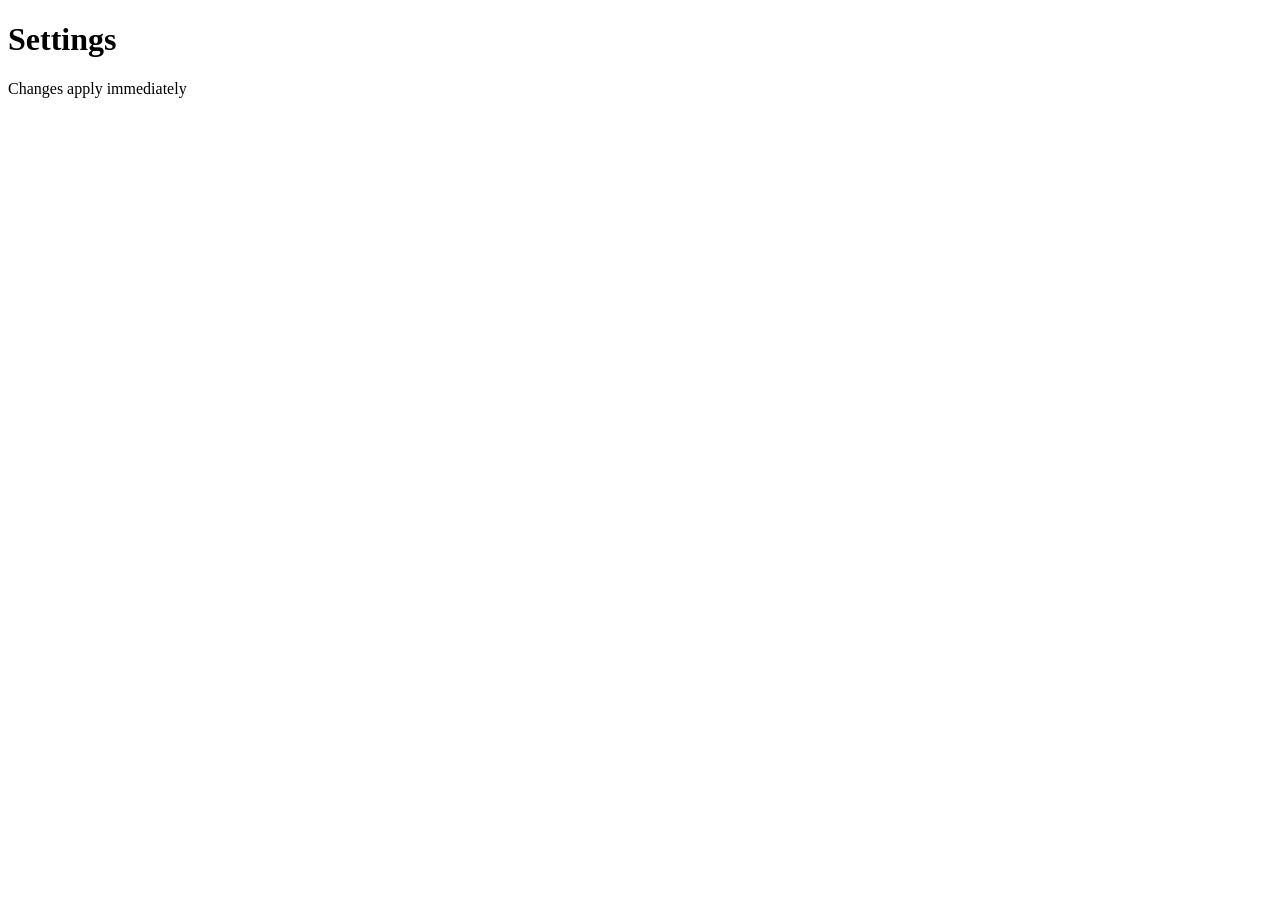
<file: firmware/web/config.html>
<!doctype html>
<html lang="en">
<head>
<meta charset="utf-8">
<meta name="viewport" content="width=device-width,initial-scale=1">
<meta name="color-scheme" content="dark light">
<title>Settings</title>
<link rel="icon" href="data:,">
<style><!--COMMON_CSS--></style>
<script>try{var t=localStorage.getItem('an-theme');if(t)document.documentElement.dataset.theme=t}catch(e){}</script>
<style>
.fld{margin-bottom:14px}
.fl{display:block;margin-bottom:5px;font-size:13px;font-weight:500}
.hint{margin-top:5px;font-size:12px;color:var(--mu)}
.row2,.rowip{display:grid;gap:0 14px;grid-template-columns:minmax(0,1fr)}
.rowip{grid-template-columns:minmax(0,1fr) 120px}
@media (min-width:520px){.row2{grid-template-columns:repeat(2,minmax(0,1fr))}}
.tabs{display:flex;gap:2px;margin:0 0 18px;border-bottom:1px solid var(--line);overflow-x:auto;scrollbar-width:none}
.tabs button{flex:none;padding:10px 14px;margin-bottom:-1px;border:0;border-bottom:2px solid transparent;background:none;color:var(--mu);font:inherit;font-weight:600;cursor:pointer;white-space:nowrap}
.tabs button:hover{color:var(--tx)}
.tabs button[aria-selected="true"]{color:var(--tx);border-bottom-color:var(--ac)}
.seg{display:inline-flex;margin-bottom:14px;padding:3px;background:var(--bg);border:1px solid var(--line);border-radius:10px}
.seg label{padding:7px 20px;border-radius:7px;color:var(--mu);font-size:14px;font-weight:600;cursor:pointer;
  transition:background-color .15s,color .15s}
.seg input:checked+label{background:var(--ac);color:var(--ac-tx)}
dialog{max-width:420px;padding:18px;border:1px solid var(--line);border-radius:12px;background:var(--card);color:var(--tx)}
dialog::backdrop{background:#0008}
dialog .in{margin-top:10px}
.chk{display:flex;gap:10px;cursor:pointer;font-size:14px}
.chk input{flex:none;width:18px;height:18px;margin:1px 0 0}
.msg,.note{padding:10px 12px;border-radius:10px;font-size:14px;overflow-wrap:anywhere}
.msg{margin-top:12px}
.msg.ok{color:var(--ok);background:var(--ok-bg)}
.msg.err{color:var(--err);background:var(--err-bg)}
.msg.info{color:var(--ac);background:var(--ac-bg)}
.note{margin-bottom:12px;font-size:13px;color:var(--mu);background:var(--card2)}
.note.warn{color:var(--tx);background:var(--warn-bg)}
.note.err{color:var(--tx);background:var(--err-bg)}
.note.ok{color:var(--tx);background:var(--ok-bg)}
/* LED output */
.pnum{display:flex;align-items:center;gap:4px;white-space:nowrap}.pnum .in{width:88px;padding:6px 8px}
.prow{display:flex;gap:8px;flex-wrap:wrap}.prow .in{flex:1;min-width:160px}
.wave{display:block;width:100%;height:150px;margin:2px 0 4px}
.wave .wg{stroke:var(--line);stroke-dasharray:3 4}
.wave .wb{fill:var(--ok-bg)}
.wave .wl{fill:none;stroke:var(--ac);stroke-width:2.5;stroke-linejoin:round}
.wave .wl.warn{stroke:var(--warn)}
.wave .wl.err{stroke:var(--err)}
.wave text{fill:var(--mu);font-size:12px;font-variant-numeric:tabular-nums}
.wave .wn{fill:var(--tx);font-weight:600}
.adv{margin:14px 0;padding:10px 12px;border:1px solid var(--line);border-radius:10px}
.adv summary{cursor:pointer;font-size:14px;font-weight:600}
.adv[open] summary{margin-bottom:12px}
.adv .chk{margin-bottom:14px}
.rng input:disabled{opacity:.45}
.oo{display:grid;grid-template-columns:auto repeat(6,minmax(0,1fr));gap:6px 8px;align-items:center;font-size:13px}
.oo .oh{font-size:12px;color:var(--mu)}
.oo .in{padding:6px 8px}
.oo input[type=checkbox]{width:18px;height:18px;justify-self:center}
select.in{padding-right:8px}
.rng{display:flex;align-items:center;gap:12px}
.rng input{flex:1;min-width:0;height:40px;margin:0;accent-color:var(--ac)}
.rng output{min-width:52px;text-align:right;font-weight:600;font-variant-numeric:tabular-nums}
.og{display:grid;grid-template-columns:auto minmax(0,1fr) minmax(0,1fr);gap:4px 10px;align-items:center;margin-bottom:12px}
.og b{font-size:13px}
.og .oh{font-size:12px;color:var(--mu)}
.og .rg{grid-column:2/-1;min-height:18px;margin-bottom:8px;font-size:12px;color:var(--mu);font-variant-numeric:tabular-nums}
.og .rg.w{color:var(--warn)}
.cs{display:grid;grid-template-columns:repeat(2,minmax(0,1fr));gap:8px;margin-bottom:8px}
.cs div{min-width:0;padding:8px 12px;background:var(--card2);border-radius:10px}
.cs small{display:block;color:var(--mu);font-size:11px;letter-spacing:.06em;text-transform:uppercase}
.cs b{display:block;font-size:20px;line-height:1.35;font-weight:600;font-variant-numeric:tabular-nums;white-space:nowrap}
.card h3{margin-top:16px}
.tt{width:100%;margin-bottom:12px;border-collapse:collapse;font-size:14px;font-variant-numeric:tabular-nums}
.tt th{padding:0 0 6px;font-size:11px;font-weight:600;letter-spacing:.06em;text-transform:uppercase;color:var(--mu);text-align:right}
.tt td{padding:6px 0;border-top:1px solid var(--line);text-align:right}
.tt th:first-child,.tt td:first-child{text-align:left;font-weight:600}
.tt td:nth-child(3){color:var(--mu)}
.acts{display:flex;flex-wrap:wrap;gap:10px}
.pick{max-width:100%;cursor:pointer}
.pick span{overflow:hidden;text-overflow:ellipsis;white-space:nowrap}
.bar{height:8px;margin-top:14px;border-radius:99px;background:var(--card2);overflow:hidden}
.bar i{display:block;width:0;height:100%;background:var(--ac);transition:width .3s linear}
.bar.busy i{animation:pu 1.2s infinite}
.aum{display:grid;grid-template-columns:auto 1fr;gap:10px 12px;align-items:center;margin-top:12px;font-size:13px;color:var(--mu)}
.aum .bar{margin-top:0}
.aum .bar i{transition:none}
.aum .bar i.hit{background:var(--ok)}
.acts+.hint,.msg+.hint{margin-top:12px}
.note p{margin-bottom:10px}
</style>
</head>
<body data-page="config">
<header id="top"></header>
<main class="wrap">
<div id="auth" class="banner err" hidden><i class="ic" data-i="warn"></i><div><span id="auth-t"></span> <a href="/config">Reload</a></div></div>
<div id="b-pw" class="banner" hidden><i class="ic" data-i="warn"></i><div>The default password is still set. Choose a new one under Device &amp; network.</div></div>
<div class="head"><h1>Settings</h1><span class="sub">Changes apply immediately</span></div>
<div id="body" hidden>
<nav class="tabs" role="tablist" aria-label="Settings">
  <button type="button" role="tab" data-tab="net">Device &amp; network</button>
  <button type="button" role="tab" data-tab="led">LED</button>
  <button type="button" role="tab" data-tab="audio" id="tab-audio">Audio</button>
  <button type="button" role="tab" data-tab="sys">System</button>
</nav>
<div class="tab" data-tab="net">
<form id="f" class="grid" novalidate autocomplete="off">
  <section class="card">
    <h2><i class="ic" data-i="cpu"></i>Device &amp; access</h2>
    <div class="fld">
      <label class="fl" for="name">Device name</label>
      <input class="in" id="name" autocomplete="off" autocapitalize="off" spellcheck="false">
      <p class="hint">Also the setup Wi-Fi name. Empty = default.</p>
    </div>
    <div class="row2">
      <div class="fld"><label class="fl" for="password">New password</label>
        <input class="in" id="password" type="password" autocomplete="new-password"></div>
      <div class="fld"><label class="fl" for="password2">Repeat password</label>
        <input class="in" id="password2" type="password" autocomplete="new-password"></div>
    </div>
    <p class="hint">Leave both empty to keep the current password.</p>
  </section>

  <section class="card">
    <h2><i class="ic" data-i="zap"></i>Ethernet</h2>
    <div class="seg" role="radiogroup" aria-label="Ethernet address">
      <input class="sr" type="radio" name="eth" id="eth-dhcp" value="dhcp"><label for="eth-dhcp">DHCP</label>
      <input class="sr" type="radio" name="eth" id="eth-static" value="static"><label for="eth-static">Static</label>
    </div>
    <div id="static" hidden>
      <div class="rowip">
        <div class="fld"><label class="fl" for="ip">IP address</label>
          <input class="in mono" id="ip" inputmode="decimal" autocomplete="off" placeholder="192.168.1.50"></div>
        <div class="fld"><label class="fl" for="prefix">Prefix (1–30)</label>
          <input class="in" id="prefix" type="number" min="1" max="30" inputmode="numeric" placeholder="24"></div>
      </div>
      <div class="fld"><label class="fl" for="gateway">Gateway <span class="mu">(optional)</span></label>
        <input class="in mono" id="gateway" inputmode="decimal" autocomplete="off" placeholder="192.168.1.1"></div>
    </div>
    <div id="fb">
      <label class="chk"><input type="checkbox" id="fallback">
        <span>Fallback address<br><span class="hint">Used when DHCP gets no answer; DHCP is tried again meanwhile.</span></span></label>
      <div class="rowip" id="fb-f" style="margin-top:10px">
        <div class="fld"><label class="fl" for="fallback_ip">Address</label>
          <input class="in mono" id="fallback_ip" inputmode="decimal" autocomplete="off"></div>
        <div class="fld"><label class="fl" for="fallback_prefix">Prefix (1–30)</label>
          <input class="in" id="fallback_prefix" type="number" min="1" max="30" inputmode="numeric"></div>
      </div>
      <p class="hint" id="fb-h">Empty: Art-Net's default, 2.x.y.z/8 from the board's MAC.</p>
    </div>
  </section>

  <section class="card">
    <h2><i class="ic" data-i="wifi"></i>Setup Wi-Fi</h2>
    <div class="row2">
      <div class="fld"><label class="fl" for="ap_channel">Channel (1–13)</label>
        <input class="in" id="ap_channel" type="number" min="1" max="13" inputmode="numeric"></div>
      <div class="fld"><label class="fl" for="ap_after">Start delay (5–3600 s)</label>
        <input class="in" id="ap_after" type="number" min="5" max="3600" inputmode="numeric"></div>
    </div>
    <p class="hint">Starts on its own when the Ethernet link is down for the start delay, when BOOT is held 3 s, or from System → Diagnostics.</p>
    <div class="row2">
      <div class="fld"><label class="fl" for="ap_boot">On after each start (min, 0 = no)</label>
        <input class="in" id="ap_boot" type="number" min="0" max="1440" inputmode="numeric"></div>
      <div class="fld"><label class="fl" for="ap_idle">Then off after no web use (min)</label>
        <input class="in" id="ap_idle" type="number" min="1" max="240" inputmode="numeric"></div>
    </div>
    <div id="ap-warn" class="note warn" hidden></div>
  </section>

  <section class="card">
    <h2><i class="ic" data-i="sliders"></i>Apply</h2>
    <div id="wnote" class="note">Changing name, password or Wi-Fi channel disconnects devices on the setup Wi-Fi, including this one if you use it. The reply may then never arrive.</div>
    <button id="save" class="btn pri" type="submit" disabled>Save settings</button>
    <div id="msg" class="msg" role="status" hidden></div>
  </section>
</form>
</div>

<div class="tab" data-tab="led">
<form id="lf" class="grid" novalidate autocomplete="off" hidden>
  <section class="card">
    <h2><i class="ic" data-i="fader"></i>LED strip</h2>
    <div class="fl" id="pr-l">Input protocol</div>
    <div class="seg" role="radiogroup" aria-labelledby="pr-l">
      <input class="sr" type="radio" name="protocol" id="pr-artnet" value="artnet"><label for="pr-artnet">Art-Net</label>
      <input class="sr" type="radio" name="protocol" id="pr-sacn" value="sacn"><label for="pr-sacn">sACN</label>
    </div>
    <p class="hint" id="pr-h"></p>
    <div id="stab" class="note warn" hidden></div>
    <div id="mg-box">
      <div class="fl" id="mg-l">Two Art-Net sources on one universe</div>
      <div class="seg" role="radiogroup" aria-labelledby="mg-l">
        <input class="sr" type="radio" name="merge" id="mg-htp" value="htp"><label for="mg-htp">HTP</label>
        <input class="sr" type="radio" name="merge" id="mg-ltp" value="ltp"><label for="mg-ltp">LTP</label>
      </div>
      <p class="hint">HTP (Art-Net default): the higher value of the two sources wins, per channel. LTP: the latest packet wins. Sources are told apart by IP address; a third is ignored, and a source silent for 10 s drops out. Consoles can switch this with ArtAddress.</p>
    </div>
    <div class="fl" id="lt-l">LED type</div>
    <div class="seg" role="radiogroup" aria-labelledby="lt-l">
      <input class="sr" type="radio" name="led_type" id="lt-rgbw" value="rgbw"><label for="lt-rgbw">RGBW</label>
      <input class="sr" type="radio" name="led_type" id="lt-rgb" value="rgb"><label for="lt-rgb">RGB</label>
    </div>
    <div class="fld">
      <label class="fl" for="order">Colour order</label>
      <select class="in" id="order">
        <option value="rgb">RGB(W)</option><option value="rbg">RBG(W)</option>
        <option value="grb">GRB(W)</option><option value="gbr">GBR(W)</option>
        <option value="brg">BRG(W)</option><option value="bgr">BGR(W)</option>
      </select>
      <p class="hint">The order the strip expects on its data line; white (if any) is always last. WS2812 is usually GRB, SK6812 RGBW usually GRB(W).</p>
    </div>
    <div class="fld">
      <label class="fl" for="brightness">Brightness</label>
      <div class="rng"><input id="brightness" type="range" min="1" max="100" step="1"><output id="bv" for="brightness"></output></div>
    </div>
  </section>

  <section class="card">
    <h2><i class="ic" data-i="grid"></i>Outputs</h2>
    <div id="outs" class="og"></div>
    <details class="adv" id="oadv">
      <summary>Per-output options</summary>
      <p class="hint">Empty type or order = the setting above. Grouping: one DMX pixel lights that many LEDs. Offset: LEDs at the start that stay dark. Reverse: the first pixel goes to the far end. DMX start: channel of the first pixel in the first universe (the next universes start at 1); lets small strips share a universe.</p>
      <div id="oopts" class="oo"></div>
    </details>
    <div id="o-warn" class="note warn" hidden></div>
    <div id="o-mem" class="note" hidden></div>
    <p id="o-hint" class="hint"></p>
  </section>

  <section class="card">
    <h2><i class="ic" data-i="pulse"></i>LED timing</h2>
    <div class="fld">
      <label class="fl" for="preset">Preset</label>
      <div class="prow">
        <select class="in" id="preset"></select>
        <button id="pre-save" class="btn" type="button">Save as preset</button>
        <button id="pre-del" class="btn" type="button" hidden>Delete</button>
      </div>
      <p class="hint">Presets hold bit time, pulse shape and latch and are stored on the board. Choosing one fills the fields; press Save below to use it.</p>
    </div>
    <div class="fld">
      <label class="fl" for="period">Speed: time per bit</label>
      <div class="rng"><input id="period" type="range" min="800" max="1400" step="1" aria-label="Time per bit (slider)">
        <span class="pnum"><input class="in" id="period_n" type="number" min="500" max="3000" step="1" inputmode="numeric" aria-label="Time per bit in ns"> ns</span></div>
      <p class="hint" id="pvh"></p>
    </div>
    <div class="fld">
      <label class="fl" for="shape">Pulse shape (high time of a 0 and of a 1)</label>
      <select class="in" id="shape"></select>
      <p class="hint">Only shapes the output sends exactly are listed: a pulse is a whole number of I2S samples, 4 per bit (8 per bit from 1000 ns up). The shape decides whether the LEDs tell a 0 from a 1; it does not change the speed. If neighbouring LEDs flicker, try a longer 0 or a shorter 1.</p>
      <input type="hidden" id="t0h"><input type="hidden" id="t1h">
    </div>
    <svg id="wave" class="wave" role="img" aria-label="The 0 bit and the 1 bit as they are sent"></svg>
    <p class="hint" id="waveh"></p>
    <div class="fld"><label class="fl" for="latch">Latch pause between frames (µs)</label>
      <input class="in" id="latch" type="number" min="50" max="1000" inputmode="numeric"></div>
  </section>

  <section class="card">
    <h2><i class="ic" data-i="cpu"></i>Timing calculator <span id="p-tm" class="pill">—</span></h2>
    <div class="cs">
      <div><small>Data rate</small><b id="c-rate">—</b></div>
      <div><small>Max frames/s</small><b id="c-fps">—</b></div>
      <div><small>Samples per bit</small><b id="c-n">—</b></div>
      <div><small>I2S sample rate</small><b id="c-i2s">—</b></div>
    </div>
    <p id="c-fpsd" class="hint"></p>
    <div id="lnote" class="note" hidden></div>
    <h3>Pulse times <span class="sub">in ns, after rounding</span></h3>
    <table class="tt">
      <thead><tr><th></th><th>Actual</th><th>Datasheet</th><th>Off by</th></tr></thead>
      <tbody id="tt"></tbody>
    </table>
    <div id="tnote" class="note" hidden></div>
    <p id="thint" class="hint"></p>
  </section>

  <section class="card">
    <h2><i class="ic" data-i="pulse"></i>Output behaviour</h2>
    <label class="chk"><input type="checkbox" id="interp"><span>Interpolate: blend between input frames and send at the strips' full rate (smoother; one input frame of delay)</span></label>
    <label class="chk" style="margin-top:10px"><input type="checkbox" id="dither"><span>Dithering: smoother dark fades (sends continuously at the full rate)</span></label>
    <div class="row2" style="margin-top:14px">
      <div class="fld"><label class="fl" for="loss">When the input stops</label>
        <select class="in" id="loss"><option value="hold">Keep the last frame</option><option value="fade">Fade to black</option><option value="color">Show a colour</option></select></div>
      <div class="fld"><label class="fl" for="loss_after">After (seconds)</label>
        <input class="in" id="loss_after" type="number" min="1" max="3600" inputmode="numeric"></div>
    </div>
    <div class="row2" id="lossc">
      <div class="fld"><label class="fl" for="loss_rgb">Colour</label><input class="in" id="loss_rgb" type="color" value="#000000"></div>
      <div class="fld"><label class="fl" for="loss_w">White channel</label>
        <div class="rng"><input id="loss_w" type="range" min="0" max="255" step="1" value="0"><output id="loss_wv" for="loss_w">0</output></div></div>
    </div>
  </section>

  <section class="card">
    <h2><i class="ic" data-i="cpu"></i>Power limit <span id="pw-p" class="pill">—</span></h2>
    <p class="hint">Estimated from the pixel data: the outputs are dimmed when a limit would be exceeded. 0 = no limit.</p>
    <div class="row2">
      <div class="fld"><label class="fl" for="power_led">Per LED at full white (W)</label>
        <input class="in" id="power_led" type="number" min="0.001" max="50" step="0.001" inputmode="decimal"></div>
      <div class="fld"><label class="fl" for="led_volts">Strip voltage (V, for the amps)</label>
        <input class="in" id="led_volts" type="number" min="1" max="60" step="0.1" inputmode="decimal"></div>
      <div class="fld"><label class="fl" for="power_out">Per output (W, e.g. its DC-DC)</label>
        <input class="in" id="power_out" type="number" min="0" max="10000" step="1" inputmode="decimal"></div>
      <div class="fld"><label class="fl" for="power_total">All outputs (W, the supply)</label>
        <input class="in" id="power_total" type="number" min="0" max="40000" step="1" inputmode="decimal"></div>
    </div>
    <p class="hint" id="pw-h"></p>
  </section>

  <section class="card span">
    <h2><i class="ic" data-i="sliders"></i>Apply LED settings</h2>
    <div class="note">Applied immediately. The LED output may stutter briefly while saving.</div>
    <button id="lsave" class="btn pri" type="submit" disabled>Save LED settings</button>
    <div id="lmsg" class="msg" role="status" hidden></div>
  </section>
</form>

<div class="grid" id="tp" hidden>
  <section class="card span">
    <h2><i class="ic" data-i="fader"></i>Test pattern <span id="tp-p" class="pill">Off</span></h2>
    <p class="hint">Shows a pattern on all outputs without any lighting software, using the LED settings above. Art-Net and sACN are ignored while it runs; it switches itself off after 30 minutes.</p>
    <div class="acts">
      <button class="btn" type="button" data-tp="rainbow">Rainbow</button>
      <button class="btn" type="button" data-tp="chase">Chase</button>
      <button class="btn" type="button" data-tp="solid">Solid colour</button>
      <button class="btn dng" type="button" data-tp="off">Off</button>
    </div>
    <div class="row2" style="margin-top:14px">
      <div class="fld"><label class="fl" for="tp-c">Colour</label><input class="in" id="tp-c" type="color" value="#ffffff"></div>
      <div class="fld"><label class="fl" for="tp-w">White channel (RGBW)</label>
        <div class="rng"><input id="tp-w" type="range" min="0" max="255" step="1" value="0"><output id="tp-wv" for="tp-w">0</output></div></div>
    </div>
    <div id="tpmsg" class="msg" role="status" hidden></div>
  </section>
</div>
</div>

<div class="tab" data-tab="audio">
<form id="af" class="grid" novalidate autocomplete="off" hidden>
  <section class="card">
    <h2><i class="ic" data-i="pulse"></i>Audio <span id="au-p" class="pill">Off</span></h2>
    <p class="hint">The microphone as a DMX source: level, beat and three bands as one universe, about 44 times a second, for a console or software to use (channel map: docs/api.md in the project's source). Nothing here changes the LED outputs.</p>
    <label class="chk"><input type="checkbox" id="au_on"><span>Send the audio universe</span></label>
    <div class="fl" id="au-pr-l" style="margin-top:14px">Protocol</div>
    <div class="seg" role="radiogroup" aria-labelledby="au-pr-l">
      <input class="sr" type="radio" name="au_proto" id="au-artnet" value="artnet"><label for="au-artnet">Art-Net</label>
      <input class="sr" type="radio" name="au_proto" id="au-sacn" value="sacn"><label for="au-sacn">sACN</label>
    </div>
    <div class="row2" style="margin-top:14px">
      <div class="fld"><label class="fl" for="au_dest">Destination IP</label>
        <input class="in" id="au_dest" type="text" inputmode="decimal" placeholder="empty: broadcast"></div>
      <div class="fld"><label class="fl" for="au_univ" id="au-univ-l">Universe</label>
        <input class="in" id="au_univ" type="number" min="0" max="32767" inputmode="numeric"></div>
      <div class="fld" id="au-prio-f"><label class="fl" for="au_prio">sACN priority</label>
        <input class="in" id="au_prio" type="number" min="1" max="200" inputmode="numeric"></div>
    </div>
    <p class="hint" id="au-h"></p>
    <button id="asave" class="btn pri" type="submit" disabled style="margin-top:14px">Save audio settings</button>
    <div id="amsg" class="msg" role="status" hidden></div>
  </section>

  <section class="card" id="au-mic-c">
    <h2><i class="ic" data-i="cpu"></i>Microphone</h2>
    <div class="row2">
      <div class="fld"><label class="fl" for="au_mic">Type</label>
        <select class="in" id="au_mic">
          <option value="i2s">I2S (SPH0645, INMP441, ICS-43434 …)</option>
          <option value="i2s_mclk">I2S with MCLK (line-in ADC, e.g. PCM1808)</option>
          <option value="pdm">PDM (SPM1423, MSM261 …)</option>
        </select></div>
      <div class="fld"><label class="fl" for="au_sel">SEL / L-R pin</label>
        <select class="in" id="au_sel"><option value="gnd">to GND (left)</option><option value="vdd">to 3.3 V (right)</option></select></div>
      <div class="fld"><label class="fl" for="au_din">Data (DOUT/SD)</label><select class="in" id="au_din"></select></div>
      <div class="fld"><label class="fl" for="au_ws" id="au-ws-l">WS / LRCL</label><select class="in" id="au_ws"></select></div>
      <div class="fld" id="au-bclk-f"><label class="fl" for="au_bclk">BCLK / SCK</label><select class="in" id="au_bclk"></select></div>
    </div>
    <p class="hint" id="au-mic-h"></p>
    <div id="au-pend" class="note warn" hidden>The microphone type or pins changed: they apply after a restart (System → Restart).</div>
  </section>

  <section class="card" id="au-an-c">
    <h2><i class="ic" data-i="sliders"></i>Analysis</h2>
    <label class="chk"><input type="checkbox" id="au_agc"><span>Automatic gain: level and each band get their own gain, turned slowly (over about 10 s) so their average sits at 60 %; peaks go above it, silence and breaks do not turn it up</span></label>
    <div class="row2" style="margin-top:14px">
      <div class="fld"><label class="fl" for="au_gain">Gain without AGC (dB)</label>
        <input class="in" id="au_gain" type="number" min="-20" max="40" inputmode="numeric"></div>
      <div class="fld"><label class="fl" for="au_gate">Noise gate (dBFS)</label>
        <input class="in" id="au_gate" type="number" min="-90" max="-20" inputmode="numeric"></div>
      <div class="fld"><label class="fl" for="au_attack">Attack (ms)</label>
        <input class="in" id="au_attack" type="number" min="1" max="500" inputmode="numeric"></div>
      <div class="fld"><label class="fl" for="au_release">Release (ms)</label>
        <input class="in" id="au_release" type="number" min="10" max="3000" inputmode="numeric"></div>
      <div class="fld"><label class="fl" for="au_range">Range (dB, 12–48)</label>
        <input class="in" id="au_range" type="number" min="12" max="48" inputmode="numeric"></div>
    </div>
    <div class="fld" style="margin-top:10px"><label class="fl" for="au_sens">Beat sensitivity</label>
      <div class="rng"><input id="au_sens" type="range" min="1" max="10" step="1" value="5"><output id="au_sensv" for="au_sens">5</output></div></div>
    <div class="row2" style="margin-top:10px">
      <div class="fld"><label class="fl" for="au_low">Low/mid crossover (Hz)</label>
        <input class="in" id="au_low" type="number" min="40" max="500" inputmode="numeric"></div>
      <div class="fld"><label class="fl" for="au_high">Mid/high crossover (Hz)</label>
        <input class="in" id="au_high" type="number" min="1000" max="8000" inputmode="numeric"></div>
    </div>
    <p class="hint">Low = up to the first crossover (also what the beat listens to), high = above the second. Filters with 12 dB/octave. Range: the dB span the values cover; smaller makes every hit swing harder. A short release (50–100 ms) makes the bands fall back quickly between hits.</p>
    <h3>Console control</h3>
    <label class="chk"><input type="checkbox" id="au_ctl"><span>Take these values from the console (11 DMX channels in the input protocol)</span></label>
    <div class="row2" id="au-ctl-f" style="margin-top:10px">
      <div class="fld"><label class="fl" for="au_ctl_univ" id="au-ctl-univ-l">Universe</label>
        <input class="in" id="au_ctl_univ" type="number" min="0" max="32767" inputmode="numeric"></div>
      <div class="fld"><label class="fl" for="au_ctl_addr">Start address</label>
        <input class="in" id="au_ctl_addr" type="number" min="1" max="502" inputmode="numeric"></div>
    </div>
    <p class="hint" id="au-ctl-h">Channels: 1 AGC (1–127 off, 128–255 on), 2 gain, 3 noise gate, 4 attack, 5 release, 6 beat sensitivity, 7–9 low/mid/high gain (128 = ×1), 10 freeze (&gt; 127), 11 tap (each rise through 128 is a beat). 0 keeps the value above; without data for 2.5 s all values above apply again.</p>
  </section>

  <section class="card span" id="au-live" hidden>
    <h2><i class="ic" data-i="pulse"></i>Live</h2>
    <div class="cs">
      <div><span class="sub">Input</span><b id="au-db">—</b></div>
      <div><span class="sub">Beat</span><b id="au-bpm">—</b></div>
      <div><span class="sub">Activity</span><b id="au-act">—</b></div>
      <div><span class="sub" id="au-gain-l">Gain</span><b id="au-gain">—</b></div>
    </div>
    <div class="aum" aria-hidden="true">
      <span>Level</span><div class="bar"><i id="au-lv"></i></div>
      <span>Low</span><div class="bar"><i id="au-b0"></i></div>
      <span>Mid</span><div class="bar"><i id="au-b1"></i></div>
      <span>High</span><div class="bar"><i id="au-b2"></i></div>
      <span>Beat</span><div class="bar"><i id="au-ph"></i></div>
    </div>
    <div class="acts" style="margin-top:14px"><button id="au-beat" class="btn" type="button">Simulate beat</button></div>
    <p class="hint">Simulate beat sends one beat (the beat and low-onset channels for 80 ms), to check a console's mapping without music.</p>
  </section>
</form>
</div>

<div class="tab" data-tab="sys">
<div class="grid">
  <section class="card">
    <h2><i class="ic" data-i="upload"></i>Firmware update</h2>
    <div id="n-upd" class="note warn" hidden></div>
    <p id="sl-h" class="hint" hidden></p>
    <div class="acts">
      <label id="pick" class="btn pick dis"><i class="ic" data-i="upload"></i><span id="fname">Choose firmware .bin…</span>
        <input id="file" class="sr" type="file" accept=".bin" disabled></label>
      <button id="go" class="btn pri" type="button" disabled>Install</button>
      <button id="go-ip" class="btn" type="button" disabled hidden>Install into this slot</button>
    </div>
    <p id="ip-h" class="hint" hidden>Install into this slot keeps the other slot (e.g. WLED) as it is: the board restarts into a small updater, which takes the file and writes it over the running firmware. The running version is replaced for good, so there is no rollback to it; if the new one fails to start, the board starts the other slot.</p>
    <div id="bar" class="bar" hidden><i></i></div>
    <div id="umsg" class="msg" role="status" hidden></div>
    <p class="hint">Takes 15–30 s, then the board restarts. Keep this page open. If the file picker does not open (Android’s “sign in” window), use your normal browser.</p>
  </section>

  <section class="card">
    <h2><i class="ic" data-i="power"></i>Maintenance</h2>
    <div id="n-rst" class="note warn" hidden></div>
    <div class="acts">
      <button id="restart" class="btn" type="button" disabled>Restart</button>
      <button id="sl-go" class="btn" type="button" hidden></button>
      <button id="reset" class="btn dng" type="button" disabled>Reset settings</button>
      <button id="ot-reset" class="btn dng" type="button" hidden></button>
    </div>
    <label class="chk" style="margin-top:12px"><input type="checkbox" id="ffl"><span>Fast flash (QIO 80 MHz): more headroom for the network core. Applies after a restart. <span id="ffl-st" class="sub"></span></span></label>
    <p class="hint">BOOT button on the board: click for the next test pattern (rainbow, chase, blackout, off). Click three times within 2 s (light turns white) to start the other firmware slot. Hold 3 s (light turns blue) for the setup Wi-Fi. Hold 10 s (light blinks red) to reset the password and network settings to defaults (DHCP); the name and LED settings stay.</p>
    <p id="ot-h" class="hint" hidden></p>
    <div id="mmsg" class="msg" role="status" hidden></div>
    <h3>Backup</h3>
    <p class="hint">All settings as a text file, without the password. Restoring applies them at once and keeps the current password.</p>
    <div class="acts">
      <button id="bk-get" class="btn" type="button">Download backup</button>
      <label class="btn pick"><span>Restore from file…</span><input id="bk-file" type="file" accept=".txt,text/plain" hidden></label>
    </div>
    <div id="bkmsg" class="msg" role="status" hidden></div>
  </section>

  <section class="card span">
    <details>
      <summary><h2 style="display:inline-flex;margin:0"><i class="ic" data-i="cpu"></i>Diagnostics</h2></summary>
      <p class="hint" id="dbg-h">For troubleshooting: raw data from the API, the other firmware's log, and actions to test things.</p>
      <div class="acts">
        <button id="dbg-status" class="btn" type="button">Status (raw)</button>
        <button id="dbg-config" class="btn" type="button">Settings (raw)</button>
        <button id="dbg-log" class="btn" type="button">Other firmware's log</button>
        <button id="dbg-wifi" class="btn" type="button">Start setup Wi-Fi</button>
        <button id="dbg-bl" class="btn" type="button">Install bootloader</button>
        <button id="dbg-panic" class="btn dng" type="button">Test crash</button>
      </div>
      <pre id="dbg" class="mono" style="max-height:60vh;overflow:auto;white-space:pre-wrap;font-size:12px" hidden></pre>
    </details>
  </section>
</div>
</div>
</div>
</main>
<script><!--COMMON_JS--></script>
<dialog id="dlg"><form method="dialog"><p id="dlg-t"></p>
  <input class="in" id="dlg-in" maxlength="24" autocomplete="off" aria-labelledby="dlg-t" hidden>
  <div class="acts"><button id="dlg-no" class="btn" type="button">Cancel</button><button id="dlg-ok" class="btn pri" value="ok"></button></div></form></dialog>
<script>
'use strict';
const {$, getJSON, postForm, enqueue, sleep, setName, fmtBytes, fmtPort} = AN;
AN.init();

const AUTH = 'Login missing or changed: reload this page and the browser will ask for it again (user “admin”). Android’s “sign in” window cannot log in; use your normal browser.';
// The message for a failed request: the board's text, or why there is none.
const errText = r => (r.status === 401 ? AUTH : r.text || 'Error ' + r.status);
const HOLD = 'The new firmware is still on trial: updates and restarts are paused. Try again in a minute.';
const DROP = 'No reply from the board. On the setup Wi-Fi that is expected after changing name, password or channel: reconnect (to the new name/password) and reload.';
const IP = /^((25[0-5]|2[0-4]\d|1?\d?\d)\.){3}(25[0-5]|2[0-4]\d|1?\d?\d)$/;
const WAIT = 20; // seconds the board needs to restart
let cfg = null, busy = false, file = null, orderW = null;

const val = id => $(id).value.trim();
const int = (id, lo, hi) => /^\d+$/.test(val(id)) && +val(id) >= lo && +val(id) <= hi;
const mode = () => ($('eth-static').checked ? 'static' : 'dhcp');
const show = (id, on) => { $(id).hidden = !on; };
function msg(id, kind, text) { const e = $(id); e.hidden = !kind; e.className = 'msg ' + kind; e.textContent = text || ''; }
// These changes disconnect devices on the setup Wi-Fi.
const drops = () => !!cfg && (val('name') !== cfg.name || $('password').value !== '' || +val('ap_channel') !== cfg.ap_channel);

// Our own confirm and prompt: window.confirm() and prompt() are silently
// suppressed in captive-portal WebViews. Resolves to true, or the text typed
// with `input`; null on Cancel.
function dialog(text, label, input, danger) {
  const d = $('dlg'), i = $('dlg-in');
  $('dlg-t').textContent = text; $('dlg-ok').textContent = label; $('dlg-ok').className = danger ? 'btn dng' : 'btn pri';
  i.hidden = !input; i.value = ''; d.returnValue = '';
  return new Promise(res => {
    d.onclose = () => res(d.returnValue !== 'ok' ? null : input ? i.value : true);
    d.showModal(); (input ? i : $('dlg-no')).focus();
  });
}
$('dlg-no').onclick = () => $('dlg').close('');
const ask = async (text, label, fn) => { if (await dialog(text, label, false, true)) fn(); };

/* ---- Settings: state -> UI ---- */
function enable() {
  const ok = !!cfg && !busy, upd = ok && cfg.ota_available && cfg.restart_allowed;
  $('save').disabled = !ok;
  $('lsave').disabled = !ok;
  $('asave').disabled = !ok;
  $('file').disabled = !upd;
  $('pick').classList.toggle('dis', !upd);
  $('go').disabled = !(upd && file);
  $('go-ip').disabled = !(upd && file);
  $('restart').disabled = !(ok && cfg.restart_allowed);
  $('reset').disabled = !ok;
}
function setBusy(b) { busy = b; enable(); }

function sync(e) {
  show('static', mode() === 'static');
  show('fb', mode() === 'dhcp');
  show('fb-f', $('fallback').checked); show('fb-h', $('fallback').checked);
  $('fallback_prefix').disabled = !val('fallback_ip');
  if (!val('fallback_ip')) $('fallback_prefix').value = 8;
  $('wnote').className = 'note' + (drops() ? ' warn' : '');
  if (e && e.target.removeAttribute) e.target.removeAttribute('aria-invalid');
}

// part: 'dev', 'led' or 'audio' = only that form, none = all.
// After a save only that form is refilled, so unsaved edits in the others survive.
function fill(c, part) {
  cfg = c;
  setName(c.name || c.default_name);
  if (!part || part === 'dev') {
    $('name').value = c.name; $('name').placeholder = c.default_name;
    $('password').value = $('password2').value = '';
    ($('eth-' + c.eth) || $('eth-dhcp')).checked = true;
    $('ip').value = c.ip; $('prefix').value = c.prefix; $('gateway').value = c.gateway;
    $('fallback').checked = !!c.fallback;
    $('fallback_ip').value = c.fallback_ip || ''; $('fallback_ip').placeholder = c.fallback_auto || '2.x.y.z';
    $('fallback_prefix').value = c.fallback_prefix;
    $('ap_channel').value = c.ap_channel; $('ap_after').value = c.ap_after;
    $('ap_boot').value = c.ap_boot; $('ap_idle').value = c.ap_idle;
  }
  if (part !== 'dev' && part !== 'audio') fillLed(c);
  wifiNote(c);
  if (part !== 'dev' && part !== 'led') fillAudio(c); else audioSync();   // labels follow the LED protocol
  show('b-pw', c.default_password);
  const nu = !c.ota_available ? 'Over-the-air updates are not available on this device.' : !c.restart_allowed ? HOLD : '';
  $('n-upd').textContent = nu; show('n-upd', nu);
  $('n-rst').textContent = HOLD; show('n-rst', !c.restart_allowed);
  sync(); enable();
}
// Reload the form; a 401 here means the login changed (e.g. after a reset): say so.
const refill = (id, part) => getJSON('/api/config').then(c => fill(c, part), e => { if (e.status === 401) $(id).textContent += ' ' + AUTH; });

/* ---- Save ---- */
// Posts one form's fields; on success refills only that form (`part`, see
// fill). `drop`: the change disconnects the setup Wi-Fi, so no reply is
// expected; `pwNote`: the password changed (no refill: the login is stale).
async function save(id, part, body, drop, pwNote) {
  setBusy(true); msg(id, 'info', 'Saving…');
  try {
    const r = await postForm('/config', body);
    if (!r.ok) msg(id, 'err', errText(r));
    else {
      if (part === 'dev') $('password').value = $('password2').value = '';
      msg(id, 'ok', (r.text || 'Saved.') + (pwNote || ''));
      if (!pwNote) refill(id, part);
    }
  } catch (err) {
    msg(id, drop ? 'info' : 'err', drop ? DROP : 'No reply from the board. Check the connection and try again.');
  }
  setBusy(false);
}
function validate() {
  const bad = [];
  const chk = (id, ok, what) => { if (!ok) { bad.push(what); $(id).setAttribute('aria-invalid', 'true'); } };
  $('f').querySelectorAll('[aria-invalid]').forEach(i => i.removeAttribute('aria-invalid'));
  chk('password2', $('password').value === $('password2').value, 'passwords differ');
  if (mode() === 'static') {
    chk('ip', IP.test(val('ip')), 'IP address');
    chk('prefix', int('prefix', 1, 30), 'prefix 1–30');
    chk('gateway', !val('gateway') || IP.test(val('gateway')), 'gateway');
  } else if (val('fallback_ip')) {                               // sent with DHCP even if unticked
    chk('fallback_ip', IP.test(val('fallback_ip')), 'fallback address');
    chk('fallback_prefix', int('fallback_prefix', 1, 30), 'fallback prefix 1–30');
  }
  chk('ap_channel', int('ap_channel', 1, 13), 'channel 1–13');
  chk('ap_after', int('ap_after', 5, 3600), 'delay 5–3600 s');
  chk('ap_boot', int('ap_boot', 0, 1440), 'Wi-Fi after start 0–1440 min');
  chk('ap_idle', int('ap_idle', 1, 240), 'Wi-Fi idle 1–240 min');
  if (bad.length) { msg('msg', 'err', 'Please check: ' + bad.join(', ') + '.'); $('f').querySelector('[aria-invalid]').focus(); }
  return !bad.length;
}

$('f').onsubmit = async e => {
  e.preventDefault();
  if (busy || !validate()) return;
  const drop = drops(), n = mode() === 'static' ? {ip: val('ip'), prefix: val('prefix'), gateway: val('gateway')} : cfg;
  const body = {name: val('name'), password: $('password').value, password2: $('password2').value, eth: mode(),
    ip: n.ip, prefix: n.prefix, gateway: n.gateway, ap_channel: val('ap_channel'), ap_after: val('ap_after'),
    ap_boot: val('ap_boot'), ap_idle: val('ap_idle')};
  // The fallback belongs to DHCP: with static the stored values stay.
  const dhcp = mode() === 'dhcp';
  if (dhcp ? $('fallback').checked : cfg.fallback) body.fallback = '1';
  body.fallback_ip = dhcp ? val('fallback_ip') : cfg.fallback_ip;
  body.fallback_prefix = dhcp && val('fallback_ip') ? val('fallback_prefix') : cfg.fallback_prefix;
  // After a password change the browser's cached login is stale: the next request would 401.
  const pw = $('password').value !== '';
  save('msg', 'dev', body, drop, pw && ' Password changed: reload this page and sign in with the new password.');
};
$('f').addEventListener('input', sync);
$('f').addEventListener('change', sync);

/* ---- LED output: form, universe ranges, live timing calculator ---- */
const PRESETS = {std: [300, 600, 1200], fast: [260, 520, 1040]};  // T0H, T1H, bit time (ns)
const TIMES = [['T0H', 300], ['T1H', 600], ['T0L', 900], ['T1L', 600]]; // datasheet nominal (ns)
const ORDERS = ['rgb', 'rbg', 'grb', 'gbr', 'brg', 'bgr'];
const LV = ['ok', 'warn', 'err'];
const level = d => (d <= 150 ? 0 : d <= 250 ? 1 : 2);             // |deviation| ns -> green / amber / red
const num = id => (/^\d+$/.test(val(id)) ? +val(id) : NaN);        // NaN = not a whole number
const within = (x, lo, hi) => x >= lo && x <= hi;                  // false for NaN
const idiv = (a, b) => Math.floor(a / b);                          // integer division (positive operands)
const lim = () => Object.assign({max_leds: 512, led_bytes: 8176, led_bytes_wifi: 8176, max_samples_per_bit: 8, max_sample_rate: 8000000}, cfg && cfg.limits);
let ledMem = null;   // status: LED memory in use, Wi-Fi cap, LEDs driven per output

$('outs').innerHTML = '<span></span><span class="oh">LEDs (0 = off)</span><span class="oh">First universe</span>' +
  [1, 2, 3, 4].map(i => '<b>Output ' + i + '</b>' +
    '<input class="in" id="o' + i + '_leds" type="number" min="0" max="512" inputmode="numeric" aria-label="Output ' + i + ' LED count">' +
    '<input class="in" id="o' + i + '_univ" type="number" min="0" max="32767" inputmode="numeric" aria-label="Output ' + i + ' first universe">' +
    '<span class="rg" id="r' + i + '"></span>').join('');
$('oopts').innerHTML = '<span></span><span class="oh">Type</span><span class="oh">Order</span><span class="oh">Reverse</span>' +
  '<span class="oh">Group</span><span class="oh">Offset</span><span class="oh">DMX start</span>' +
  [1, 2, 3, 4].map(i => '<b>Output ' + i + '</b>' +
    '<select class="in" id="o' + i + '_type" aria-label="Output ' + i + ' LED type"><option value="">Same</option><option value="rgb">RGB</option><option value="rgbw">RGBW</option></select>' +
    '<select class="in" id="o' + i + '_order" aria-label="Output ' + i + ' colour order"><option value="">Same</option>' +
      ['rgb', 'rbg', 'grb', 'gbr', 'brg', 'bgr'].map(o => '<option value="' + o + '">' + o.toUpperCase() + '</option>').join('') + '</select>' +
    '<input type="checkbox" id="o' + i + '_rev" aria-label="Output ' + i + ' reversed">' +
    '<input class="in" id="o' + i + '_group" type="number" min="1" max="64" inputmode="numeric" aria-label="Output ' + i + ' grouping">' +
    '<input class="in" id="o' + i + '_offset" type="number" min="0" max="512" inputmode="numeric" aria-label="Output ' + i + ' offset">' +
    '<input class="in" id="o' + i + '_start" type="number" min="1" max="512" inputmode="numeric" aria-label="Output ' + i + ' DMX start address">').join('');

// Same algorithm as quantize() in the firmware (core/src/led.rs, see docs/api.md): one LED bit = n I2S samples,
// the sample rate makes the bit time exact, pulses are rounded to whole samples. Units: ns in, ps inside.
function quantize(t0h, t1h, period) {
  const L = lim();
  let best = null;
  for (const n of [4, 8]) {                                         // the only counts the encoder runs at full speed
    if (n > L.max_samples_per_bit) break;
    const rate = idiv(n * 1e9, period);
    if (rate > L.max_sample_rate) break;
    const s = idiv(period * 1000, n);                              // sample length (ps)
    const h0 = Math.min(Math.max(idiv(t0h * 1000 + idiv(s, 2), s), 1), n - 2);
    const h1 = Math.min(Math.max(idiv(t1h * 1000 + idiv(s, 2), s), h0 + 1), n - 1);
    const worst = Math.max(Math.abs(h0 * s - t0h * 1000), Math.abs(h1 * s - t1h * 1000)); // ps
    const q = {n, rate, s, h0, h1, worst};
    if (worst <= 30000) return q;                                  // first n that is good enough
    if (!best || worst < best.worst) best = q;
  }
  return best;
}

function ledRead() {
  return {
    rgbw: $('lt-rgbw').checked, order: $('order').value, brightness: num('brightness'),
    protocol: $('pr-sacn').checked ? 'sacn' : 'artnet', merge: $('mg-ltp').checked ? 'ltp' : 'htp',
    interp: $('interp').checked, dither: $('dither').checked, loss: $('loss').value, loss_after: num('loss_after'),
    loss_color: $('loss_rgb').value.slice(1) + (+$('loss_w').value).toString(16).padStart(2, '0'),
    power_led_mw: Math.round(parseFloat(val('power_led') || '0') * 1000),
    power_out_mw: Math.round(parseFloat(val('power_out') || '0') * 1000),
    power_total_mw: Math.round(parseFloat(val('power_total') || '0') * 1000),
    led_volts_dv: Math.round(parseFloat(val('led_volts') || '0') * 10),
    outs: [1, 2, 3, 4].map(i => ({leds: num('o' + i + '_leds'), univ: num('o' + i + '_univ'),
      type: val('o' + i + '_type'), order: val('o' + i + '_order'), rev: $('o' + i + '_rev').checked,
      group: num('o' + i + '_group'), offset: num('o' + i + '_offset'), start: num('o' + i + '_start')})),
    t0h: num('t0h'), t1h: num('t1h'), period: num('period'), latch: num('latch')
  };
}
// Mirrors the ranges and rules in docs/api.md. Returns [[field id, message], ...].
function ledCheck(v) {
  const bad = [], max = lim().max_leds;
  const chk = (id, ok, what) => { if (!ok) bad.push([id, what]); };
  chk('order', ORDERS.includes(v.order), 'colour order');
  chk('brightness', within(v.brightness, 1, 100), 'brightness 1–100');
  v.outs.forEach((o, i) => {
    chk('o' + (i + 1) + '_leds', within(o.leds, 0, max), 'output ' + (i + 1) + ' LEDs 0–' + max);
    chk('o' + (i + 1) + '_univ', within(o.univ, 0, 32767), 'output ' + (i + 1) + ' universe 0–32767');
    chk('o' + (i + 1) + '_group', within(o.group, 1, 64), 'output ' + (i + 1) + ' grouping 1–64');
    chk('o' + (i + 1) + '_offset', within(o.offset, 0, max), 'output ' + (i + 1) + ' offset 0–' + max);
    chk('o' + (i + 1) + '_start', within(o.start, 1, 513 - (oRgbw(v, o) ? 4 : 3)), 'output ' + (i + 1) + ' DMX start 1–' + (513 - (oRgbw(v, o) ? 4 : 3)));
  });
  const bytes = wireBytes(v);
  if (bytes > lim().led_bytes) {
    v.outs.forEach((o, i) => { if (o.leds > 0) bad.push(['o' + (i + 1) + '_leds', 'all outputs together at most ' + memText(lim().led_bytes)]); });
  }
  chk('t0h', within(v.t0h, 100, 1000), 'T0H 100–1000 ns');
  chk('t1h', within(v.t1h, 150, 2000), 'T1H 150–2000 ns');
  chk('period', within(v.period, 500, 3000), 'bit time 500–3000 ns');
  chk('latch', within(v.latch, 50, 1000), 'latch 50–1000 µs');
  chk('loss_after', within(v.loss_after, 1, 3600), 'signal-loss delay 1–3600 s');
  chk('power_led', within(v.power_led_mw, 1, 50000), 'power per LED 0.001–50 W');
  chk('led_volts', within(v.led_volts_dv, 10, 600), 'strip voltage 1–60 V');
  chk('power_out', within(v.power_out_mw, 0, 10000000), 'per-output limit 0–10000 W');
  chk('power_total', within(v.power_total_mw, 0, 40000000), 'total limit 0–40000 W');
  chk('t0h', !(v.t0h >= v.t1h), 'T0H must be shorter than T1H');             // NaN: no extra message
  chk('t1h', !(v.t0h >= v.t1h), 'T0H must be shorter than T1H');
  chk('period', !(v.period < v.t1h + 100), 'bit time at least T1H + 100 ns');
  return bad;
}

// Universe range of each output (null = off or invalid); consecutive universes, 128 RGBW / 170 RGB LEDs each.
// Per-output helpers, the same rules as OutputCfg in core/src/led.rs.
const oRgbw = (v, o) => (o.type ? o.type === 'rgbw' : v.rgbw);
const oPixels = o => Math.ceil(Math.max(0, (o.leds || 0) - (o.offset || 0)) / Math.max(1, o.group || 1));
function oUniverses(v, o) {
  const ch = oRgbw(v, o) ? 4 : 3, px = oPixels(o);
  const first = Math.floor((512 - Math.min(Math.max((o.start || 1) - 1, 0), 512 - ch)) / ch);
  return px === 0 ? 0 : px <= first ? 1 : 1 + Math.ceil((px - first) / Math.floor(512 / ch));
}
function renderOutputs(v) {
  const r = v.outs.map(o => {
    if (!(o.leds > 0) || !within(o.univ, 0, 32767)) return null;
    const n = oUniverses(v, o);
    if (n === 0) return null;
    return {a: o.univ, b: o.univ + n - 1, n};
  });
  const shared = [], hot = [false, false, false, false];
  for (let i = 0; i < 4; i++) {
    for (let j = i + 1; j < 4; j++) {
      if (!r[i] || !r[j] || r[i].a > r[j].b || r[j].a > r[i].b) continue;
      const lo = Math.max(r[i].a, r[j].a), hi = Math.min(r[i].b, r[j].b);
      shared.push('Outputs ' + (i + 1) + ' and ' + (j + 1) + ' share ' + (lo === hi ? 'universe ' + lo : 'universes ' + lo + '–' + hi));
      hot[i] = hot[j] = true;
    }
  }
  r.forEach((x, i) => {
    let t = '', w = hot[i];
    if (x && x.b > 32767) { t = 'Needs ' + x.n + ' universes: runs past 32767'; w = true; }
    else if (x) t = (x.n === 1 ? 'Universe ' + x.a : 'Universes ' + x.a + '–' + x.b) + ' · ' + fmtPort(x.a) + (x.n > 1 ? ' – ' + fmtPort(x.b) : '');
    else if (v.outs[i].leds === 0) t = 'Off';
    $('r' + (i + 1)).textContent = t;
    $('r' + (i + 1)).className = 'rg' + (w ? ' w' : '');
  });
  $('o-warn').textContent = shared.length ? shared.join('. ') + '. Overlapping outputs show the same Art-Net data.' : '';
  show('o-warn', shared.length);
  $('o-hint').textContent = 'Each output uses consecutive universes, shown as Net:Sub:Uni: ' +
    (v.rgbw ? '128 RGBW LEDs (512 channels)' : '170 RGB LEDs (510 channels)') + ' per universe.';
  renderMem(v);
}

// LED memory: all outputs share it (see docs/api.md). The setup Wi-Fi takes part of it while it runs.
const wireBytes = v => v.outs.reduce((a, o) => a + (within(o.leds, 0, lim().max_leds) ? o.leds * (oRgbw(v, o) ? 4 : 3) : 0), 0);
const memText = b => Math.floor(b / 4) + ' RGBW or ' + Math.floor(b / 3) + ' RGB LEDs';
// The setup Wi-Fi takes LED memory: say so only when the saved LED setup needs more than it leaves.
function wifiNote(c) {
  const L = lim(), bytes = (c.outputs || []).reduce((a, o) => a + o.leds * ((o.type || c.led_type) === 'rgbw' ? 4 : 3), 0);
  show('ap-warn', bytes > L.led_bytes_wifi);
  $('ap-warn').textContent = 'Your LED setup needs more memory than the setup Wi-Fi leaves: while it runs, and until the next restart, the outputs are limited to ' +
    memText(L.led_bytes_wifi) + ' in total instead of ' + memText(L.led_bytes) + '.' +
    (c.ap_boot ? ' With "On after each start" this applies after every start, also once the Wi-Fi has switched off again.' : '');
}
function renderMem(v) {
  const b = wireBytes(v), L = lim(), el = $('o-mem');
  let t = 'LED memory: ' + Math.round(b / L.led_bytes * 100) + ' % used (room for ' + memText(L.led_bytes) + ' on all outputs together).';
  let kind = b > L.led_bytes ? 'warn' : '';
  const eff = ledMem && ledMem.effective_leds, conf = v.outs.map(o => o.leds || 0);
  if (ledMem && ledMem.wifi_capped && eff && conf.some((n, i) => eff[i] < n)) {
    kind = 'warn';
    t = 'The setup Wi-Fi is on and uses part of the LED memory: the outputs are capped to ' + eff.join(' / ') +
      ' LEDs until the next restart (configured: ' + conf.join(' / ') + '). Restart with Ethernet connected to lift the cap. ' + t;
  } else if (b > L.led_bytes_wifi) {
    t += ' If the setup Wi-Fi starts (BOOT held, or no Ethernet), the outputs are capped to ' + memText(L.led_bytes_wifi) +
      ' together, shared evenly, until the next restart; the LEDs black out briefly at that moment.';
  }
  el.className = 'note' + (kind ? ' ' + kind : '');
  el.textContent = t;
  show('o-mem', b > 0);
}

// Live calculator: data rate, samples/bit, I2S rate, actual pulse times vs. the datasheet, max fps.
function renderCalc(v, bad) {
  const bid = bad.map(b => b[0]);
  const q = ['t0h', 't1h', 'period'].some(id => bid.includes(id)) ? null : quantize(v.t0h, v.t1h, v.period);
  const set = (id, t) => { $(id).textContent = t; };
  // The longest output on the wire (LEDs x channels) sets the frame time.
  const wire = v.outs.map(o => (within(o.leds, 0, lim().max_leds) ? o.leds * (oRgbw(v, o) ? 4 : 3) : 0));
  const big = Math.max(0, ...wire), bi = wire.indexOf(big), leds = big ? v.outs[bi].leds : 0;
  let fps = '—', fpsd = leds ? '' : 'No output enabled.';
  if (q && leds && !bid.includes('latch')) {
    const ns = big * 8 * v.period + v.latch * 1000;   // one frame incl. latch
    fps = Math.floor(1e9 / ns);
    fpsd = 'Largest output: ' + leds + ' ' + (oRgbw(v, v.outs[bi]) ? 'RGBW' : 'RGB') + ' LEDs, ' + (ns / 1e6).toFixed(2) +
      ' ms per frame including the ' + v.latch + ' µs latch.';
  }
  set('c-rate', q ? (1e6 / v.period).toFixed(1) + ' kHz' : '—');
  set('c-n', q ? q.n : '—');
  set('c-i2s', q ? (q.rate / 1e6).toFixed(3) + ' MHz' : '—');
  set('c-fps', fps); set('c-fpsd', fpsd);
  set('pvh', q ? (1e6 / v.period).toFixed(0) + ' kHz data rate' + (leds && fps !== '—' ? ', up to ' + fps + ' frames/s with ' + leds + ' LEDs per output' : '') +
    '. Shorter is faster, as long as your LEDs keep up: test with your strip.' : '');
  drawWave(q, v.period);
  renderLoad(v, typeof fps === 'number' ? fps : 0);
  show('tnote', !!q);
  if (!q) {
    unstable.timing = ''; renderStab();
    $('tt').innerHTML = '';
    $('p-tm').className = 'pill'; set('p-tm', 'Check inputs'); set('thint', '');
    return;
  }
  const act = [Math.round(q.h0 * q.s / 1000), Math.round(q.h1 * q.s / 1000)]; // T0H, T1H (ns)
  act.push(v.period - act[0], v.period - act[1]);                            // T0L, T1L
  const dev = TIMES.map((t, i) => act[i] - t[1]), lv = dev.map(d => level(Math.abs(d)));
  const worst = Math.max(...lv);
  $('tt').innerHTML = TIMES.map((t, i) => '<tr><td>' + t[0] + '</td><td>' + act[i] + '</td><td>' + t[1] + ' ± 150</td><td>' +
    '<span class="pill ' + LV[lv[i]] + '">' + (dev[i] > 0 ? '+' : dev[i] < 0 ? '−' : '±') + Math.abs(dev[i]) + '</span></td></tr>').join('');
  const names = TIMES.filter((t, i) => lv[i] >= worst).map(t => t[0]).join(', ');
  unstable.timing = worst >= 2 ? 'pulse times far outside the datasheet (' + names + ')' : '';
  renderStab();
  $('p-tm').className = 'pill ' + LV[worst];
  set('p-tm', ['In tolerance', 'Marginal', 'Out of tolerance'][worst]);
  $('tnote').className = 'note ' + LV[worst];
  set('tnote', [
    'All four times are within ±150 ns of the datasheet.',
    'Outside the datasheet (' + names + ' more than ±150 ns off): test with your strip.',
    'Far outside the datasheet (' + names + ' more than ±250 ns off): test with your strip, it may not work at all.'][worst]);
  const err = Math.round(q.worst / 1000);                                    // rounding error (ns)
  set('thint', 'Each bit is ' + q.n + ' samples of ' + Number((q.s / 1000).toFixed(1)) + ' ns. ' +
    (err ? 'Pulses snap to whole samples, up to ' + err + ' ns off what you entered.' : 'The pulses match what you entered.') +
    (q.n > 4 ? ' 8 samples per bit: finer pulse steps at twice the I2S rate.' : ''));
}

/* Input load against the limits measured on this board (16 universes, unicast, 0 % loss; see docs/api.md).
   Without fast flash (QIO 80 MHz) the network core is slower: estimates from earlier measurements. */
const LIMITS = {artnet: {fast: 2700, slow: 1500}, sacn: {fast: 2050, slow: 1150}};   // packets/s
let flashFast = true;
let unstable = {load: '', burst: '', timing: ''};
function renderLoad(v, fps) {
  const used = new Set();
  v.outs.forEach(o => { if (o.leds > 0) for (let k = 0; k < oUniverses(v, o); k++) used.add(o.univ + k); });
  const n = used.size, proto = v.protocol === 'sacn' ? 'sacn' : 'artnet';
  const limit = LIMITS[proto][flashFast ? 'fast' : 'slow'], need = n * fps, r = limit ? need / limit : 0;
  const el = $('lnote');
  unstable.load = '';
  unstable.burst = n > 48 ? n + ' universes: senders that send all universes back to back may lose the last ones (measured: 48 arrive at about 99 %)' : '';
  if (!n || !fps) { show('lnote', false); renderStab(); return; }
  const limTxt = (proto === 'sacn' ? 'sACN' : 'Art-Net') + ' limit of about ' + limit + ' packets/s' +
    (flashFast ? ' (measured on this board)' : ' (estimate: fast flash is off)');
  const most = Math.floor(limit / n);
  if (r > 1) {
    unstable.load = 'input load: ' + n + ' universes at ' + fps + ' frames/s need ' + need + ' packets/s, above the ' + limTxt;
    el.className = 'note warn';
    el.textContent = 'Likely unstable: at the full output rate of ' + fps + ' frames/s, the ' + n + ' universes need ' + need +
      ' packets/s, more than the ' + limTxt + '. Packets will be lost: send at most ' + most + ' frames/s, or use fewer universes.';
  } else if (r > 0.8) {
    el.className = 'note warn';
    el.textContent = 'Close to the limit: at ' + fps + ' frames/s the ' + n + ' universes need ' + need + ' packets/s, ' +
      Math.round(r * 100) + ' % of the ' + limTxt + '. Other traffic (a second console, ArtPoll floods) may cause loss; ' + most + ' frames/s is the most it takes.';
  } else {
    el.className = 'note ok';
    el.textContent = 'Input load at the full output rate: ' + n + ' universes × ' + fps + ' frames/s = ' + need + ' packets/s, ' +
      Math.round(r * 100) + ' % of the ' + limTxt + '.';
  }
  show('lnote', true);
  renderStab();
}
// One summary at the top of the card when the setup is likely unstable.
function renderStab() {
  const why = [unstable.load, unstable.burst, unstable.timing].filter(Boolean);
  $('stab').textContent = why.length ? 'This setup is likely unstable: ' + why.join('; ') + '. Details below.' : '';
  show('stab', why.length > 0);
}

// Pulse shapes the output sends exactly at this bit time: [h0, h1, n], pulses of h0 and h1 of n samples
// (the same choices as quantize()), within the accepted pulse ranges, each ratio once.
function shapes(period) {
  const L = lim(), out = [];
  for (const n of [4, 8]) {
    if (n > L.max_samples_per_bit || idiv(n * 1e9, period) > L.max_sample_rate) break;
    for (let h0 = 1; h0 <= n - 2; h0++) {
      for (let h1 = h0 + 1; h1 <= n - 1; h1++) {
        const a = pulseNs(period, h0, n), b = pulseNs(period, h1, n);
        if (!within(a, 100, 1000) || !within(b, 150, 2000)) continue;
        if (!out.some(x => x[0] * n === h0 * x[2] && x[1] * n === h1 * x[2])) out.push([h0, h1, n]);
      }
    }
  }
  return out.sort((x, y) => x[0] / x[2] - y[0] / y[2] || x[1] / x[2] - y[1] / y[2]);
}
const pulseNs = (period, h, n) => Math.round(period * h / n);
const FR = {'1/4': '¼', '2/4': '½', '3/4': '¾', '1/8': '⅛', '2/8': '¼', '3/8': '⅜', '4/8': '½', '5/8': '⅝', '6/8': '¾', '7/8': '⅞'};
const frac = (h, n) => FR[h + '/' + n] || h + '/' + n;
let shapeList = [];
// Lists the shapes for the bit time and picks the one closest to the pulses t0h/t1h.
function fillShapes(period, t0h, t1h) {
  shapeList = shapes(period);
  let best = 0, bd = Infinity;
  shapeList.forEach((x, i) => {
    const d = Math.abs(t0h / period - x[0] / x[2]) + Math.abs(t1h / period - x[1] / x[2]);
    if (d < bd - 1e-9) { bd = d; best = i; }
  });
  $('shape').innerHTML = shapeList.map((x, i) => '<option value="' + i + '">0: ' + frac(x[0], x[2]) + ' = ' +
    pulseNs(period, x[0], x[2]) + ' ns · 1: ' + frac(x[1], x[2]) + ' = ' + pulseNs(period, x[1], x[2]) + ' ns' +
    (x[0] * 4 === x[2] && x[1] * 2 === x[2] ? ' (datasheet ratio)' : '') + '</option>').join('');
  $('shape').value = best;
  applyShape(period);
}
function applyShape(period) {
  const x = shapeList[+$('shape').value];
  if (x) { $('t0h').value = pulseNs(period, x[0], x[2]); $('t1h').value = pulseNs(period, x[1], x[2]); }
}

/* Timing presets: two built in, the rest stored on the board (settings key "presets"). */
let userPresets = [];
const presetKey = v => {
  const b = Object.keys(PRESETS).find(k => PRESETS[k][0] === v.t0h && PRESETS[k][1] === v.t1h && PRESETS[k][2] === v.period);
  const u = userPresets.findIndex(p => p.t0h === v.t0h && p.t1h === v.t1h && p.period === v.period && p.latch === v.latch);
  return u >= 0 ? 'u' + u : b || 'custom';
};
function fillPresets(sel) {
  const esc = t => t.replace(/[&<>"]/g, c => ({'&': '&amp;', '<': '&lt;', '>': '&gt;', '"': '&quot;'})[c]);
  $('preset').innerHTML = '<option value="std">Standard (300 / 600 / 1200 ns)</option>' +
    '<option value="fast">Fast, in tolerance (260 / 520 / 1040 ns)</option>' +
    userPresets.map((p, i) => '<option value="u' + i + '">' + esc(p.name) + ' (' + p.t0h + ' / ' + p.t1h + ' / ' + p.period + ' ns, latch ' + p.latch + ' µs)</option>').join('') +
    '<option value="custom">Custom</option>';
  $('preset').value = sel;
  show('pre-del', sel.startsWith('u'));
}
const presetStr = list => list.map(p => [p.name, p.period, p.t0h, p.t1h, p.latch].join('|')).join(';');
async function savePresets(list, sel) {
  try {
    const r = await postForm('/config', {presets: presetStr(list)});
    if (!r.ok) return msg('lmsg', 'err', errText(r));
    userPresets = list;
    fillPresets(sel);
    msg('lmsg', 'ok', 'Presets saved on the board.');
  } catch (e) { msg('lmsg', 'err', 'No reply from the board.'); }
}
$('pre-save').onclick = async () => {
  const v = ledRead();
  if (renderLed().some(b => ['t0h', 't1h', 'period', 'latch'].includes(b[0]))) return msg('lmsg', 'err', 'Fix the timing first.');
  const name = ((await dialog('Name for this preset (up to 24 characters):', 'Save', true)) || '').trim();
  if (!name) return;
  if (name.length > 24 || /[|;"\\]/.test(name) || /[^\x20-\x7e]/.test(name)) return msg('lmsg', 'err', 'Use up to 24 plain characters, without | ; " or \\.');
  const list = userPresets.filter(p => p.name !== name);
  if (list.length >= 8) return msg('lmsg', 'err', 'At most 8 presets: delete one first.');
  list.push({name, period: v.period, t0h: v.t0h, t1h: v.t1h, latch: v.latch});
  savePresets(list, 'u' + (list.length - 1));
};
$('pre-del').onclick = async () => {
  const i = +$('preset').value.slice(1), p = userPresets[i];
  if (!p || !await dialog('Delete the preset "' + p.name + '"?', 'Delete')) return;
  savePresets(userPresets.filter((_, k) => k !== i), 'custom');
};
const fit = (id, x) => { const e = $(id); if (x < +e.min) e.min = x; if (x > +e.max) e.max = x; }; // keep loaded values on the slider

// One bit of each kind as it is really sent: sample steps, datasheet window (±150 ns), the pulse.
function drawWave(q, period) {
  const svg = $('wave');
  if (!q) { svg.innerHTML = ''; return; }
  const W = svg.clientWidth || 600, H = 150, L = 44, R = 8, lane = 52, gap = 16, top = 8;
  const x = ns => L + (W - L - R) * ns / period, sns = q.s / 1000;
  const r = v => Math.round(v * 10) / 10;
  let g = '';
  for (let i = 0; i <= q.n; i++) g += '<line class="wg" x1="' + r(x(i * sns)) + '" y1="' + top + '" x2="' + r(x(i * sns)) + '" y2="' + (top + 2 * lane + gap) + '"/>';
  [['0', q.h0, 300], ['1', q.h1, 600]].forEach((b, k) => {
    const y0 = top + k * (lane + gap), yh = y0 + 4, yl = y0 + lane - 4, hi = Math.round(b[1] * sns), lv = level(Math.abs(hi - b[2]));
    const a = Math.max(0, b[2] - 150), z = Math.min(period, b[2] + 150);
    g += '<rect class="wb" x="' + r(x(a)) + '" y="' + y0 + '" width="' + r(x(z) - x(a)) + '" height="' + lane + '"/>';
    g += '<polyline class="wl ' + LV[lv] + '" points="' + [[0, yl], [0, yh], [hi, yh], [hi, yl], [period, yl]].map(p => r(x(p[0])) + ',' + p[1]).join(' ') + '"/>';
    g += '<text class="wn" x="' + (L - 8) + '" y="' + (y0 + lane / 2 + 4) + '" text-anchor="end">' + b[0] + '</text>';
    g += '<text x="' + r((x(0) + x(hi)) / 2) + '" y="' + (yh + 16) + '" text-anchor="middle">' + hi + ' ns</text>';
    g += '<text x="' + r((x(hi) + x(period)) / 2) + '" y="' + (yl - 6) + '" text-anchor="middle">' + (period - hi) + ' ns low</text>';
  });
  svg.setAttribute('viewBox', '0 0 ' + W + ' ' + H);
  svg.innerHTML = g;
  $('waveh').textContent = 'Each bit is ' + q.n + ' samples of ' + Number(sns.toFixed(1)) + ' ns (dashed lines). ' +
    'Green band: where the datasheet allows the pulse to end. The line turns amber or red outside it.';
}
addEventListener('resize', () => { if (!$('lf').hidden) renderLed(); });

function renderLed() {
  const v = ledRead(), bad = ledCheck(v);
  $('lf').querySelectorAll('[aria-invalid]').forEach(i => i.removeAttribute('aria-invalid'));
  bad.forEach(b => $(b[0]).setAttribute('aria-invalid', 'true'));
  if (v.rgbw !== orderW) { orderW = v.rgbw; Array.from($('order').options).forEach(o => { o.textContent = o.value.toUpperCase() + (v.rgbw ? '(W)' : ''); }); }
  $('bv').textContent = v.brightness + ' %';
  show('lossc', v.loss === 'color');
  $('loss_wv').textContent = $('loss_w').value;
  {
    // Full white on the longest output: watts, and amps at the strip voltage.
    const w = Math.max(...v.outs.map(o => o.leds || 0)) * v.power_led_mw / 1000, volts = v.led_volts_dv / 10;
    $('pw-h').textContent = 'Full white on the longest output (' + Math.max(...v.outs.map(o => o.leds || 0)) +
      ' LEDs) takes about ' + w.toFixed(0) + ' W, ' + (volts > 0 ? (w / volts).toFixed(1) : '?') + ' A at ' + volts + ' V.' +
      (v.power_out_mw || v.power_total_mw ? '' : ' No limit set.');
  }
  show('mg-box', v.protocol !== 'sacn');
  $('pr-h').textContent = v.protocol === 'sacn'
    ? 'sACN (E1.31) on UDP 5568, multicast and unicast. sACN numbers universes from 1: sACN universe 1 feeds "First universe" 0 below. With several sources, the highest priority wins.'
    : 'Art-Net on UDP 6454. The node answers ArtPoll, so lighting software finds it by itself.';
  if (document.activeElement !== $('period_n')) $('period_n').value = v.period;
  renderOutputs(v);
  renderCalc(v, bad);
  return bad;
}

function fillLed(c) {
  show('lf', c.led_type != null);                                  // hidden on firmware without LED settings
  show('tp', c.led_type != null);
  if (c.led_type != null) tpShow();
  ($('lt-' + c.led_type) || $('lt-rgbw')).checked = true;
  ($('pr-' + c.protocol) || $('pr-artnet')).checked = true;
  ($('mg-' + c.merge) || $('mg-htp')).checked = true;
  $('interp').checked = !!c.interp;
  $('dither').checked = !!c.dither;
  $('loss').value = c.loss || 'hold';
  $('loss_after').value = c.loss_after || 5;
  const lc = c.loss_color || '00000000';
  $('loss_rgb').value = '#' + lc.slice(0, 6);
  $('loss_w').value = parseInt(lc.slice(6, 8), 16) || 0;
  $('power_led').value = (c.power_led_mw || 300) / 1000;
  $('led_volts').value = (c.led_volts_dv || 50) / 10;
  $('power_out').value = (c.power_out_mw || 0) / 1000;
  $('power_total').value = (c.power_total_mw || 0) / 1000;
  $('order').value = c.order;
  $('brightness').value = c.brightness;
  (c.outputs || []).slice(0, 4).forEach((o, i) => {
    $('o' + (i + 1) + '_leds').max = lim().max_leds;
    $('o' + (i + 1) + '_offset').max = lim().max_leds;
    $('o' + (i + 1) + '_leds').value = o.leds;
    $('o' + (i + 1) + '_univ').value = o.univ;
    $('o' + (i + 1) + '_type').value = o.type || '';
    $('o' + (i + 1) + '_order').value = o.order || '';
    $('o' + (i + 1) + '_rev').checked = !!o.rev;
    $('o' + (i + 1) + '_group').value = o.group || 1;
    $('o' + (i + 1) + '_offset').value = o.offset || 0;
    $('o' + (i + 1) + '_start').value = o.start || 1;
  });
  $('oadv').open = (c.outputs || []).some(o => o.type || o.order || o.rev || (o.group || 1) > 1 || o.offset || (o.start || 1) > 1);
  fit('period', c.period);
  ['t0h', 't1h', 'period', 'latch'].forEach(k => { $(k).value = c[k]; });
  fillShapes(c.period, c.t0h, c.t1h);
  userPresets = Array.isArray(c.presets) ? c.presets : [];
  fillPresets(presetKey(ledRead()));
  renderLed();
}

function ledEvent(e) {
  const id = e.target.id;
  if (id === 'pre-save' || id === 'pre-del') return;
  if (id === 'preset') {                                           // a preset fills bit time, shape and latch
    const k = $('preset').value, b = PRESETS[k], u = k.startsWith('u') ? userPresets[+k.slice(1)] : null;
    const p = u || (b && {t0h: b[0], t1h: b[1], period: b[2]});
    if (p) {
      fit('period', p.period);
      $('period').value = p.period;
      if (u) $('latch').value = u.latch;
      fillShapes(p.period, p.t0h, p.t1h);
    }
    show('pre-del', k.startsWith('u'));
  } else if (id === 'period_n') {                                  // typed speed: move the slider along
    const p = num('period_n');
    if (!within(p, 500, 3000)) { $('period_n').setAttribute('aria-invalid', 'true'); return; }
    $('period_n').removeAttribute('aria-invalid');
    fit('period', p);
    $('period').value = p;
    fillShapes(p, num('t0h'), num('t1h'));
  } else if (id === 'period') {
    fillShapes(num('period'), num('t0h'), num('t1h'));             // keep the shape as close as possible
  } else if (id === 'shape') {
    applyShape(num('period'));
  }
  if (['period', 'period_n', 'shape', 'latch'].includes(id)) fillPresets(presetKey(ledRead()));
  renderLed();
}
$('lf').addEventListener('input', ledEvent);
$('lf').addEventListener('change', ledEvent);

$('lf').onsubmit = async e => {
  e.preventDefault();
  if (busy) return;
  const bad = renderLed();
  if (bad.length) {
    msg('lmsg', 'err', 'Please check: ' + Array.from(new Set(bad.map(b => b[1]))).join(', ') + '.');
    $(bad[0][0]).focus();
    return;
  }
  const v = ledRead();
  const body = {led_type: v.rgbw ? 'rgbw' : 'rgb', order: v.order, brightness: v.brightness, protocol: v.protocol, merge: v.merge,
    interp: v.interp ? 1 : 0, dither: v.dither ? 1 : 0, loss: v.loss, loss_after: v.loss_after, loss_color: v.loss_color,
    power_led_mw: v.power_led_mw, power_out_mw: v.power_out_mw, power_total_mw: v.power_total_mw,
    led_volts_dv: v.led_volts_dv,
    t0h: v.t0h, t1h: v.t1h, period: v.period, latch: v.latch};
  v.outs.forEach((o, i) => {
    const k = 'o' + (i + 1) + '_';
    Object.assign(body, {[k + 'leds']: o.leds, [k + 'univ']: o.univ, [k + 'type']: o.type, [k + 'order']: o.order,
      [k + 'rev']: o.rev ? 1 : 0, [k + 'group']: o.group, [k + 'offset']: o.offset, [k + 'start']: o.start});
  });
  save('lmsg', 'led', body);
};

/* ---- Audio ---- */
function fillAudio(c) {
  const a = c.audio;
  show('af', !!a);                                                  // hidden on firmware without audio
  if (!a) return;
  $('au_on').checked = a.on;
  $('au_mic').value = a.mic; $('au_sel').value = a.sel;
  $('au_din').value = a.din; $('au_ws').value = a.ws; $('au_bclk').value = a.bclk;
  show('au-pend', !!a.mic_pending);
  ($('au-' + a.proto) || $('au-artnet')).checked = true;
  $('au_dest').value = a.dest;
  $('au_univ').value = a.proto === 'sacn' ? a.univ + 1 : a.univ; auNum = a.proto;
  $('au_prio').value = a.prio;
  $('au_agc').checked = a.agc;
  $('au_gain').value = a.gain; $('au_gate').value = a.gate;
  $('au_attack').value = a.attack; $('au_release').value = a.release;
  $('au_sens').value = a.sens;
  $('au_low').value = a.low_hz; $('au_high').value = a.high_hz; $('au_range').value = a.range;
  $('au_ctl').checked = a.ctl;
  $('au_ctl_univ').value = c.protocol === 'sacn' ? a.ctl_univ + 1 : a.ctl_univ; ctlNum = c.protocol;
  document.querySelectorAll('#af [aria-invalid]').forEach(e => e.removeAttribute('aria-invalid'));
  if (!a.on) { $('au-p').textContent = 'Off'; $('au-p').className = 'pill'; }
  $('au_ctl_addr').value = a.ctl_addr;
  audioSync();
}
const auProto = () => ($('au-sacn').checked ? 'sacn' : 'artnet');
// The numbering each universe field shows now (sACN counts from 1): a
// protocol change converts the value instead of reinterpreting it.
let auNum = 'artnet', ctlNum = 'artnet';
function renumber(id, from, to) {
  if (from !== to && /^\d+$/.test(val(id))) $(id).value = +val(id) + (to === 'sacn' ? 1 : -1);
}
// The board's free GPIOs; 34–39 are inputs only (data line).
const MIC_PINS = [2, 13, 15, 32, 33, 34, 35, 36, 39], MIC_OUT = [2, 13, 15, 32, 33];
[['au_din', MIC_PINS], ['au_ws', MIC_OUT], ['au_bclk', MIC_OUT]].forEach(([id, pins]) =>
  pins.forEach(n => { const o = document.createElement('option'); o.value = n; o.textContent = 'GPIO ' + n; $(id).appendChild(o); }));
function audioSync() {
  const sacn = auProto() === 'sacn';
  const on = $('au_on').checked;
  show('au-mic-c', on); show('au-an-c', on);
  if (!on) show('au-live', false);
  show('au-ctl-f', $('au_ctl').checked);
  // The control channels come in the input protocol (LED strip settings).
  const inSacn = !!cfg && cfg.protocol === 'sacn';
  renumber('au_univ', auNum, auProto()); auNum = auProto();
  renumber('au_ctl_univ', ctlNum, inSacn ? 'sacn' : 'artnet'); ctlNum = inSacn ? 'sacn' : 'artnet';
  $('au-ctl-univ-l').textContent = inSacn ? 'sACN universe (input protocol)' : 'Art-Net universe (input protocol)';
  $('au-univ-l').textContent = sacn ? 'sACN universe (1–32768)' : 'Art-Net universe (port-address)';
  $('au_univ').min = sacn ? 1 : 0; $('au_univ').max = sacn ? 32768 : 32767;
  show('au-prio-f', sacn);
  $('au_dest').placeholder = sacn ? 'empty: multicast' : 'empty: broadcast';
  $('au_gain').disabled = $('au_agc').checked;
  const pdm = $('au_mic').value === 'pdm';
  show('au-bclk-f', !pdm);
  $('au-ws-l').textContent = pdm ? 'Clock (CLK)' : 'WS / LRCL';
  $('au-mic-h').textContent = ({i2s: 'Default wiring: DOUT 32, LRCL 15, BCLK 33, 3.3 V and GND.',
    i2s_mclk: 'MCLK comes out on GPIO 3 (the ESP32 has it only on 0, 1 or 3); the serial console then has no RX line.',
    pdm: 'PDM: data and clock only.'})[$('au_mic').value] + ' Type and pins apply after a restart.';
  $('au_sensv').textContent = $('au_sens').value;
  $('au-h').textContent = 'Not one of the universes the LED outputs receive. ' + (sacn
    ? 'Without a destination: multicast to the universe\'s group (239.255.x.y).'
    : 'Without a destination: broadcast on the board\'s network; a destination (the console) keeps the network quiet.');
}
$('af').addEventListener('input', audioSync);
$('af').addEventListener('change', audioSync);
$('af').onsubmit = async e => {
  e.preventDefault();
  if (busy) return;
  const sacn = auProto() === 'sacn';
  document.querySelectorAll('#af [aria-invalid]').forEach(e => e.removeAttribute('aria-invalid'));
  const checks = [['au_univ', sacn ? 1 : 0, sacn ? 32768 : 32767, 'universe'], ['au_prio', 1, 200, 'priority'],
    ['au_gate', -90, -20, 'noise gate'], ['au_attack', 1, 500, 'attack'], ['au_release', 10, 3000, 'release'],
    ['au_low', 40, 500, 'low/mid crossover'], ['au_high', 1000, 8000, 'mid/high crossover'], ['au_range', 12, 48, 'range']];
  if (!$('au_agc').checked) checks.push(['au_gain', -20, 40, 'gain']);
  // A field to fix may be in a card hidden while audio is off: show it.
  const reveal = id => { show('au-mic-c', true); show('au-an-c', true); show('au-ctl-f', $('au_ctl').checked); $(id).focus(); };
  const bad = checks.filter(([id, lo, hi]) => !/^-?\d+$/.test(val(id)) || +val(id) < lo || +val(id) > hi);
  if (val('au_dest') && !IP.test(val('au_dest'))) bad.push(['au_dest', 0, 0, 'destination IP']);
  bad.forEach(([id]) => $(id).setAttribute('aria-invalid', 'true'));
  if (bad.length) { msg('amsg', 'err', 'Please check: ' + bad.map(b => b[3]).join(', ') + '.'); reveal(bad[0][0]); return; }
  const used = [$('au_din').value, $('au_ws').value].concat($('au_mic').value === 'pdm' ? [] : [$('au_bclk').value]);
  if (new Set(used).size !== used.length) { msg('amsg', 'err', 'The mic pins must be different.'); reveal('au_din'); return; }
  const inSacn = !!cfg && cfg.protocol === 'sacn';
  if ($('au_ctl').checked && !(/^\d+$/.test(val('au_ctl_univ')) && +val('au_ctl_univ') >= (inSacn ? 1 : 0) && +val('au_ctl_univ') <= (inSacn ? 32768 : 32767)))
    { msg('amsg', 'err', 'Please check: control universe.'); reveal('au_ctl_univ'); return; }
  if ($('au_ctl').checked && !int('au_ctl_addr', 1, 502)) { msg('amsg', 'err', 'Please check: control start address (1–502).'); reveal('au_ctl_addr'); return; }
  const body = {au_mic: $('au_mic').value, au_sel: $('au_sel').value, au_din: $('au_din').value, au_ws: $('au_ws').value,
    au_bclk: $('au_bclk').value, au_proto: auProto(), au_dest: val('au_dest'), au_univ: +val('au_univ') - (sacn ? 1 : 0), au_prio: val('au_prio'),
    au_gate: val('au_gate'), au_attack: val('au_attack'), au_release: val('au_release'), au_sens: $('au_sens').value,
    au_low: val('au_low'), au_high: val('au_high'), au_range: val('au_range')};
  if ($('au_on').checked) body.au_on = 1;
  if ($('au_ctl').checked) Object.assign(body, {au_ctl: 1, au_ctl_univ: +val('au_ctl_univ') - (inSacn ? 1 : 0), au_ctl_addr: val('au_ctl_addr')});
  if ($('au_agc').checked) body.au_agc = 1; else body.au_gain = val('au_gain');
  save('amsg', 'audio', body);
};
$('au-beat').onclick = async () => {
  try { const r = await postForm('/audio-beat', {}); if (!r.ok) msg('amsg', 'err', errText(r)); }
  catch (e) { msg('amsg', 'err', 'No reply from the board.'); }
};
// The live meter: 5 times a second while the Audio tab is shown, audio is on
// and the page is visible (each poll is a request the board answers).
let auPending = false, curTab = '';
const pct = v => Math.round(Math.min(100, Math.max(0, v))) + '%';
async function audioPoll() {
  if (auPending) return;
  if (document.hidden || curTab !== 'audio' || !cfg || !cfg.audio || !cfg.audio.on || !$('au_on').checked) { show('au-live', false); return; }
  auPending = true;
  try {
    const a = await getJSON('/api/audio');
    const on = !!a.on;
    show('au-live', on && $('au_on').checked);
    const p = $('au-p');
    const st = !on ? ['Off', ''] : {fault: ['Mic fault', 'err'], clipping: ['Clipping', 'warn'], gated: ['Below gate', ''], active: ['Active', 'ok']}[a.status];
    p.textContent = st[0] + (on && a.control ? ' · console' : ''); p.className = 'pill ' + st[1];
    if (on) {
      $('au-db').textContent = a.db + ' dBFS';
      $('au-bpm').textContent = a.beat_ms ? Math.round(60000 / a.beat_ms) + ' BPM' : '—';
      $('au-act').textContent = {silence: 'Silence', noise: 'Noise', music: 'Music'}[a.activity];
      const agc = a.params ? a.params.agc : cfg.audio.agc;
      $('au-gain-l').textContent = agc ? 'AGC gain: level · low · mid · high' : 'Gain';
      const dbs = g => (g > 0 ? '+' : '') + g;
      $('au-gain').textContent = (agc ? a.gain.map(dbs).join(' · ') : dbs(a.gain[0])) + ' dB';
      $('au-lv').style.width = pct(a.level / 655.35);
      a.bands.forEach((b, i) => { const e = $('au-b' + i); e.style.width = pct(b / 2.55); e.classList.toggle('hit', a.onsets[i]); });
      $('au-ph').style.width = pct(a.phase / 2.55); $('au-ph').classList.toggle('hit', a.beat);
    }
  } catch (e) { /* the next poll tries again */ }
  auPending = false;
}
setInterval(audioPoll, 200);

/* ---- Restart / update: count down while the board restarts, then open / ---- */
async function waitBoard(say) {
  for (let s = WAIT; s > 0; s--) { say(s, (WAIT - s) / WAIT * 100); await sleep(1000); }
  location.href = '/';
}
function upload(f, onProgress, onSent, token) { // XHR for progress; queued like every request
  return enqueue(() => new Promise((res, rej) => {
    const x = new XMLHttpRequest();
    x.open('POST', '/update');
    x.setRequestHeader('X-Requested-With', 'xhr');
    if (token) x.setRequestHeader('X-Update-Token', token);
    x.setRequestHeader('Content-Type', 'application/octet-stream');
    x.timeout = 180000;
    x.upload.onprogress = e => { if (e.lengthComputable) onProgress(e.loaded / e.total); };
    x.upload.onload = onSent;
    x.onload = () => res({ok: x.status >= 200 && x.status < 300, status: x.status, text: x.responseText});
    x.onerror = x.ontimeout = () => rej(new Error('network'));
    x.send(f);
  }));
}
function phase(text, pct, pulse) {
  show('bar', true);
  $('bar').classList.toggle('busy', !!pulse);
  $('bar').firstElementChild.style.width = pct + '%';
  msg('umsg', 'info', text);
}
$('file').onchange = () => {
  const f = $('file').files[0];
  file = null; msg('umsg', '', '');
  if (f && !/\.bin$/i.test(f.name)) msg('umsg', 'err', 'Please choose a firmware file ending in .bin.');
  else file = f && f.size ? f : null;
  $('fname').textContent = file ? file.name + ' · ' + fmtBytes(file.size) : 'Choose firmware .bin…';
  enable();
};
$('go').onclick = async () => {
  if (!file || busy) return;
  let sent = false;
  const restarting = t => waitBoard((s, p) => phase(t + ' ' + s + ' s', p));
  setBusy(true); phase('Uploading… 0 %', 0);
  try {
    const r = await upload(file, p => phase('Uploading… ' + Math.round(p * 100) + ' %', p * 100),
      () => { sent = true; phase('Verifying…', 100, true); });
    if (r.ok) return await restarting('Restarting…');
    msg('umsg', 'err', r.status === 401 ? AUTH : r.text || 'Update failed (' + r.status + ').');
  } catch (err) {
    if (sent) return await restarting('No reply, the board may be restarting. Status page in');
    msg('umsg', 'err', 'Upload failed: connection lost. Nothing was installed, please try again.');
  }
  show('bar', false); setBusy(false);
};

/* ---- In-place update: through the updater, keeping the other slot ---- */
$('go-ip').onclick = async () => {
  if (!file || busy) return;
  if (!await dialog('Install ' + file.name + ' into the running slot? The other slot stays as it is; the running version is replaced for good (no rollback).', 'Install')) return;
  setBusy(true); phase('Starting the updater…', 0, true);
  let token = null;
  try {
    const r = await postForm('/update-in-place', {});
    if (!r.ok) { msg('umsg', 'err', errText(r)); show('bar', false); setBusy(false); return; }
    token = JSON.parse(r.text).token;
  } catch (err) {
    msg('umsg', 'err', 'No reply from the board. Nothing was changed.'); show('bar', false); setBusy(false); return;
  }
  // The board restarts into the updater (same address); it answers every GET.
  let up = false;
  for (let s = 0; s < 60 && !up; s++) {
    await sleep(1000);
    phase('Waiting for the updater… ' + s + ' s', 0, true);
    try {
      const r = await fetch('/api/status', {cache: 'no-store'});
      up = !!(await r.json()).updater;
    } catch (e) { /* still restarting */ }
  }
  if (!up) {
    msg('umsg', 'err', 'The updater did not answer. Without an upload the board returns to the running firmware within 10 minutes.');
    show('bar', false); setBusy(false); return;
  }
  let sent = false;
  try {
    const r = await upload(file, p => phase('Uploading to the updater… ' + Math.round(p * 100) + ' %', p * 100),
      () => { sent = true; phase('Writing…', 100, true); }, token);
    if (r.ok) return await waitBoard((s, p) => phase('Written. Starting the new firmware… ' + s + ' s', p));
    msg('umsg', 'err', (r.text || 'Error ' + r.status) + ' The updater keeps waiting: retry with the same file.');
  } catch (err) {
    msg('umsg', 'err', 'Connection lost during the upload. The updater keeps waiting: reload this page and retry.');
  }
  show('bar', false); setBusy(false);
};

/* ---- Maintenance ---- */
async function maint(path, onOk) {
  if (busy) return;
  setBusy(true); msg('mmsg', 'info', 'Please wait…');
  try {
    const r = await postForm(path);
    if (r.ok) return await onOk(r.text);
    msg('mmsg', 'err', errText(r));
  } catch (err) {
    if (path === '/restart') return await onOk(); // the connection dies when the board restarts
    msg('mmsg', 'info', DROP);
  }
  setBusy(false);
}
$('restart').onclick = () => ask('Restart the board? Art-Net reception pauses for a few seconds.', 'Restart',
  () => maint('/restart', t => waitBoard(s => msg('mmsg', 'info', (t || 'Restarting…') + ' Status page in ' + s + ' s.'))));
$('reset').onclick = () => ask('Reset all settings? Name, password, network and Wi-Fi return to their defaults. This cannot be undone.', 'Reset settings',
  () => maint('/reset', t => { msg('mmsg', 'ok', (t || 'Settings reset.') + ' On the setup Wi-Fi you may need to reconnect.'); setBusy(false); refill('mmsg'); }));
let otName = 'the other firmware', otBack = '';
$('ot-reset').onclick = () => ask('Reset ' + otName + ' to its factory defaults? Its settings are erased. At its next start it takes this firmware\'s LED setup and address again.', 'Reset ' + otName,
  () => maint('/dualboot-reset', t => { msg('mmsg', 'ok', t || 'Reset.'); setBusy(false); }));

/* ---- Diagnostics ---- */
async function dbgShow(title, get) {
  const out = $('dbg');
  out.textContent = title + ' …'; show('dbg', true);
  try { out.textContent = title + '\n\n' + await get(); }
  catch (e) { out.textContent = title + ': ' + (e.status === 401 ? AUTH : 'no answer' + (e.status ? ' (HTTP ' + e.status + ')' : '')); }
}
const dbgJSON = path => dbgShow('GET ' + path, async () => JSON.stringify(await getJSON(path), null, 2));
$('dbg-status').onclick = () => dbgJSON('/api/status');
$('dbg-config').onclick = () => dbgJSON('/api/config');
$('dbg-log').onclick = () => dbgShow('GET /api/dualboot-log', async () => {
  const r = await enqueue(() => fetch('/api/dualboot-log', {headers: {'X-Requested-With': 'xhr'}}));
  return (r.ok ? '' : 'HTTP ' + r.status + ': ') + await r.text();
});
async function dbgPost(path, question) {
  if (!await dialog(question, 'Send')) return;
  await dbgShow('POST ' + path, async () => {
    try { const r = await postForm(path, {}); return (r.ok ? '' : 'HTTP ' + r.status + ': ') + (r.text || ''); }
    catch (e) { return 'No reply (the board may be restarting).'; }
  });
}
$('dbg-wifi').onclick = () => dbgPost('/debug/wifi', 'Start the setup Wi-Fi? It runs until the next restart and takes LED memory meanwhile.');
$('dbg-bl').onclick = () => dbgPost('/install-bootloader', 'Write the bootloader built into this firmware? A power cut during the write (under a second) needs USB to recover.');
$('dbg-panic').onclick = () => dbgPost('/debug/panic', 'Crash the firmware on purpose to test the crash log? The board restarts.');

/* ---- Tabs: one part of the settings at a time; the address keeps it (#led) ---- */
function tab(name) {
  const tabs = Array.from(document.querySelectorAll('.tabs button')).filter(b => !b.hidden);
  if (!tabs.some(b => b.dataset.tab === name)) name = tabs[0].dataset.tab;
  tabs.forEach(b => b.setAttribute('aria-selected', b.dataset.tab === name));
  curTab = name;
  document.querySelectorAll('.tab').forEach(t => { t.hidden = t.dataset.tab !== name; });
  if (location.hash.slice(1) !== name) history.replaceState(null, '', '#' + name);
  if (name === 'led' && !$('lf').hidden) renderLed();               // sizes need the visible tab
}
document.querySelectorAll('.tab').forEach(t => { t.id = 'p-' + t.dataset.tab; t.setAttribute('role', 'tabpanel'); });
document.querySelectorAll('.tabs button').forEach(b => {
  b.setAttribute('aria-controls', 'p-' + b.dataset.tab);
  b.onclick = () => tab(b.dataset.tab);
  b.onkeydown = e => {                                               // arrow keys move between tabs
    const d = {ArrowRight: 1, ArrowLeft: -1}[e.key];
    if (!d) return;
    const tabs = Array.from(document.querySelectorAll('.tabs button')).filter(x => !x.hidden);
    const n = tabs[(tabs.indexOf(b) + d + tabs.length) % tabs.length];
    tab(n.dataset.tab); n.focus(); e.preventDefault();
  };
});
addEventListener('hashchange', () => tab(location.hash.slice(1)));

(async () => {
  try {
    const c = await getJSON('/api/config');
    fill(c);
    $('tab-audio').hidden = !c.audio;                                // firmware without audio
    tab(location.hash.slice(1));
    show('body', true);
  } catch (e) {
    $('auth-t').textContent = e.status === 401 ? AUTH : 'Could not load the settings (' + (e.status ? 'HTTP ' + e.status : 'no answer from the board') + ').';
    show('auth', true);
  }
})();

/* ---- Test pattern ---- */
async function tpShow() {
  try {
    const st = await getJSON('/api/status');
    const t = st.test;
    $('tp-p').textContent = t ? t.pattern + ' · off in ' + Math.ceil(t.off_in_s / 60) + ' min' : 'Off';
    $('tp-p').className = 'pill' + (t ? ' warn' : '');
    const l = st.led || {};
    if (l.power_mw) {
      const watts = l.power_mw.reduce((x, y) => x + y, 0) / 1000, volts = (l.volts_dv || 50) / 10;
      $('pw-p').textContent = (l.power_limited ? 'Limiting · ' : '') + watts.toFixed(0) + ' W · ' + (watts / volts).toFixed(1) + ' A now';
      $('pw-p').className = 'pill' + (l.power_limited ? ' warn' : ' ok');
    }
  } catch (e) { /* the next action shows any problem */ }
}
async function tpSend(pattern) {
  const body = {pattern};
  if (pattern === 'solid') { body.color = $('tp-c').value.slice(1); body.white = $('tp-w').value; }
  try {
    const r = await postForm('/test', body);
    msg('tpmsg', r.ok ? 'ok' : 'err', r.ok ? r.text : (errText(r)));
  } catch (err) {
    msg('tpmsg', 'err', 'No reply from the board. Check the connection and try again.');
  }
  tpShow();
}
document.querySelectorAll('[data-tp]').forEach(b => { b.onclick = () => tpSend(b.dataset.tp); });
$('tp-w').oninput = () => { $('tp-wv').textContent = $('tp-w').value; };
$('tp-c').onchange = () => { if (!$('tp-p').textContent.startsWith('Off')) tpSend('solid'); };
$('tp-w').onchange = $('tp-c').onchange;

/* ---- Backup / restore ---- */
$('bk-get').onclick = async () => {
  try {
    const r = await enqueue(() => fetch('/api/backup', {headers: {'X-Requested-With': 'xhr'}}));
    if (!r.ok) throw new Error(r.status === 401 ? AUTH : 'Error ' + r.status);
    const name = (r.headers.get('Content-Disposition') || '').match(/filename="([^"]+)"/);
    const a = document.createElement('a');
    a.href = URL.createObjectURL(new Blob([await r.text()], {type: 'text/plain'}));
    a.download = name ? name[1] : 'node-settings.txt';
    a.click();
    URL.revokeObjectURL(a.href);
    msg('bkmsg', 'ok', 'Backup saved.');
  } catch (err) {
    msg('bkmsg', 'err', err.message || 'Download failed.');
  }
};
$('bk-file').onchange = async () => {
  const f = $('bk-file').files[0];
  if (!f) return;
  const fields = {};
  new URLSearchParams((await f.text()).trim()).forEach((v, k) => { if (k !== 'password') fields[k] = v; });
  if (!Object.keys(fields).length) { msg('bkmsg', 'err', 'This file holds no settings.'); return; }
  msg('bkmsg', 'info', 'Restoring…');
  try {
    const r = await postForm('/config', fields);
    if (r.ok) { msg('bkmsg', 'ok', 'Restored: ' + (r.text || 'saved') + ' Reload the page to see all values.'); }
    else msg('bkmsg', 'err', errText(r));
  } catch (err) {
    msg('bkmsg', 'err', 'No reply from the board. If the network settings changed, open the board at its new address.');
  }
  $('bk-file').value = '';
};

/* ---- Firmware slots: what each holds, start the other one ---- */
function slotName(x) {
  const n = x.firmware || (x.kind === 'empty' ? 'Empty' : x.kind === 'changed' ? 'Being replaced by the upload' : 'Unknown');
  return x.version ? n + ' ' + x.version : n;
}
async function slotsShow() {
  try {
    const c = await getJSON('/api/config');
    const sl = c.slots || [];
    const other = sl.find(x => !x.running);
    if (c.other_firmware && other) {
      otName = other.firmware || 'the other firmware';
      otBack = c.other_back || '';
      $('ot-h').textContent = otName + ' is installed in the other firmware slot. Start it with the Start button above or by clicking BOOT three times within 2 s (light turns white). To come back here, open its update page and upload this firmware (esp32-pixelcast .bin): it installs it into this slot and starts it.' + (otBack ? ' Or: ' + otBack + '.' : '');
      $('ot-reset').textContent = 'Reset ' + otName;
    }
    show('ot-h', !!c.other_firmware);
    const startable = !!other && (other.kind === 'this' || other.kind === 'other');
    $('sl-h').textContent = other ? 'Install writes to ' + other.slot +
      (startable ? ' and replaces ' + slotName(other) + '.' : '.') +
      ' The running slot cannot be overwritten; slots are listed on the Status page.' : '';
    show('sl-h', !!other);
    const go = $('sl-go');
    if (startable) {
      go.textContent = 'Start ' + slotName(other);
      go.disabled = !c.restart_allowed;
      go.onclick = () => slotStart(other);
    }
    show('sl-go', startable);
    show('ot-reset', !!c.other_reset);
    $('dbg-h').textContent = 'For troubleshooting: raw data from the API, the other firmware\'s log, and actions to test things. Bootloader: ' +
      ({bundled: 'the one built into this firmware', compatible: 'a compatible build', other: 'not ours or older (install it for in-place updates)'}[c.bootloader] || c.bootloader) + '.';
    const ip = (c.bootloader === 'bundled' || c.bootloader === 'compatible') && c.layout === 'dualboot';
    show('go-ip', ip); show('ip-h', ip);
    if (c.in_place_note) { $('ip-h').textContent = 'Last in-place update: ' + c.in_place_note; show('ip-h', true); }
  } catch (e) { /* stays hidden */ }
}
async function slotStart(x) {
  const q = x.kind === 'other'
    ? 'Restart into ' + slotName(x) + '? Coming back: its update page with this firmware\'s .bin' + (otBack ? ', or ' + otBack + '.' : '.')
    : 'Start ' + slotName(x) + '? It stays (no trial). Coming back: its own Start button, or three BOOT clicks.';
  if (!await dialog(q, 'Start')) return;
  try {
    const r = await postForm('/boot-other', {});
    msg('umsg', r.ok ? 'ok' : 'err', r.ok ? (r.text || 'Starting.') + ' This page stops answering; the other firmware comes up at the same address after about 10 s.'
      : (errText(r)));
  } catch (err) {
    msg('umsg', 'err', 'No reply from the board.');
  }
}
/* ---- Fast flash ---- */
const FFL = {off: '', qio80: 'Active.', no_qe: 'Not possible: the flash chip is not set up for quad mode.',
  verify_failed: 'Tried at start-up, but the read-back check failed: running at the normal speed.',
  after_crash: 'Switched off after a crash while fast; a power cycle tries again.'};
async function fflShow() {
  try {
    const [c, st] = await Promise.all([getJSON('/api/config'), getJSON('/api/status')]);
    $('ffl').checked = !!c.fast_flash;
    const f = st.flash && st.flash.fast;
    flashFast = f === 'qio80';
    ledMem = st.led && st.led.memory;
    if (cfg) renderLed();
    $('ffl-st').textContent = (FFL[f] || '') + (!!c.fast_flash !== (f === 'qio80') && f !== 'verify_failed' && f !== 'after_crash' && f !== 'no_qe' ? ' Restart to apply.' : '');
  } catch (e) { /* leave as is */ }
}
$('ffl').onchange = async () => {
  try {
    const r = await postForm('/config', {fast_flash: $('ffl').checked ? 1 : 0});
    msg('mmsg', r.ok ? 'ok' : 'err', r.ok ? 'Saved. Restart to apply.' : (errText(r)));
  } catch (err) { msg('mmsg', 'err', 'No reply from the board.'); }
  fflShow();
};
fflShow();
slotsShow();
</script>
</body>
</html>
</file>
